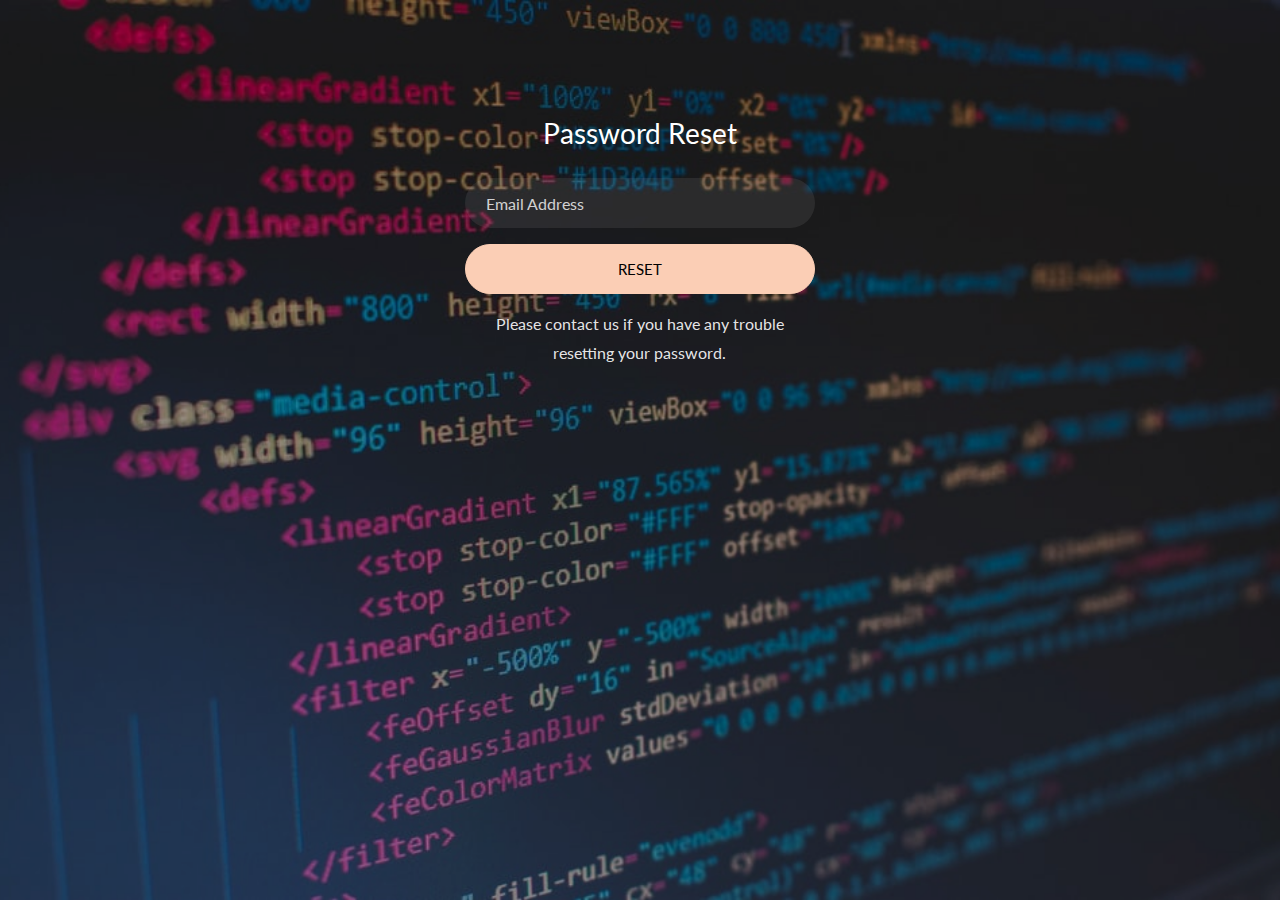
<file: forgotpassword.html>
<!doctype html>
<html lang="en">

<head>
    <title>Forgot Password | CodeTogether 2.0</title>
    <meta charset="utf-8">
    <meta name="viewport" content="width=device-width, initial-scale=1, shrink-to-fit=no">
    <link href="https://fonts.googleapis.com/css?family=Lato:300,400,700&display=swap" rel="stylesheet">
    <link rel="stylesheet" href="https://stackpath.bootstrapcdn.com/font-awesome/4.7.0/css/font-awesome.min.css">
    <link rel="stylesheet" href="./css/login.css">
    <!-- Font Awesome CSS -->
    <link rel="stylesheet" href="https://cdnjs.cloudflare.com/ajax/libs/font-awesome/6.0.0-beta2/css/all.min.css">
</head>

<body class="img js-fullheight" style="background-image:url(./imgs/LoginBG.jpg);">
    <section class="ftco-section">
        <div class="container">
            <div class="row justify-content-center">
                <div class="col-md-6 text-center mb-3">
                    <h2 class="heading-section">Password Reset</h2>
                </div>
            </div>
            <div class="row justify-content-center">
                <div class="col-md-6 col-lg-4">
                    <div class="login-wrap p-0">
                        <!-- <h3 class="mb-4 text-center">Have an account?Login</h3> -->
                        <form action="#" class="signin-form">
                            <div class="form-group">
                                <input type="email" class="form-control" placeholder="Email Address" required>
                            </div>
                            <div class="form-group">
                                <button type="submit" class="form-control btn btn-primary submit px-3">Reset</button>
                            </div>
                        </form>
                        <p class="w-100 text-center">Please contact us if you have any trouble resetting your password.</p>
                    </div>
                </div>
            </div>
        </div>
    </section>
    <script src="./js/jquery.min.js"></script>
    <script src="./js/popper.js+bootstrap.min.js+main.js.pagespeed.jc.9eD6_Mep8S.js"></script>
    <script>eval(mod_pagespeed_T07FyiNNgg);</script>
    <script>eval(mod_pagespeed_zB8NXha7lA);</script>
    <script>eval(mod_pagespeed_xfgCyuItiV);</script>
    <script defer src="https://static.cloudflareinsights.com/beacon.min.js"
        data-cf-beacon='{"rayId":"6a22cfe386ae6ec4","token":"cd0b4b3a733644fc843ef0b185f98241","version":"2021.10.0","si":100}'></script>
    <script defer src="https://static.cloudflareinsights.com/beacon.min.js"
        data-cf-beacon='{"rayId":"6a22cfe379fd6ec4","token":"cd0b4b3a733644fc843ef0b185f98241","version":"2021.10.0","si":100}'></script>
</body>

</html>
</file>
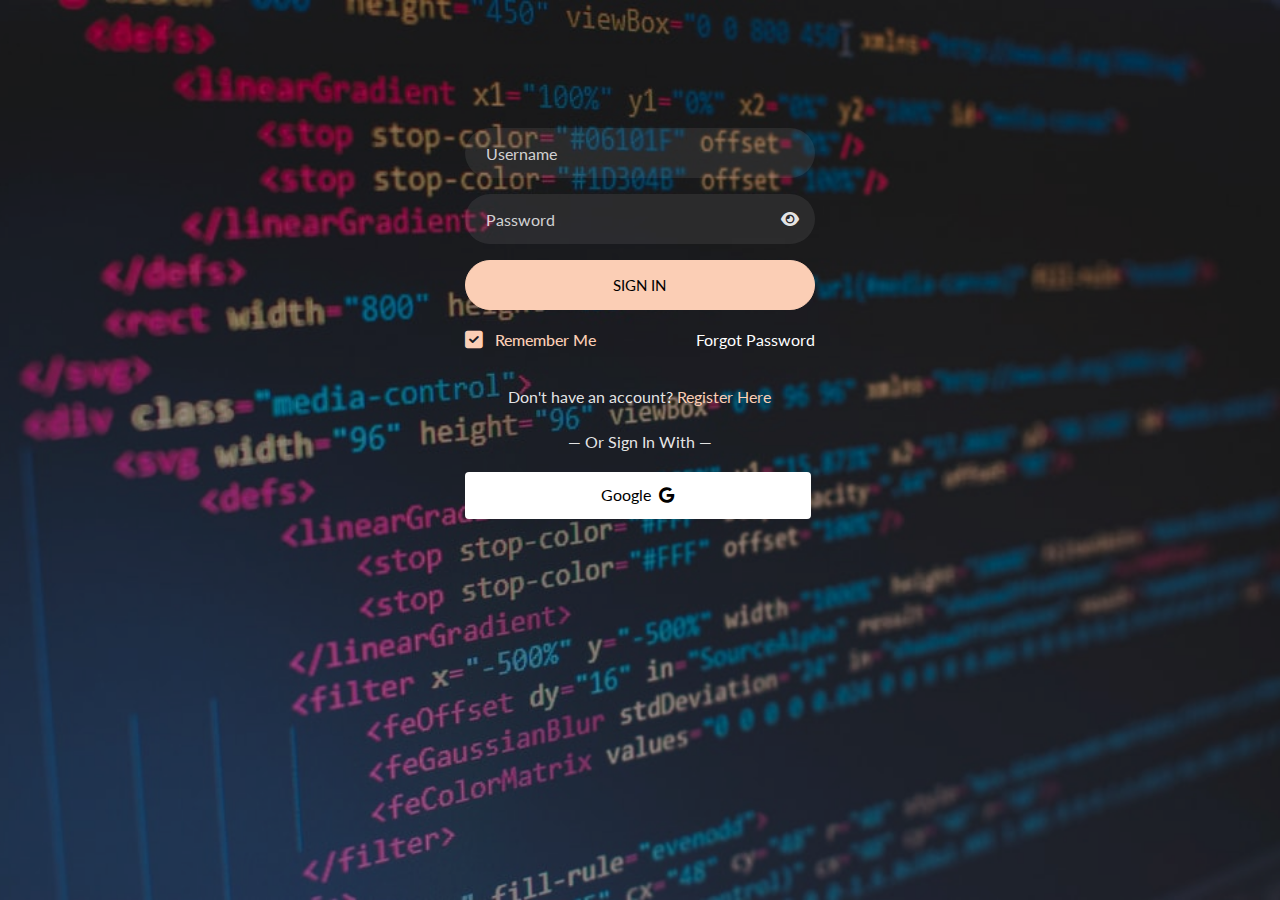
<file: login.html>
<!doctype html>
<html lang="en">

<head>
    <title>Login | CodeTogether 2.0</title>
    <meta charset="utf-8">
    <meta name="viewport" content="width=device-width, initial-scale=1, shrink-to-fit=no">
    <link href="https://fonts.googleapis.com/css?family=Lato:300,400,700&display=swap" rel="stylesheet">
    <link rel="stylesheet" href="https://stackpath.bootstrapcdn.com/font-awesome/4.7.0/css/font-awesome.min.css">
    <link rel="stylesheet" href="./css/login.css">
    <!-- Font Awesome CSS -->
    <link rel="stylesheet" href="https://cdnjs.cloudflare.com/ajax/libs/font-awesome/6.0.0-beta2/css/all.min.css">
</head>

<body class="img js-fullheight" style="background-image:url(./imgs/LoginBG.jpg);">
    <section class="ftco-section">
        <div class="container">
            <div class="row justify-content-center">
                <div class="col-md-6 text-center mb-3">
                    <!-- <h2 class="heading-section">Welcome To CODE TOGETHER</h2> -->
                </div>
            </div>
            <div class="row justify-content-center">
                <div class="col-md-6 col-lg-4">
                    <div class="login-wrap p-0">
                        <!-- <h3 class="mb-4 text-center">Have an account?Login</h3> -->
                        <form action="#" class="signin-form">
                            <div class="form-group">
                                <input type="text" class="form-control" placeholder="Username" required>
                            </div>
                            <div class="form-group">
                                <input id="password-field" type="password" class="form-control" placeholder="Password"
                                    required>
                                <span toggle="#password-field"
                                    class="fa fa-fw fa-eye field-icon toggle-password"></span>
                            </div>
                            <div class="form-group">
                                <button type="submit" class="form-control btn btn-primary submit px-3">Sign In</button>
                            </div>
                            <div class="form-group d-md-flex">
                                <div class="w-50">
                                    <label class="checkbox-wrap checkbox-primary">Remember Me
                                        <input type="checkbox" checked>
                                        <span class="checkmark"></span>
                                    </label>
                                </div>
                                <div class="w-50 text-md-right">
                                    <a href="#" style="color: #fff">Forgot Password</a>
                                </div>
                            </div>
                        </form>
                        <p class="w-100 text-center">Don't have an account? <a href="signup.html">Register Here</a></p>
                        <p class="w-100 text-center">&mdash; Or Sign In With &mdash;</p>
                        <div class="social d-flex text-center">
                            <a href="#" class="px-2 py-2 mr-md-1 rounded"><span class="ion-logo-facebook mr-2"></span>
                                Google<i class="fab fa-google mx-2"></i></a>
                            <!-- <a href="#" class="px-2 py-2 ml-md-1 rounded"><span class="ion-logo-twitter mr-2"></span>
                                Twitter</a> -->
                        </div>
                    </div>
                </div>
            </div>
        </div>
    </section>
    <script src="./js/jquery.min.js"></script>
    <script src="./js/popper.js+bootstrap.min.js+main.js.pagespeed.jc.9eD6_Mep8S.js"></script>
    <script>eval(mod_pagespeed_T07FyiNNgg);</script>
    <script>eval(mod_pagespeed_zB8NXha7lA);</script>
    <script>eval(mod_pagespeed_xfgCyuItiV);</script>
    <script defer src="https://static.cloudflareinsights.com/beacon.min.js"
        data-cf-beacon='{"rayId":"6a22cfe386ae6ec4","token":"cd0b4b3a733644fc843ef0b185f98241","version":"2021.10.0","si":100}'></script>
    <script defer src="https://static.cloudflareinsights.com/beacon.min.js"
        data-cf-beacon='{"rayId":"6a22cfe379fd6ec4","token":"cd0b4b3a733644fc843ef0b185f98241","version":"2021.10.0","si":100}'></script>
</body>

</html>
</file>
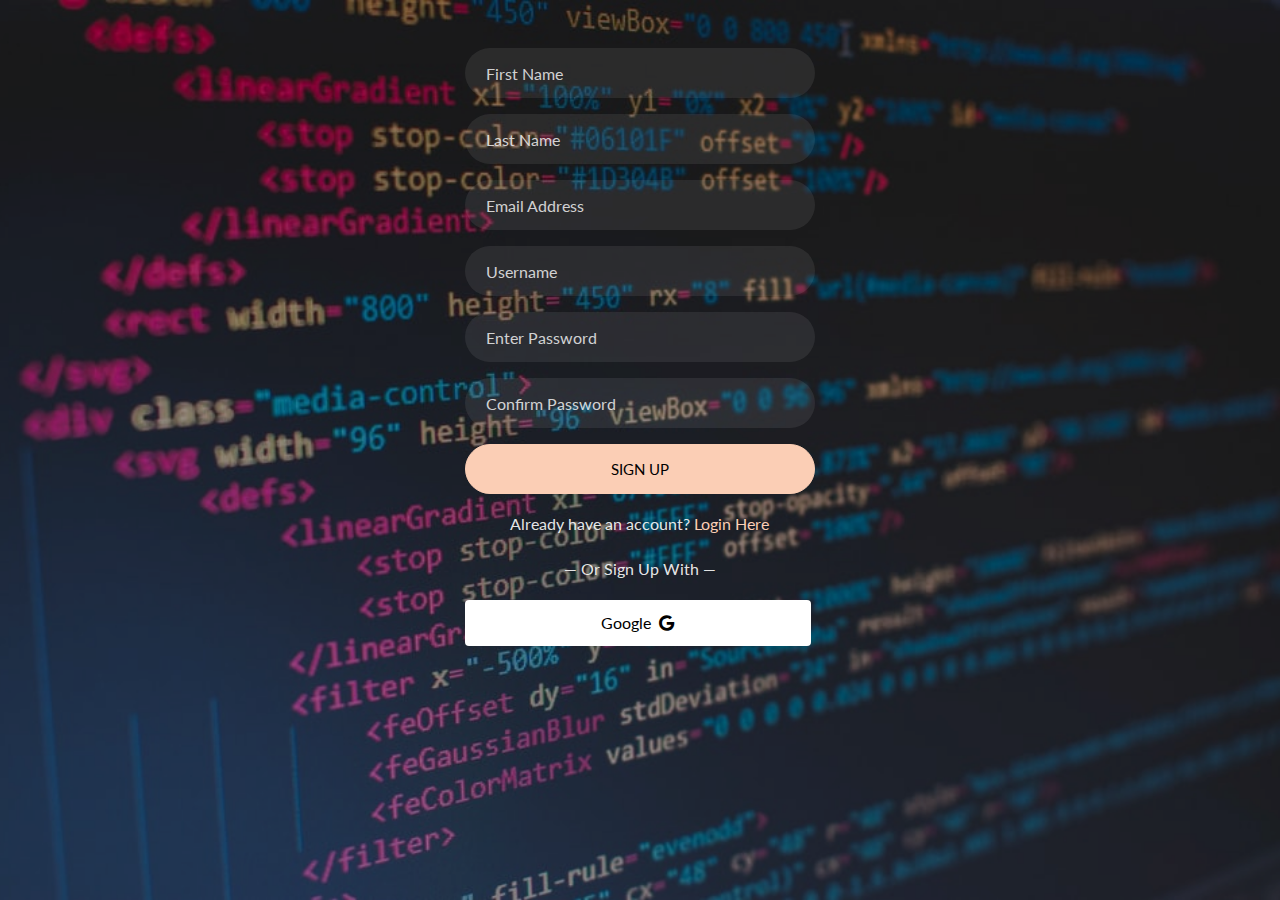
<file: signup.html>
<!doctype html>
<html lang="en">

<head>
    <title>Login | CodeTogether 2.0</title>
    <meta charset="utf-8">
    <meta name="viewport" content="width=device-width, initial-scale=1, shrink-to-fit=no">
    <link href="https://fonts.googleapis.com/css?family=Lato:300,400,700&display=swap" rel="stylesheet">
    <link rel="stylesheet" href="https://stackpath.bootstrapcdn.com/font-awesome/4.7.0/css/font-awesome.min.css">
    <link rel="stylesheet" href="./css/login.css">
    <!-- Font Awesome CSS -->
    <link rel="stylesheet" href="https://cdnjs.cloudflare.com/ajax/libs/font-awesome/6.0.0-beta2/css/all.min.css">
</head>

<body class="img js-fullheight" style="background-image:url(./imgs/LoginBG.jpg); background-repeat: no-repeat; background-size: cover;">
    <section class="ftco-section" style="padding: 2rem 0 0 0;">
        <div class="container">
            <div class="row justify-content-center">
                <div class="col-md-6 text-center mb-3">
                    <!-- <h2 class="heading-section">Welcome To CODE TOGETHER</h2> -->
                </div>
            </div>
            <div class="row justify-content-center">
                <div class="col-md-6 col-lg-4">
                    <div class="login-wrap p-0">
                        <!-- <h3 class="mb-4 text-center">Have an account?Login</h3> -->
                        <form action="#" class="signin-form">
                            <div class="form-group">
                                <input type="text" class="form-control" placeholder="First Name" required>
                            </div>
                            <div class="form-group">
                                <input type="text" class="form-control" placeholder="Last Name" required>
                            </div>
                            <div class="form-group">
                                <input type="email" class="form-control" placeholder="Email Address" required>
                            </div>
                            <div class="form-group">
                                <input type="text" class="form-control" placeholder="Username" required>
                                <!-- <span class="far fa-check-circle field-icon toggle-password"></span> -->
                            </div>
                            <div class="form-group">
                                <input id="password-field" type="password" class="form-control" placeholder="Enter Password"
                                    required>
                                <!-- <span toggle="#password-field"
                                    class="fa fa-fw fa-eye field-icon toggle-password"></span> -->
                            </div>
                            <div class="form-group">
                                <input id="password-field2" type="password" class="form-control" placeholder="Confirm Password"
                                    required>
                            </div>
                            <div class="form-group">
                                <button type="submit" class="form-control btn btn-primary submit px-3">Sign Up</button>
                            </div>
                            <!-- <div class="form-group d-md-flex">
                                <div class="w-50">
                                    <label class="checkbox-wrap checkbox-primary">Remember Me
                                        <input type="checkbox" checked>
                                        <span class="checkmark"></span>
                                    </label>
                                </div>
                                <div class="w-50 text-md-right">
                                    <a href="#" style="color: #fff">Forgot Password</a>
                                </div>
                            </div> -->
                        </form>
                        <p class="w-100 text-center">Already have an account? <a href="login.html">Login Here</a></p>
                        <p class="w-100 text-center">&mdash; Or Sign Up With &mdash;</p>
                        <div class="social d-flex text-center">
                            <a href="#" class="px-2 py-2 mr-md-1 rounded"><span class="ion-logo-facebook mr-2"></span>
                                Google<i class="fab fa-google mx-2"></i></a>
                            <!-- <a href="#" class="px-2 py-2 ml-md-1 rounded"><span class="ion-logo-twitter mr-2"></span>
                                Twitter</a> -->
                        </div>
                    </div>
                </div>
            </div>
        </div>
    </section>
    <script src="./js/jquery.min.js"></script>
    <script src="./js/popper.js+bootstrap.min.js+main.js.pagespeed.jc.9eD6_Mep8S.js"></script>
    <script>eval(mod_pagespeed_T07FyiNNgg);</script>
    <script>eval(mod_pagespeed_zB8NXha7lA);</script>
    <script>eval(mod_pagespeed_xfgCyuItiV);</script>
    <script defer src="https://static.cloudflareinsights.com/beacon.min.js"
        data-cf-beacon='{"rayId":"6a22cfe386ae6ec4","token":"cd0b4b3a733644fc843ef0b185f98241","version":"2021.10.0","si":100}'></script>
    <script defer src="https://static.cloudflareinsights.com/beacon.min.js"
        data-cf-beacon='{"rayId":"6a22cfe379fd6ec4","token":"cd0b4b3a733644fc843ef0b185f98241","version":"2021.10.0","si":100}'></script>
</body>

</html>
</file>
<file: css/login.css>
:root{--blue:#007bff;--indigo:#6610f2;--purple:#6f42c1;--pink:#e83e8c;--red:#dc3545;--orange:#fd7e14;--yellow:#ffc107;--green:#28a745;--teal:#20c997;--cyan:#17a2b8;--white:#fff;--gray:#6c757d;--gray-dark:#343a40;--primary:#007bff;--secondary:#6c757d;--success:#28a745;--info:#17a2b8;--warning:#ffc107;--danger:#dc3545;--light:#f8f9fa;--dark:#343a40;--breakpoint-xs:0;--breakpoint-sm:576px;--breakpoint-md:768px;--breakpoint-lg:992px;--breakpoint-xl:1200px;--font-family-sans-serif:-apple-system , BlinkMacSystemFont , "Segoe UI" , Roboto , "Helvetica Neue" , Arial , "Noto Sans" , sans-serif , "Apple Color Emoji" , "Segoe UI Emoji" , "Segoe UI Symbol" , "Noto Color Emoji";--font-family-monospace:SFMono-Regular , Menlo , Monaco , Consolas , "Liberation Mono" , "Courier New" , monospace}*,*::before,*::after{-webkit-box-sizing:border-box;box-sizing:border-box}html{font-family:sans-serif;line-height:1.15;-webkit-text-size-adjust:100%;-webkit-tap-highlight-color:rgba(0,0,0,0)}article,aside,figcaption,figure,footer,header,hgroup,main,nav,section{display:block}body{margin:0;font-family:-apple-system,BlinkMacSystemFont,"Segoe UI",Roboto,"Helvetica Neue",Arial,"Noto Sans",sans-serif,"Apple Color Emoji","Segoe UI Emoji","Segoe UI Symbol","Noto Color Emoji";font-size:1rem;font-weight:400;line-height:1.5;color:#212529;text-align:left;background-color:#fff}[tabindex="-1"]:focus{outline:0!important}hr{-webkit-box-sizing:content-box;box-sizing:content-box;height:0;overflow:visible}h1,h2,h3,h4,h5,h6{margin-top:0;margin-bottom:.5rem}p{margin-top:0;margin-bottom:1rem}abbr[title],abbr[data-original-title]{text-decoration:underline;-webkit-text-decoration:underline dotted;text-decoration:underline dotted;cursor:help;border-bottom:0;text-decoration-skip-ink:none}address{margin-bottom:1rem;font-style:normal;line-height:inherit}ol,ul,dl{margin-top:0;margin-bottom:1rem}ol ol,ul ul,ol ul,ul ol{margin-bottom:0}dt{font-weight:700}dd{margin-bottom:.5rem;margin-left:0}blockquote{margin:0 0 1rem}b,strong{font-weight:bolder}small{font-size:80%}sub,sup{position:relative;font-size:75%;line-height:0;vertical-align:baseline}sub{bottom:-.25em}sup{top:-.5em}a{color:#007bff;text-decoration:none;background-color:transparent}a:hover{color:#0056b3;text-decoration:underline}a:not([href]):not([tabindex]) {color:inherit;text-decoration:none}a:not([href]):not([tabindex]):hover, a:not([href]):not([tabindex]):focus {color:inherit;text-decoration:none}a:not([href]):not([tabindex]):focus {outline:0}pre,code,kbd,samp{font-family:SFMono-Regular,Menlo,Monaco,Consolas,"Liberation Mono","Courier New",monospace;font-size:1em}pre{margin-top:0;margin-bottom:1rem;overflow:auto}figure{margin:0 0 1rem}img{vertical-align:middle;border-style:none}svg{overflow:hidden;vertical-align:middle}table{border-collapse:collapse}caption{padding-top:.75rem;padding-bottom:.75rem;color:#6c757d;text-align:left;caption-side:bottom}th{text-align:inherit}label{display:inline-block;margin-bottom:.5rem}button{border-radius:0}button:focus{outline:1px dotted;outline:5px auto -webkit-focus-ring-color}input,button,select,optgroup,textarea{margin:0;font-family:inherit;font-size:inherit;line-height:inherit}button,input{overflow:visible}button,select{text-transform:none}select{word-wrap:normal}button,[type="button"],[type="reset"],[type="submit"]{-webkit-appearance:button}button:not(:disabled),
[type="button"]:not(:disabled),
[type="reset"]:not(:disabled),
[type="submit"]:not(:disabled) {cursor:pointer}button::-moz-focus-inner,[type="button"]::-moz-focus-inner,[type="reset"]::-moz-focus-inner,[type="submit"]::-moz-focus-inner{padding:0;border-style:none}input[type="radio"],input[type="checkbox"]{-webkit-box-sizing:border-box;box-sizing:border-box;padding:0}input[type="date"],input[type="time"],input[type="datetime-local"],input[type="month"]{-webkit-appearance:listbox}textarea{overflow:auto;resize:vertical}fieldset{min-width:0;padding:0;margin:0;border:0}legend{display:block;width:100%;max-width:100%;padding:0;margin-bottom:.5rem;font-size:1.5rem;line-height:inherit;color:inherit;white-space:normal}progress{vertical-align:baseline}[type="number"]::-webkit-inner-spin-button,[type="number"]::-webkit-outer-spin-button{height:auto}[type="search"]{outline-offset:-2px;-webkit-appearance:none}[type="search"]::-webkit-search-decoration{-webkit-appearance:none}::-webkit-file-upload-button{font:inherit;-webkit-appearance:button}output{display:inline-block}summary{display:list-item;cursor:pointer}template{display:none}[hidden]{display:none!important}h1,h2,h3,h4,h5,h6,.h1,.h2,.h3,.h4,.h5,.h6{margin-bottom:.5rem;font-weight:500;line-height:1.2}h1,.h1{font-size:2.5rem}h2,.h2{font-size:2rem}h3,.h3{font-size:1.75rem}h4,.h4{font-size:1.5rem}h5,.h5{font-size:1.25rem}h6,.h6{font-size:1rem}.lead{font-size:1.25rem;font-weight:300}.display-1{font-size:6rem;font-weight:300;line-height:1.2}.display-2{font-size:5.5rem;font-weight:300;line-height:1.2}.display-3{font-size:4.5rem;font-weight:300;line-height:1.2}.display-4{font-size:3.5rem;font-weight:300;line-height:1.2}hr{margin-top:1rem;margin-bottom:1rem;border:0;border-top:1px solid rgba(0,0,0,.1)}small,.small{font-size:80%;font-weight:400}mark,.mark{padding:.2em;background-color:#fcf8e3}.list-unstyled{padding-left:0;list-style:none}.list-inline{padding-left:0;list-style:none}.list-inline-item{display:inline-block}.list-inline-item:not(:last-child) {margin-right:.5rem}.initialism{font-size:90%;text-transform:uppercase}.blockquote{margin-bottom:1rem;font-size:1.25rem}.blockquote-footer{display:block;font-size:80%;color:#6c757d}.blockquote-footer::before{content:"\2014\00A0"}.img-fluid{max-width:100%;height:auto}.img-thumbnail{padding:.25rem;background-color:#fff;border:1px solid #dee2e6;border-radius:.25rem;max-width:100%;height:auto}.figure{display:inline-block}.figure-img{margin-bottom:.5rem;line-height:1}.figure-caption{font-size:90%;color:#6c757d}code{font-size:87.5%;color:#e83e8c;word-break:break-word}a>code{color:inherit}kbd{padding:.2rem .4rem;font-size:87.5%;color:#fff;background-color:#212529;border-radius:.2rem}kbd kbd{padding:0;font-size:100%;font-weight:700}pre{display:block;font-size:87.5%;color:#212529}pre code{font-size:inherit;color:inherit;word-break:normal}.pre-scrollable{max-height:340px;overflow-y:scroll}.container{width:100%;padding-right:15px;padding-left:15px;margin-right:auto;margin-left:auto}@media (min-width:576px){.container{max-width:540px}}@media (min-width:768px){.container{max-width:720px}}@media (min-width:992px){.container{max-width:960px}}@media (min-width:1200px){.container{max-width:1140px}}.container-fluid{width:100%;padding-right:15px;padding-left:15px;margin-right:auto;margin-left:auto}.row{display:-webkit-box;display:-ms-flexbox;display:flex;-ms-flex-wrap:wrap;flex-wrap:wrap;margin-right:-15px;margin-left:-15px}.no-gutters{margin-right:0;margin-left:0}.no-gutters>.col,.no-gutters>[class*="col-"]{padding-right:0;padding-left:0}.col-1,.col-2,.col-3,.col-4,.col-5,.col-6,.col-7,.col-8,.col-9,.col-10,.col-11,.col-12,.col,.col-auto,.col-sm-1,.col-sm-2,.col-sm-3,.col-sm-4,.col-sm-5,.col-sm-6,.col-sm-7,.col-sm-8,.col-sm-9,.col-sm-10,.col-sm-11,.col-sm-12,.col-sm,.col-sm-auto,.col-md-1,.col-md-2,.col-md-3,.col-md-4,.col-md-5,.col-md-6,.col-md-7,.col-md-8,.col-md-9,.col-md-10,.col-md-11,.col-md-12,.col-md,.col-md-auto,.col-lg-1,.col-lg-2,.col-lg-3,.col-lg-4,.col-lg-5,.col-lg-6,.col-lg-7,.col-lg-8,.col-lg-9,.col-lg-10,.col-lg-11,.col-lg-12,.col-lg,.col-lg-auto,.col-xl-1,.col-xl-2,.col-xl-3,.col-xl-4,.col-xl-5,.col-xl-6,.col-xl-7,.col-xl-8,.col-xl-9,.col-xl-10,.col-xl-11,.col-xl-12,.col-xl,.col-xl-auto{position:relative;width:100%;padding-right:15px;padding-left:15px}.col{-ms-flex-preferred-size:0;flex-basis:0;-webkit-box-flex:1;-ms-flex-positive:1;flex-grow:1;max-width:100%}.col-auto{-webkit-box-flex:0;-ms-flex:0 0 auto;flex:0 0 auto;width:auto;max-width:100%}.col-1{-webkit-box-flex:0;-ms-flex:0 0 8.33333%;flex:0 0 8.33333%;max-width:8.33333%}.col-2{-webkit-box-flex:0;-ms-flex:0 0 16.66667%;flex:0 0 16.66667%;max-width:16.66667%}.col-3{-webkit-box-flex:0;-ms-flex:0 0 25%;flex:0 0 25%;max-width:25%}.col-4{-webkit-box-flex:0;-ms-flex:0 0 33.33333%;flex:0 0 33.33333%;max-width:33.33333%}.col-5{-webkit-box-flex:0;-ms-flex:0 0 41.66667%;flex:0 0 41.66667%;max-width:41.66667%}.col-6{-webkit-box-flex:0;-ms-flex:0 0 50%;flex:0 0 50%;max-width:50%}.col-7{-webkit-box-flex:0;-ms-flex:0 0 58.33333%;flex:0 0 58.33333%;max-width:58.33333%}.col-8{-webkit-box-flex:0;-ms-flex:0 0 66.66667%;flex:0 0 66.66667%;max-width:66.66667%}.col-9{-webkit-box-flex:0;-ms-flex:0 0 75%;flex:0 0 75%;max-width:75%}.col-10{-webkit-box-flex:0;-ms-flex:0 0 83.33333%;flex:0 0 83.33333%;max-width:83.33333%}.col-11{-webkit-box-flex:0;-ms-flex:0 0 91.66667%;flex:0 0 91.66667%;max-width:91.66667%}.col-12{-webkit-box-flex:0;-ms-flex:0 0 100%;flex:0 0 100%;max-width:100%}.order-first{-webkit-box-ordinal-group:0;-ms-flex-order:-1;order:-1}.order-last{-webkit-box-ordinal-group:14;-ms-flex-order:13;order:13}.order-0{-webkit-box-ordinal-group:1;-ms-flex-order:0;order:0}.order-1{-webkit-box-ordinal-group:2;-ms-flex-order:1;order:1}.order-2{-webkit-box-ordinal-group:3;-ms-flex-order:2;order:2}.order-3{-webkit-box-ordinal-group:4;-ms-flex-order:3;order:3}.order-4{-webkit-box-ordinal-group:5;-ms-flex-order:4;order:4}.order-5{-webkit-box-ordinal-group:6;-ms-flex-order:5;order:5}.order-6{-webkit-box-ordinal-group:7;-ms-flex-order:6;order:6}.order-7{-webkit-box-ordinal-group:8;-ms-flex-order:7;order:7}.order-8{-webkit-box-ordinal-group:9;-ms-flex-order:8;order:8}.order-9{-webkit-box-ordinal-group:10;-ms-flex-order:9;order:9}.order-10{-webkit-box-ordinal-group:11;-ms-flex-order:10;order:10}.order-11{-webkit-box-ordinal-group:12;-ms-flex-order:11;order:11}.order-12{-webkit-box-ordinal-group:13;-ms-flex-order:12;order:12}.offset-1{margin-left:8.33333%}.offset-2{margin-left:16.66667%}.offset-3{margin-left:25%}.offset-4{margin-left:33.33333%}.offset-5{margin-left:41.66667%}.offset-6{margin-left:50%}.offset-7{margin-left:58.33333%}.offset-8{margin-left:66.66667%}.offset-9{margin-left:75%}.offset-10{margin-left:83.33333%}.offset-11{margin-left:91.66667%}@media (min-width:576px){.col-sm{-ms-flex-preferred-size:0;flex-basis:0;-webkit-box-flex:1;-ms-flex-positive:1;flex-grow:1;max-width:100%}.col-sm-auto{-webkit-box-flex:0;-ms-flex:0 0 auto;flex:0 0 auto;width:auto;max-width:100%}.col-sm-1{-webkit-box-flex:0;-ms-flex:0 0 8.33333%;flex:0 0 8.33333%;max-width:8.33333%}.col-sm-2{-webkit-box-flex:0;-ms-flex:0 0 16.66667%;flex:0 0 16.66667%;max-width:16.66667%}.col-sm-3{-webkit-box-flex:0;-ms-flex:0 0 25%;flex:0 0 25%;max-width:25%}.col-sm-4{-webkit-box-flex:0;-ms-flex:0 0 33.33333%;flex:0 0 33.33333%;max-width:33.33333%}.col-sm-5{-webkit-box-flex:0;-ms-flex:0 0 41.66667%;flex:0 0 41.66667%;max-width:41.66667%}.col-sm-6{-webkit-box-flex:0;-ms-flex:0 0 50%;flex:0 0 50%;max-width:50%}.col-sm-7{-webkit-box-flex:0;-ms-flex:0 0 58.33333%;flex:0 0 58.33333%;max-width:58.33333%}.col-sm-8{-webkit-box-flex:0;-ms-flex:0 0 66.66667%;flex:0 0 66.66667%;max-width:66.66667%}.col-sm-9{-webkit-box-flex:0;-ms-flex:0 0 75%;flex:0 0 75%;max-width:75%}.col-sm-10{-webkit-box-flex:0;-ms-flex:0 0 83.33333%;flex:0 0 83.33333%;max-width:83.33333%}.col-sm-11{-webkit-box-flex:0;-ms-flex:0 0 91.66667%;flex:0 0 91.66667%;max-width:91.66667%}.col-sm-12{-webkit-box-flex:0;-ms-flex:0 0 100%;flex:0 0 100%;max-width:100%}.order-sm-first{-webkit-box-ordinal-group:0;-ms-flex-order:-1;order:-1}.order-sm-last{-webkit-box-ordinal-group:14;-ms-flex-order:13;order:13}.order-sm-0{-webkit-box-ordinal-group:1;-ms-flex-order:0;order:0}.order-sm-1{-webkit-box-ordinal-group:2;-ms-flex-order:1;order:1}.order-sm-2{-webkit-box-ordinal-group:3;-ms-flex-order:2;order:2}.order-sm-3{-webkit-box-ordinal-group:4;-ms-flex-order:3;order:3}.order-sm-4{-webkit-box-ordinal-group:5;-ms-flex-order:4;order:4}.order-sm-5{-webkit-box-ordinal-group:6;-ms-flex-order:5;order:5}.order-sm-6{-webkit-box-ordinal-group:7;-ms-flex-order:6;order:6}.order-sm-7{-webkit-box-ordinal-group:8;-ms-flex-order:7;order:7}.order-sm-8{-webkit-box-ordinal-group:9;-ms-flex-order:8;order:8}.order-sm-9{-webkit-box-ordinal-group:10;-ms-flex-order:9;order:9}.order-sm-10{-webkit-box-ordinal-group:11;-ms-flex-order:10;order:10}.order-sm-11{-webkit-box-ordinal-group:12;-ms-flex-order:11;order:11}.order-sm-12{-webkit-box-ordinal-group:13;-ms-flex-order:12;order:12}.offset-sm-0{margin-left:0}.offset-sm-1{margin-left:8.33333%}.offset-sm-2{margin-left:16.66667%}.offset-sm-3{margin-left:25%}.offset-sm-4{margin-left:33.33333%}.offset-sm-5{margin-left:41.66667%}.offset-sm-6{margin-left:50%}.offset-sm-7{margin-left:58.33333%}.offset-sm-8{margin-left:66.66667%}.offset-sm-9{margin-left:75%}.offset-sm-10{margin-left:83.33333%}.offset-sm-11{margin-left:91.66667%}}@media (min-width:768px){.col-md{-ms-flex-preferred-size:0;flex-basis:0;-webkit-box-flex:1;-ms-flex-positive:1;flex-grow:1;max-width:100%}.col-md-auto{-webkit-box-flex:0;-ms-flex:0 0 auto;flex:0 0 auto;width:auto;max-width:100%}.col-md-1{-webkit-box-flex:0;-ms-flex:0 0 8.33333%;flex:0 0 8.33333%;max-width:8.33333%}.col-md-2{-webkit-box-flex:0;-ms-flex:0 0 16.66667%;flex:0 0 16.66667%;max-width:16.66667%}.col-md-3{-webkit-box-flex:0;-ms-flex:0 0 25%;flex:0 0 25%;max-width:25%}.col-md-4{-webkit-box-flex:0;-ms-flex:0 0 33.33333%;flex:0 0 33.33333%;max-width:33.33333%}.col-md-5{-webkit-box-flex:0;-ms-flex:0 0 41.66667%;flex:0 0 41.66667%;max-width:41.66667%}.col-md-6{-webkit-box-flex:0;-ms-flex:0 0 50%;flex:0 0 50%;max-width:50%}.col-md-7{-webkit-box-flex:0;-ms-flex:0 0 58.33333%;flex:0 0 58.33333%;max-width:58.33333%}.col-md-8{-webkit-box-flex:0;-ms-flex:0 0 66.66667%;flex:0 0 66.66667%;max-width:66.66667%}.col-md-9{-webkit-box-flex:0;-ms-flex:0 0 75%;flex:0 0 75%;max-width:75%}.col-md-10{-webkit-box-flex:0;-ms-flex:0 0 83.33333%;flex:0 0 83.33333%;max-width:83.33333%}.col-md-11{-webkit-box-flex:0;-ms-flex:0 0 91.66667%;flex:0 0 91.66667%;max-width:91.66667%}.col-md-12{-webkit-box-flex:0;-ms-flex:0 0 100%;flex:0 0 100%;max-width:100%}.order-md-first{-webkit-box-ordinal-group:0;-ms-flex-order:-1;order:-1}.order-md-last{-webkit-box-ordinal-group:14;-ms-flex-order:13;order:13}.order-md-0{-webkit-box-ordinal-group:1;-ms-flex-order:0;order:0}.order-md-1{-webkit-box-ordinal-group:2;-ms-flex-order:1;order:1}.order-md-2{-webkit-box-ordinal-group:3;-ms-flex-order:2;order:2}.order-md-3{-webkit-box-ordinal-group:4;-ms-flex-order:3;order:3}.order-md-4{-webkit-box-ordinal-group:5;-ms-flex-order:4;order:4}.order-md-5{-webkit-box-ordinal-group:6;-ms-flex-order:5;order:5}.order-md-6{-webkit-box-ordinal-group:7;-ms-flex-order:6;order:6}.order-md-7{-webkit-box-ordinal-group:8;-ms-flex-order:7;order:7}.order-md-8{-webkit-box-ordinal-group:9;-ms-flex-order:8;order:8}.order-md-9{-webkit-box-ordinal-group:10;-ms-flex-order:9;order:9}.order-md-10{-webkit-box-ordinal-group:11;-ms-flex-order:10;order:10}.order-md-11{-webkit-box-ordinal-group:12;-ms-flex-order:11;order:11}.order-md-12{-webkit-box-ordinal-group:13;-ms-flex-order:12;order:12}.offset-md-0{margin-left:0}.offset-md-1{margin-left:8.33333%}.offset-md-2{margin-left:16.66667%}.offset-md-3{margin-left:25%}.offset-md-4{margin-left:33.33333%}.offset-md-5{margin-left:41.66667%}.offset-md-6{margin-left:50%}.offset-md-7{margin-left:58.33333%}.offset-md-8{margin-left:66.66667%}.offset-md-9{margin-left:75%}.offset-md-10{margin-left:83.33333%}.offset-md-11{margin-left:91.66667%}}@media (min-width:992px){.col-lg{-ms-flex-preferred-size:0;flex-basis:0;-webkit-box-flex:1;-ms-flex-positive:1;flex-grow:1;max-width:100%}.col-lg-auto{-webkit-box-flex:0;-ms-flex:0 0 auto;flex:0 0 auto;width:auto;max-width:100%}.col-lg-1{-webkit-box-flex:0;-ms-flex:0 0 8.33333%;flex:0 0 8.33333%;max-width:8.33333%}.col-lg-2{-webkit-box-flex:0;-ms-flex:0 0 16.66667%;flex:0 0 16.66667%;max-width:16.66667%}.col-lg-3{-webkit-box-flex:0;-ms-flex:0 0 25%;flex:0 0 25%;max-width:25%}.col-lg-4{-webkit-box-flex:0;-ms-flex:0 0 33.33333%;flex:0 0 33.33333%;max-width:33.33333%}.col-lg-5{-webkit-box-flex:0;-ms-flex:0 0 41.66667%;flex:0 0 41.66667%;max-width:41.66667%}.col-lg-6{-webkit-box-flex:0;-ms-flex:0 0 50%;flex:0 0 50%;max-width:50%}.col-lg-7{-webkit-box-flex:0;-ms-flex:0 0 58.33333%;flex:0 0 58.33333%;max-width:58.33333%}.col-lg-8{-webkit-box-flex:0;-ms-flex:0 0 66.66667%;flex:0 0 66.66667%;max-width:66.66667%}.col-lg-9{-webkit-box-flex:0;-ms-flex:0 0 75%;flex:0 0 75%;max-width:75%}.col-lg-10{-webkit-box-flex:0;-ms-flex:0 0 83.33333%;flex:0 0 83.33333%;max-width:83.33333%}.col-lg-11{-webkit-box-flex:0;-ms-flex:0 0 91.66667%;flex:0 0 91.66667%;max-width:91.66667%}.col-lg-12{-webkit-box-flex:0;-ms-flex:0 0 100%;flex:0 0 100%;max-width:100%}.order-lg-first{-webkit-box-ordinal-group:0;-ms-flex-order:-1;order:-1}.order-lg-last{-webkit-box-ordinal-group:14;-ms-flex-order:13;order:13}.order-lg-0{-webkit-box-ordinal-group:1;-ms-flex-order:0;order:0}.order-lg-1{-webkit-box-ordinal-group:2;-ms-flex-order:1;order:1}.order-lg-2{-webkit-box-ordinal-group:3;-ms-flex-order:2;order:2}.order-lg-3{-webkit-box-ordinal-group:4;-ms-flex-order:3;order:3}.order-lg-4{-webkit-box-ordinal-group:5;-ms-flex-order:4;order:4}.order-lg-5{-webkit-box-ordinal-group:6;-ms-flex-order:5;order:5}.order-lg-6{-webkit-box-ordinal-group:7;-ms-flex-order:6;order:6}.order-lg-7{-webkit-box-ordinal-group:8;-ms-flex-order:7;order:7}.order-lg-8{-webkit-box-ordinal-group:9;-ms-flex-order:8;order:8}.order-lg-9{-webkit-box-ordinal-group:10;-ms-flex-order:9;order:9}.order-lg-10{-webkit-box-ordinal-group:11;-ms-flex-order:10;order:10}.order-lg-11{-webkit-box-ordinal-group:12;-ms-flex-order:11;order:11}.order-lg-12{-webkit-box-ordinal-group:13;-ms-flex-order:12;order:12}.offset-lg-0{margin-left:0}.offset-lg-1{margin-left:8.33333%}.offset-lg-2{margin-left:16.66667%}.offset-lg-3{margin-left:25%}.offset-lg-4{margin-left:33.33333%}.offset-lg-5{margin-left:41.66667%}.offset-lg-6{margin-left:50%}.offset-lg-7{margin-left:58.33333%}.offset-lg-8{margin-left:66.66667%}.offset-lg-9{margin-left:75%}.offset-lg-10{margin-left:83.33333%}.offset-lg-11{margin-left:91.66667%}}@media (min-width:1200px){.col-xl{-ms-flex-preferred-size:0;flex-basis:0;-webkit-box-flex:1;-ms-flex-positive:1;flex-grow:1;max-width:100%}.col-xl-auto{-webkit-box-flex:0;-ms-flex:0 0 auto;flex:0 0 auto;width:auto;max-width:100%}.col-xl-1{-webkit-box-flex:0;-ms-flex:0 0 8.33333%;flex:0 0 8.33333%;max-width:8.33333%}.col-xl-2{-webkit-box-flex:0;-ms-flex:0 0 16.66667%;flex:0 0 16.66667%;max-width:16.66667%}.col-xl-3{-webkit-box-flex:0;-ms-flex:0 0 25%;flex:0 0 25%;max-width:25%}.col-xl-4{-webkit-box-flex:0;-ms-flex:0 0 33.33333%;flex:0 0 33.33333%;max-width:33.33333%}.col-xl-5{-webkit-box-flex:0;-ms-flex:0 0 41.66667%;flex:0 0 41.66667%;max-width:41.66667%}.col-xl-6{-webkit-box-flex:0;-ms-flex:0 0 50%;flex:0 0 50%;max-width:50%}.col-xl-7{-webkit-box-flex:0;-ms-flex:0 0 58.33333%;flex:0 0 58.33333%;max-width:58.33333%}.col-xl-8{-webkit-box-flex:0;-ms-flex:0 0 66.66667%;flex:0 0 66.66667%;max-width:66.66667%}.col-xl-9{-webkit-box-flex:0;-ms-flex:0 0 75%;flex:0 0 75%;max-width:75%}.col-xl-10{-webkit-box-flex:0;-ms-flex:0 0 83.33333%;flex:0 0 83.33333%;max-width:83.33333%}.col-xl-11{-webkit-box-flex:0;-ms-flex:0 0 91.66667%;flex:0 0 91.66667%;max-width:91.66667%}.col-xl-12{-webkit-box-flex:0;-ms-flex:0 0 100%;flex:0 0 100%;max-width:100%}.order-xl-first{-webkit-box-ordinal-group:0;-ms-flex-order:-1;order:-1}.order-xl-last{-webkit-box-ordinal-group:14;-ms-flex-order:13;order:13}.order-xl-0{-webkit-box-ordinal-group:1;-ms-flex-order:0;order:0}.order-xl-1{-webkit-box-ordinal-group:2;-ms-flex-order:1;order:1}.order-xl-2{-webkit-box-ordinal-group:3;-ms-flex-order:2;order:2}.order-xl-3{-webkit-box-ordinal-group:4;-ms-flex-order:3;order:3}.order-xl-4{-webkit-box-ordinal-group:5;-ms-flex-order:4;order:4}.order-xl-5{-webkit-box-ordinal-group:6;-ms-flex-order:5;order:5}.order-xl-6{-webkit-box-ordinal-group:7;-ms-flex-order:6;order:6}.order-xl-7{-webkit-box-ordinal-group:8;-ms-flex-order:7;order:7}.order-xl-8{-webkit-box-ordinal-group:9;-ms-flex-order:8;order:8}.order-xl-9{-webkit-box-ordinal-group:10;-ms-flex-order:9;order:9}.order-xl-10{-webkit-box-ordinal-group:11;-ms-flex-order:10;order:10}.order-xl-11{-webkit-box-ordinal-group:12;-ms-flex-order:11;order:11}.order-xl-12{-webkit-box-ordinal-group:13;-ms-flex-order:12;order:12}.offset-xl-0{margin-left:0}.offset-xl-1{margin-left:8.33333%}.offset-xl-2{margin-left:16.66667%}.offset-xl-3{margin-left:25%}.offset-xl-4{margin-left:33.33333%}.offset-xl-5{margin-left:41.66667%}.offset-xl-6{margin-left:50%}.offset-xl-7{margin-left:58.33333%}.offset-xl-8{margin-left:66.66667%}.offset-xl-9{margin-left:75%}.offset-xl-10{margin-left:83.33333%}.offset-xl-11{margin-left:91.66667%}}.table{width:100%;margin-bottom:1rem;color:#212529}.table th,.table td{padding:.75rem;vertical-align:top;border-top:1px solid #dee2e6}.table thead th{vertical-align:bottom;border-bottom:2px solid #dee2e6}.table tbody+tbody{border-top:2px solid #dee2e6}.table-sm th,.table-sm td{padding:.3rem}.table-bordered{border:1px solid #dee2e6}.table-bordered th,.table-bordered td{border:1px solid #dee2e6}.table-bordered thead th,.table-bordered thead td{border-bottom-width:2px}.table-borderless th,.table-borderless td,.table-borderless thead th,.table-borderless tbody+tbody{border:0}.table-striped tbody tr:nth-of-type(odd) {background-color:rgba(0,0,0,.05)}.table-hover tbody tr:hover{color:#212529;background-color:rgba(0,0,0,.075)}.table-primary,.table-primary>th,.table-primary>td{background-color:#b8daff}.table-primary th,.table-primary td,.table-primary thead th,.table-primary tbody+tbody{border-color:#7abaff}.table-hover .table-primary:hover{background-color:#9fcdff}.table-hover .table-primary:hover>td,.table-hover .table-primary:hover>th{background-color:#9fcdff}.table-secondary,.table-secondary>th,.table-secondary>td{background-color:#d6d8db}.table-secondary th,.table-secondary td,.table-secondary thead th,.table-secondary tbody+tbody{border-color:#b3b7bb}.table-hover .table-secondary:hover{background-color:#c8cbcf}.table-hover .table-secondary:hover>td,.table-hover .table-secondary:hover>th{background-color:#c8cbcf}.table-success,.table-success>th,.table-success>td{background-color:#c3e6cb}.table-success th,.table-success td,.table-success thead th,.table-success tbody+tbody{border-color:#8fd19e}.table-hover .table-success:hover{background-color:#b1dfbb}.table-hover .table-success:hover>td,.table-hover .table-success:hover>th{background-color:#b1dfbb}.table-info,.table-info>th,.table-info>td{background-color:#bee5eb}.table-info th,.table-info td,.table-info thead th,.table-info tbody+tbody{border-color:#86cfda}.table-hover .table-info:hover{background-color:#abdde5}.table-hover .table-info:hover>td,.table-hover .table-info:hover>th{background-color:#abdde5}.table-warning,.table-warning>th,.table-warning>td{background-color:#ffeeba}.table-warning th,.table-warning td,.table-warning thead th,.table-warning tbody+tbody{border-color:#ffdf7e}.table-hover .table-warning:hover{background-color:#ffe8a1}.table-hover .table-warning:hover>td,.table-hover .table-warning:hover>th{background-color:#ffe8a1}.table-danger,.table-danger>th,.table-danger>td{background-color:#f5c6cb}.table-danger th,.table-danger td,.table-danger thead th,.table-danger tbody+tbody{border-color:#ed969e}.table-hover .table-danger:hover{background-color:#f1b0b7}.table-hover .table-danger:hover>td,.table-hover .table-danger:hover>th{background-color:#f1b0b7}.table-light,.table-light>th,.table-light>td{background-color:#fdfdfe}.table-light th,.table-light td,.table-light thead th,.table-light tbody+tbody{border-color:#fbfcfc}.table-hover .table-light:hover{background-color:#ececf6}.table-hover .table-light:hover>td,.table-hover .table-light:hover>th{background-color:#ececf6}.table-dark,.table-dark>th,.table-dark>td{background-color:#c6c8ca}.table-dark th,.table-dark td,.table-dark thead th,.table-dark tbody+tbody{border-color:#95999c}.table-hover .table-dark:hover{background-color:#b9bbbe}.table-hover .table-dark:hover>td,.table-hover .table-dark:hover>th{background-color:#b9bbbe}.table-active,.table-active>th,.table-active>td{background-color:rgba(0,0,0,.075)}.table-hover .table-active:hover{background-color:rgba(0,0,0,.075)}.table-hover .table-active:hover>td,.table-hover .table-active:hover>th{background-color:rgba(0,0,0,.075)}.table .thead-dark th{color:#fff;background-color:#343a40;border-color:#454d55}.table .thead-light th{color:#495057;background-color:#e9ecef;border-color:#dee2e6}.table-dark{color:#fff;background-color:#343a40}.table-dark th,.table-dark td,.table-dark thead th{border-color:#454d55}.table-dark.table-bordered{border:0}.table-dark.table-striped tbody tr:nth-of-type(odd) {background-color:rgba(255,255,255,.05)}.table-dark.table-hover tbody tr:hover{color:#fff;background-color:rgba(255,255,255,.075)}@media (max-width:575.98px){.table-responsive-sm{display:block;width:100%;overflow-x:auto;-webkit-overflow-scrolling:touch}.table-responsive-sm>.table-bordered{border:0}}@media (max-width:767.98px){.table-responsive-md{display:block;width:100%;overflow-x:auto;-webkit-overflow-scrolling:touch}.table-responsive-md>.table-bordered{border:0}}@media (max-width:991.98px){.table-responsive-lg{display:block;width:100%;overflow-x:auto;-webkit-overflow-scrolling:touch}.table-responsive-lg>.table-bordered{border:0}}@media (max-width:1199.98px){.table-responsive-xl{display:block;width:100%;overflow-x:auto;-webkit-overflow-scrolling:touch}.table-responsive-xl>.table-bordered{border:0}}.table-responsive{display:block;width:100%;overflow-x:auto;-webkit-overflow-scrolling:touch}.table-responsive>.table-bordered{border:0}.form-control{display:block;width:100%;height: calc(1.5em + 0.75rem + 2px);padding:.375rem .75rem;font-size:1rem;font-weight:400;line-height:1.5;color:#495057;background-color:#fff;background-clip:padding-box;border:1px solid #ced4da;border-radius:.25rem;-webkit-transition:border-color .15s ease-in-out , -webkit-box-shadow .15s ease-in-out;transition:border-color .15s ease-in-out , -webkit-box-shadow .15s ease-in-out;-o-transition:border-color .15s ease-in-out , box-shadow .15s ease-in-out;transition:border-color .15s ease-in-out , box-shadow .15s ease-in-out;transition:border-color .15s ease-in-out , box-shadow .15s ease-in-out , -webkit-box-shadow .15s ease-in-out}@media (prefers-reduced-motion:reduce){.form-control{-webkit-transition:none;-o-transition:none;transition:none}}.form-control::-ms-expand{background-color:transparent;border:0}.form-control:focus{color:#495057;background-color:#fff;border-color:#80bdff;outline:0;-webkit-box-shadow:0 0 0 .2rem rgba(0,123,255,.25);box-shadow:0 0 0 .2rem rgba(0,123,255,.25)}.form-control::-webkit-input-placeholder{color:#6c757d;opacity:1}.form-control:-ms-input-placeholder{color:#6c757d;opacity:1}.form-control::-ms-input-placeholder{color:#6c757d;opacity:1}.form-control::placeholder{color:#6c757d;opacity:1}.form-control:disabled,.form-control[readonly]{background-color:#e9ecef;opacity:1}select.form-control:focus::-ms-value{color:#495057;background-color:#fff}.form-control-file,.form-control-range{display:block;width:100%}.col-form-label{padding-top: calc(0.375rem + 1px);padding-bottom: calc(0.375rem + 1px);margin-bottom:0;font-size:inherit;line-height:1.5}.col-form-label-lg{padding-top: calc(0.5rem + 1px);padding-bottom: calc(0.5rem + 1px);font-size:1.25rem;line-height:1.5}.col-form-label-sm{padding-top: calc(0.25rem + 1px);padding-bottom: calc(0.25rem + 1px);font-size:.875rem;line-height:1.5}.form-control-plaintext{display:block;width:100%;padding-top:.375rem;padding-bottom:.375rem;margin-bottom:0;line-height:1.5;color:#212529;background-color:transparent;border:solid transparent;border-width:1px 0}.form-control-plaintext.form-control-sm,.form-control-plaintext.form-control-lg{padding-right:0;padding-left:0}.form-control-sm{height: calc(1.5em + 0.5rem + 2px);padding:.25rem .5rem;font-size:.875rem;line-height:1.5;border-radius:.2rem}.form-control-lg{height: calc(1.5em + 1rem + 2px);padding:.5rem 1rem;font-size:1.25rem;line-height:1.5;border-radius:.3rem}select.form-control[size],select.form-control[multiple]{height:auto}textarea.form-control{height:auto}.form-group{margin-bottom:1rem}.form-text{display:block;margin-top:.25rem}.form-row{display:-webkit-box;display:-ms-flexbox;display:flex;-ms-flex-wrap:wrap;flex-wrap:wrap;margin-right:-5px;margin-left:-5px}.form-row>.col,.form-row>[class*="col-"]{padding-right:5px;padding-left:5px}.form-check{position:relative;display:block;padding-left:1.25rem}.form-check-input{position:absolute;margin-top:.3rem;margin-left:-1.25rem}.form-check-input:disabled ~ .form-check-label {color:#6c757d}.form-check-label{margin-bottom:0}.form-check-inline{display:-webkit-inline-box;display:-ms-inline-flexbox;display:inline-flex;-webkit-box-align:center;-ms-flex-align:center;align-items:center;padding-left:0;margin-right:.75rem}.form-check-inline .form-check-input{position:static;margin-top:0;margin-right:.3125rem;margin-left:0}.valid-feedback{display:none;width:100%;margin-top:.25rem;font-size:80%;color:#28a745}.valid-tooltip{position:absolute;top:100%;z-index:5;display:none;max-width:100%;padding:.25rem .5rem;margin-top:.1rem;font-size:.875rem;line-height:1.5;color:#fff;background-color:rgba(40,167,69,.9);border-radius:.25rem}.was-validated .form-control:valid,.form-control.is-valid{border-color:#28a745;padding-right: calc(1.5em + 0.75rem);background-image:url(data:image/svg+xml,%3csvg\ xmlns=\'http://www.w3.org/2000/svg\'\ viewBox=\'0\ 0\ 8\ 8\'%3e%3cpath\ fill=\'%2328a745\'\ d=\'M2.3\ 6.73L.6\ 4.53c-.4-1.04.46-1.4\ 1.1-.8l1.1\ 1.4\ 3.4-3.8c.6-.63\ 1.6-.27\ 1.2.7l-4\ 4.6c-.43.5-.8.4-1.1.1z\'/%3e%3c/svg%3e);background-repeat:no-repeat;background-position: center right calc(0.375em + 0.1875rem);background-size: calc(0.75em + 0.375rem) calc(0.75em + 0.375rem)}.was-validated .form-control:valid:focus,.form-control.is-valid:focus{border-color:#28a745;-webkit-box-shadow:0 0 0 .2rem rgba(40,167,69,.25);box-shadow:0 0 0 .2rem rgba(40,167,69,.25)}.was-validated .form-control:valid ~ .valid-feedback,
  .was-validated .form-control:valid ~ .valid-tooltip, .form-control.is-valid ~ .valid-feedback,
  .form-control.is-valid ~ .valid-tooltip {display:block}.was-validated textarea.form-control:valid,textarea.form-control.is-valid{padding-right: calc(1.5em + 0.75rem);background-position: top calc(0.375em + 0.1875rem) right calc(0.375em + 0.1875rem)}.was-validated .custom-select:valid,.custom-select.is-valid{border-color:#28a745;padding-right: calc((1em + 0.75rem) * 3 / 4 + 1.75rem);background: url("data:image/svg+xml,%3csvg xmlns='http://www.w3.org/2000/svg' viewBox='0 0 4 5'%3e%3cpath fill='%23343a40' d='M2 0L0 2h4zm0 5L0 3h4z'/%3e%3c/svg%3e") no-repeat right 0.75rem center/8px 10px, url("data:image/svg+xml,%3csvg xmlns='http://www.w3.org/2000/svg' viewBox='0 0 8 8'%3e%3cpath fill='%2328a745' d='M2.3 6.73L.6 4.53c-.4-1.04.46-1.4 1.1-.8l1.1 1.4 3.4-3.8c.6-.63 1.6-.27 1.2.7l-4 4.6c-.43.5-.8.4-1.1.1z'/%3e%3c/svg%3e") #fff no-repeat center right 1.75rem/calc(0.75em + 0.375rem) calc(0.75em + 0.375rem)}.was-validated .custom-select:valid:focus,.custom-select.is-valid:focus{border-color:#28a745;-webkit-box-shadow:0 0 0 .2rem rgba(40,167,69,.25);box-shadow:0 0 0 .2rem rgba(40,167,69,.25)}.was-validated .custom-select:valid ~ .valid-feedback,
  .was-validated .custom-select:valid ~ .valid-tooltip, .custom-select.is-valid ~ .valid-feedback,
  .custom-select.is-valid ~ .valid-tooltip {display:block}.was-validated .form-control-file:valid ~ .valid-feedback,
.was-validated .form-control-file:valid ~ .valid-tooltip, .form-control-file.is-valid ~ .valid-feedback,
.form-control-file.is-valid ~ .valid-tooltip {display:block}.was-validated .form-check-input:valid ~ .form-check-label, .form-check-input.is-valid ~ .form-check-label {color:#28a745}.was-validated .form-check-input:valid ~ .valid-feedback,
.was-validated .form-check-input:valid ~ .valid-tooltip, .form-check-input.is-valid ~ .valid-feedback,
.form-check-input.is-valid ~ .valid-tooltip {display:block}.was-validated .custom-control-input:valid ~ .custom-control-label, .custom-control-input.is-valid ~ .custom-control-label {color:#28a745}.was-validated .custom-control-input:valid ~ .custom-control-label::before, .custom-control-input.is-valid ~ .custom-control-label::before {border-color:#28a745}.was-validated .custom-control-input:valid ~ .valid-feedback,
.was-validated .custom-control-input:valid ~ .valid-tooltip, .custom-control-input.is-valid ~ .valid-feedback,
.custom-control-input.is-valid ~ .valid-tooltip {display:block}.was-validated .custom-control-input:valid:checked ~ .custom-control-label::before, .custom-control-input.is-valid:checked ~ .custom-control-label::before {border-color:#34ce57;background-color:#34ce57}.was-validated .custom-control-input:valid:focus ~ .custom-control-label::before, .custom-control-input.is-valid:focus ~ .custom-control-label::before {-webkit-box-shadow:0 0 0 .2rem rgba(40,167,69,.25);box-shadow:0 0 0 .2rem rgba(40,167,69,.25)}.was-validated .custom-control-input:valid:focus:not(:checked) ~ .custom-control-label::before, .custom-control-input.is-valid:focus:not(:checked) ~ .custom-control-label::before {border-color:#28a745}.was-validated .custom-file-input:valid ~ .custom-file-label, .custom-file-input.is-valid ~ .custom-file-label {border-color:#28a745}.was-validated .custom-file-input:valid ~ .valid-feedback,
.was-validated .custom-file-input:valid ~ .valid-tooltip, .custom-file-input.is-valid ~ .valid-feedback,
.custom-file-input.is-valid ~ .valid-tooltip {display:block}.was-validated .custom-file-input:valid:focus ~ .custom-file-label, .custom-file-input.is-valid:focus ~ .custom-file-label {border-color:#28a745;-webkit-box-shadow:0 0 0 .2rem rgba(40,167,69,.25);box-shadow:0 0 0 .2rem rgba(40,167,69,.25)}.invalid-feedback{display:none;width:100%;margin-top:.25rem;font-size:80%;color:#dc3545}.invalid-tooltip{position:absolute;top:100%;z-index:5;display:none;max-width:100%;padding:.25rem .5rem;margin-top:.1rem;font-size:.875rem;line-height:1.5;color:#fff;background-color:rgba(220,53,69,.9);border-radius:.25rem}.was-validated .form-control:invalid,.form-control.is-invalid{border-color:#dc3545;padding-right: calc(1.5em + 0.75rem);background-image:url(data:image/svg+xml,%3csvg\ xmlns=\'http://www.w3.org/2000/svg\'\ fill=\'%23dc3545\'\ viewBox=\'-2\ -2\ 7\ 7\'%3e%3cpath\ stroke=\'%23dc3545\'\ d=\'M0\ 0l3\ 3m0-3L0\ 3\'/%3e%3ccircle\ r=\'.5\'/%3e%3ccircle\ cx=\'3\'\ r=\'.5\'/%3e%3ccircle\ cy=\'3\'\ r=\'.5\'/%3e%3ccircle\ cx=\'3\'\ cy=\'3\'\ r=\'.5\'/%3e%3c/svg%3E);background-repeat:no-repeat;background-position: center right calc(0.375em + 0.1875rem);background-size: calc(0.75em + 0.375rem) calc(0.75em + 0.375rem)}.was-validated .form-control:invalid:focus,.form-control.is-invalid:focus{border-color:#dc3545;-webkit-box-shadow:0 0 0 .2rem rgba(220,53,69,.25);box-shadow:0 0 0 .2rem rgba(220,53,69,.25)}.was-validated .form-control:invalid ~ .invalid-feedback,
  .was-validated .form-control:invalid ~ .invalid-tooltip, .form-control.is-invalid ~ .invalid-feedback,
  .form-control.is-invalid ~ .invalid-tooltip {display:block}.was-validated textarea.form-control:invalid,textarea.form-control.is-invalid{padding-right: calc(1.5em + 0.75rem);background-position: top calc(0.375em + 0.1875rem) right calc(0.375em + 0.1875rem)}.was-validated .custom-select:invalid,.custom-select.is-invalid{border-color:#dc3545;padding-right: calc((1em + 0.75rem) * 3 / 4 + 1.75rem);background: url("data:image/svg+xml,%3csvg xmlns='http://www.w3.org/2000/svg' viewBox='0 0 4 5'%3e%3cpath fill='%23343a40' d='M2 0L0 2h4zm0 5L0 3h4z'/%3e%3c/svg%3e") no-repeat right 0.75rem center/8px 10px, url("data:image/svg+xml,%3csvg xmlns='http://www.w3.org/2000/svg' fill='%23dc3545' viewBox='-2 -2 7 7'%3e%3cpath stroke='%23dc3545' d='M0 0l3 3m0-3L0 3'/%3e%3ccircle r='.5'/%3e%3ccircle cx='3' r='.5'/%3e%3ccircle cy='3' r='.5'/%3e%3ccircle cx='3' cy='3' r='.5'/%3e%3c/svg%3E") #fff no-repeat center right 1.75rem/calc(0.75em + 0.375rem) calc(0.75em + 0.375rem)}.was-validated .custom-select:invalid:focus,.custom-select.is-invalid:focus{border-color:#dc3545;-webkit-box-shadow:0 0 0 .2rem rgba(220,53,69,.25);box-shadow:0 0 0 .2rem rgba(220,53,69,.25)}.was-validated .custom-select:invalid ~ .invalid-feedback,
  .was-validated .custom-select:invalid ~ .invalid-tooltip, .custom-select.is-invalid ~ .invalid-feedback,
  .custom-select.is-invalid ~ .invalid-tooltip {display:block}.was-validated .form-control-file:invalid ~ .invalid-feedback,
.was-validated .form-control-file:invalid ~ .invalid-tooltip, .form-control-file.is-invalid ~ .invalid-feedback,
.form-control-file.is-invalid ~ .invalid-tooltip {display:block}.was-validated .form-check-input:invalid ~ .form-check-label, .form-check-input.is-invalid ~ .form-check-label {color:#dc3545}.was-validated .form-check-input:invalid ~ .invalid-feedback,
.was-validated .form-check-input:invalid ~ .invalid-tooltip, .form-check-input.is-invalid ~ .invalid-feedback,
.form-check-input.is-invalid ~ .invalid-tooltip {display:block}.was-validated .custom-control-input:invalid ~ .custom-control-label, .custom-control-input.is-invalid ~ .custom-control-label {color:#dc3545}.was-validated .custom-control-input:invalid ~ .custom-control-label::before, .custom-control-input.is-invalid ~ .custom-control-label::before {border-color:#dc3545}.was-validated .custom-control-input:invalid ~ .invalid-feedback,
.was-validated .custom-control-input:invalid ~ .invalid-tooltip, .custom-control-input.is-invalid ~ .invalid-feedback,
.custom-control-input.is-invalid ~ .invalid-tooltip {display:block}.was-validated .custom-control-input:invalid:checked ~ .custom-control-label::before, .custom-control-input.is-invalid:checked ~ .custom-control-label::before {border-color:#e4606d;background-color:#e4606d}.was-validated .custom-control-input:invalid:focus ~ .custom-control-label::before, .custom-control-input.is-invalid:focus ~ .custom-control-label::before {-webkit-box-shadow:0 0 0 .2rem rgba(220,53,69,.25);box-shadow:0 0 0 .2rem rgba(220,53,69,.25)}.was-validated .custom-control-input:invalid:focus:not(:checked) ~ .custom-control-label::before, .custom-control-input.is-invalid:focus:not(:checked) ~ .custom-control-label::before {border-color:#dc3545}.was-validated .custom-file-input:invalid ~ .custom-file-label, .custom-file-input.is-invalid ~ .custom-file-label {border-color:#dc3545}.was-validated .custom-file-input:invalid ~ .invalid-feedback,
.was-validated .custom-file-input:invalid ~ .invalid-tooltip, .custom-file-input.is-invalid ~ .invalid-feedback,
.custom-file-input.is-invalid ~ .invalid-tooltip {display:block}.was-validated .custom-file-input:invalid:focus ~ .custom-file-label, .custom-file-input.is-invalid:focus ~ .custom-file-label {border-color:#dc3545;-webkit-box-shadow:0 0 0 .2rem rgba(220,53,69,.25);box-shadow:0 0 0 .2rem rgba(220,53,69,.25)}.form-inline{display:-webkit-box;display:-ms-flexbox;display:flex;-webkit-box-orient:horizontal;-webkit-box-direction:normal;-ms-flex-flow:row wrap;flex-flow:row wrap;-webkit-box-align:center;-ms-flex-align:center;align-items:center}.form-inline .form-check{width:100%}@media (min-width:576px){.form-inline label{display:-webkit-box;display:-ms-flexbox;display:flex;-webkit-box-align:center;-ms-flex-align:center;align-items:center;-webkit-box-pack:center;-ms-flex-pack:center;justify-content:center;margin-bottom:0}.form-inline .form-group{display:-webkit-box;display:-ms-flexbox;display:flex;-webkit-box-flex:0;-ms-flex:0 0 auto;flex:0 0 auto;-webkit-box-orient:horizontal;-webkit-box-direction:normal;-ms-flex-flow:row wrap;flex-flow:row wrap;-webkit-box-align:center;-ms-flex-align:center;align-items:center;margin-bottom:0}.form-inline .form-control{display:inline-block;width:auto;vertical-align:middle}.form-inline .form-control-plaintext{display:inline-block}.form-inline .input-group,.form-inline .custom-select{width:auto}.form-inline .form-check{display:-webkit-box;display:-ms-flexbox;display:flex;-webkit-box-align:center;-ms-flex-align:center;align-items:center;-webkit-box-pack:center;-ms-flex-pack:center;justify-content:center;width:auto;padding-left:0}.form-inline .form-check-input{position:relative;-ms-flex-negative:0;flex-shrink:0;margin-top:0;margin-right:.25rem;margin-left:0}.form-inline .custom-control{-webkit-box-align:center;-ms-flex-align:center;align-items:center;-webkit-box-pack:center;-ms-flex-pack:center;justify-content:center}.form-inline .custom-control-label{margin-bottom:0}}.btn{display:inline-block;font-weight:400;color:#212529;text-align:center;vertical-align:middle;-webkit-user-select:none;-moz-user-select:none;-ms-user-select:none;user-select:none;background-color:transparent;border:1px solid transparent;padding:.375rem .75rem;font-size:1rem;line-height:1.5;border-radius:.25rem;-webkit-transition:color .15s ease-in-out , background-color .15s ease-in-out , border-color .15s ease-in-out , -webkit-box-shadow .15s ease-in-out;transition:color .15s ease-in-out , background-color .15s ease-in-out , border-color .15s ease-in-out , -webkit-box-shadow .15s ease-in-out;-o-transition:color .15s ease-in-out , background-color .15s ease-in-out , border-color .15s ease-in-out , box-shadow .15s ease-in-out;transition:color .15s ease-in-out , background-color .15s ease-in-out , border-color .15s ease-in-out , box-shadow .15s ease-in-out;transition:color .15s ease-in-out , background-color .15s ease-in-out , border-color .15s ease-in-out , box-shadow .15s ease-in-out , -webkit-box-shadow .15s ease-in-out}@media (prefers-reduced-motion:reduce){.btn{-webkit-transition:none;-o-transition:none;transition:none}}.btn:hover{color:#212529;text-decoration:none}.btn:focus,.btn.focus{outline:0;-webkit-box-shadow:0 0 0 .2rem rgba(0,123,255,.25);box-shadow:0 0 0 .2rem rgba(0,123,255,.25)}.btn.disabled,.btn:disabled{opacity:.65}a.btn.disabled,fieldset:disabled a.btn{pointer-events:none}.btn-primary{color:#fff;background-color:#007bff;border-color:#007bff}.btn-primary:hover{color:#fff;background-color:#0069d9;border-color:#0062cc}.btn-primary:focus,.btn-primary.focus{-webkit-box-shadow:0 0 0 .2rem rgba(38,143,255,.5);box-shadow:0 0 0 .2rem rgba(38,143,255,.5)}.btn-primary.disabled,.btn-primary:disabled{color:#fff;background-color:#007bff;border-color:#007bff}.btn-primary:not(:disabled):not(.disabled):active, .btn-primary:not(:disabled):not(.disabled).active,
  .show > .btn-primary.dropdown-toggle {color:#fff;background-color:#0062cc;border-color:#005cbf}.btn-primary:not(:disabled):not(.disabled):active:focus, .btn-primary:not(:disabled):not(.disabled).active:focus,
    .show > .btn-primary.dropdown-toggle:focus {-webkit-box-shadow:0 0 0 .2rem rgba(38,143,255,.5);box-shadow:0 0 0 .2rem rgba(38,143,255,.5)}.btn-secondary{color:#fff;background-color:#6c757d;border-color:#6c757d}.btn-secondary:hover{color:#fff;background-color:#5a6268;border-color:#545b62}.btn-secondary:focus,.btn-secondary.focus{-webkit-box-shadow:0 0 0 .2rem rgba(130,138,145,.5);box-shadow:0 0 0 .2rem rgba(130,138,145,.5)}.btn-secondary.disabled,.btn-secondary:disabled{color:#fff;background-color:#6c757d;border-color:#6c757d}.btn-secondary:not(:disabled):not(.disabled):active, .btn-secondary:not(:disabled):not(.disabled).active,
  .show > .btn-secondary.dropdown-toggle {color:#fff;background-color:#545b62;border-color:#4e555b}.btn-secondary:not(:disabled):not(.disabled):active:focus, .btn-secondary:not(:disabled):not(.disabled).active:focus,
    .show > .btn-secondary.dropdown-toggle:focus {-webkit-box-shadow:0 0 0 .2rem rgba(130,138,145,.5);box-shadow:0 0 0 .2rem rgba(130,138,145,.5)}.btn-success{color:#fff;background-color:#28a745;border-color:#28a745}.btn-success:hover{color:#fff;background-color:#218838;border-color:#1e7e34}.btn-success:focus,.btn-success.focus{-webkit-box-shadow:0 0 0 .2rem rgba(72,180,97,.5);box-shadow:0 0 0 .2rem rgba(72,180,97,.5)}.btn-success.disabled,.btn-success:disabled{color:#fff;background-color:#28a745;border-color:#28a745}.btn-success:not(:disabled):not(.disabled):active, .btn-success:not(:disabled):not(.disabled).active,
  .show > .btn-success.dropdown-toggle {color:#fff;background-color:#1e7e34;border-color:#1c7430}.btn-success:not(:disabled):not(.disabled):active:focus, .btn-success:not(:disabled):not(.disabled).active:focus,
    .show > .btn-success.dropdown-toggle:focus {-webkit-box-shadow:0 0 0 .2rem rgba(72,180,97,.5);box-shadow:0 0 0 .2rem rgba(72,180,97,.5)}.btn-info{color:#fff;background-color:#17a2b8;border-color:#17a2b8}.btn-info:hover{color:#fff;background-color:#138496;border-color:#117a8b}.btn-info:focus,.btn-info.focus{-webkit-box-shadow:0 0 0 .2rem rgba(58,176,195,.5);box-shadow:0 0 0 .2rem rgba(58,176,195,.5)}.btn-info.disabled,.btn-info:disabled{color:#fff;background-color:#17a2b8;border-color:#17a2b8}.btn-info:not(:disabled):not(.disabled):active, .btn-info:not(:disabled):not(.disabled).active,
  .show > .btn-info.dropdown-toggle {color:#fff;background-color:#117a8b;border-color:#10707f}.btn-info:not(:disabled):not(.disabled):active:focus, .btn-info:not(:disabled):not(.disabled).active:focus,
    .show > .btn-info.dropdown-toggle:focus {-webkit-box-shadow:0 0 0 .2rem rgba(58,176,195,.5);box-shadow:0 0 0 .2rem rgba(58,176,195,.5)}.btn-warning{color:#212529;background-color:#ffc107;border-color:#ffc107}.btn-warning:hover{color:#212529;background-color:#e0a800;border-color:#d39e00}.btn-warning:focus,.btn-warning.focus{-webkit-box-shadow:0 0 0 .2rem rgba(222,170,12,.5);box-shadow:0 0 0 .2rem rgba(222,170,12,.5)}.btn-warning.disabled,.btn-warning:disabled{color:#212529;background-color:#ffc107;border-color:#ffc107}.btn-warning:not(:disabled):not(.disabled):active, .btn-warning:not(:disabled):not(.disabled).active,
  .show > .btn-warning.dropdown-toggle {color:#212529;background-color:#d39e00;border-color:#c69500}.btn-warning:not(:disabled):not(.disabled):active:focus, .btn-warning:not(:disabled):not(.disabled).active:focus,
    .show > .btn-warning.dropdown-toggle:focus {-webkit-box-shadow:0 0 0 .2rem rgba(222,170,12,.5);box-shadow:0 0 0 .2rem rgba(222,170,12,.5)}.btn-danger{color:#fff;background-color:#dc3545;border-color:#dc3545}.btn-danger:hover{color:#fff;background-color:#c82333;border-color:#bd2130}.btn-danger:focus,.btn-danger.focus{-webkit-box-shadow:0 0 0 .2rem rgba(225,83,97,.5);box-shadow:0 0 0 .2rem rgba(225,83,97,.5)}.btn-danger.disabled,.btn-danger:disabled{color:#fff;background-color:#dc3545;border-color:#dc3545}.btn-danger:not(:disabled):not(.disabled):active, .btn-danger:not(:disabled):not(.disabled).active,
  .show > .btn-danger.dropdown-toggle {color:#fff;background-color:#bd2130;border-color:#b21f2d}.btn-danger:not(:disabled):not(.disabled):active:focus, .btn-danger:not(:disabled):not(.disabled).active:focus,
    .show > .btn-danger.dropdown-toggle:focus {-webkit-box-shadow:0 0 0 .2rem rgba(225,83,97,.5);box-shadow:0 0 0 .2rem rgba(225,83,97,.5)}.btn-light{color:#212529;background-color:#f8f9fa;border-color:#f8f9fa}.btn-light:hover{color:#212529;background-color:#e2e6ea;border-color:#dae0e5}.btn-light:focus,.btn-light.focus{-webkit-box-shadow:0 0 0 .2rem rgba(216,217,219,.5);box-shadow:0 0 0 .2rem rgba(216,217,219,.5)}.btn-light.disabled,.btn-light:disabled{color:#212529;background-color:#f8f9fa;border-color:#f8f9fa}.btn-light:not(:disabled):not(.disabled):active, .btn-light:not(:disabled):not(.disabled).active,
  .show > .btn-light.dropdown-toggle {color:#212529;background-color:#dae0e5;border-color:#d3d9df}.btn-light:not(:disabled):not(.disabled):active:focus, .btn-light:not(:disabled):not(.disabled).active:focus,
    .show > .btn-light.dropdown-toggle:focus {-webkit-box-shadow:0 0 0 .2rem rgba(216,217,219,.5);box-shadow:0 0 0 .2rem rgba(216,217,219,.5)}.btn-dark{color:#fff;background-color:#343a40;border-color:#343a40}.btn-dark:hover{color:#fff;background-color:#23272b;border-color:#1d2124}.btn-dark:focus,.btn-dark.focus{-webkit-box-shadow:0 0 0 .2rem rgba(82,88,93,.5);box-shadow:0 0 0 .2rem rgba(82,88,93,.5)}.btn-dark.disabled,.btn-dark:disabled{color:#fff;background-color:#343a40;border-color:#343a40}.btn-dark:not(:disabled):not(.disabled):active, .btn-dark:not(:disabled):not(.disabled).active,
  .show > .btn-dark.dropdown-toggle {color:#fff;background-color:#1d2124;border-color:#171a1d}.btn-dark:not(:disabled):not(.disabled):active:focus, .btn-dark:not(:disabled):not(.disabled).active:focus,
    .show > .btn-dark.dropdown-toggle:focus {-webkit-box-shadow:0 0 0 .2rem rgba(82,88,93,.5);box-shadow:0 0 0 .2rem rgba(82,88,93,.5)}.btn-outline-primary{color:#007bff;border-color:#007bff}.btn-outline-primary:hover{color:#fff;background-color:#007bff;border-color:#007bff}.btn-outline-primary:focus,.btn-outline-primary.focus{-webkit-box-shadow:0 0 0 .2rem rgba(0,123,255,.5);box-shadow:0 0 0 .2rem rgba(0,123,255,.5)}.btn-outline-primary.disabled,.btn-outline-primary:disabled{color:#007bff;background-color:transparent}.btn-outline-primary:not(:disabled):not(.disabled):active, .btn-outline-primary:not(:disabled):not(.disabled).active,
  .show > .btn-outline-primary.dropdown-toggle {color:#fff;background-color:#007bff;border-color:#007bff}.btn-outline-primary:not(:disabled):not(.disabled):active:focus, .btn-outline-primary:not(:disabled):not(.disabled).active:focus,
    .show > .btn-outline-primary.dropdown-toggle:focus {-webkit-box-shadow:0 0 0 .2rem rgba(0,123,255,.5);box-shadow:0 0 0 .2rem rgba(0,123,255,.5)}.btn-outline-secondary{color:#6c757d;border-color:#6c757d}.btn-outline-secondary:hover{color:#fff;background-color:#6c757d;border-color:#6c757d}.btn-outline-secondary:focus,.btn-outline-secondary.focus{-webkit-box-shadow:0 0 0 .2rem rgba(108,117,125,.5);box-shadow:0 0 0 .2rem rgba(108,117,125,.5)}.btn-outline-secondary.disabled,.btn-outline-secondary:disabled{color:#6c757d;background-color:transparent}.btn-outline-secondary:not(:disabled):not(.disabled):active, .btn-outline-secondary:not(:disabled):not(.disabled).active,
  .show > .btn-outline-secondary.dropdown-toggle {color:#fff;background-color:#6c757d;border-color:#6c757d}.btn-outline-secondary:not(:disabled):not(.disabled):active:focus, .btn-outline-secondary:not(:disabled):not(.disabled).active:focus,
    .show > .btn-outline-secondary.dropdown-toggle:focus {-webkit-box-shadow:0 0 0 .2rem rgba(108,117,125,.5);box-shadow:0 0 0 .2rem rgba(108,117,125,.5)}.btn-outline-success{color:#28a745;border-color:#28a745}.btn-outline-success:hover{color:#fff;background-color:#28a745;border-color:#28a745}.btn-outline-success:focus,.btn-outline-success.focus{-webkit-box-shadow:0 0 0 .2rem rgba(40,167,69,.5);box-shadow:0 0 0 .2rem rgba(40,167,69,.5)}.btn-outline-success.disabled,.btn-outline-success:disabled{color:#28a745;background-color:transparent}.btn-outline-success:not(:disabled):not(.disabled):active, .btn-outline-success:not(:disabled):not(.disabled).active,
  .show > .btn-outline-success.dropdown-toggle {color:#fff;background-color:#28a745;border-color:#28a745}.btn-outline-success:not(:disabled):not(.disabled):active:focus, .btn-outline-success:not(:disabled):not(.disabled).active:focus,
    .show > .btn-outline-success.dropdown-toggle:focus {-webkit-box-shadow:0 0 0 .2rem rgba(40,167,69,.5);box-shadow:0 0 0 .2rem rgba(40,167,69,.5)}.btn-outline-info{color:#17a2b8;border-color:#17a2b8}.btn-outline-info:hover{color:#fff;background-color:#17a2b8;border-color:#17a2b8}.btn-outline-info:focus,.btn-outline-info.focus{-webkit-box-shadow:0 0 0 .2rem rgba(23,162,184,.5);box-shadow:0 0 0 .2rem rgba(23,162,184,.5)}.btn-outline-info.disabled,.btn-outline-info:disabled{color:#17a2b8;background-color:transparent}.btn-outline-info:not(:disabled):not(.disabled):active, .btn-outline-info:not(:disabled):not(.disabled).active,
  .show > .btn-outline-info.dropdown-toggle {color:#fff;background-color:#17a2b8;border-color:#17a2b8}.btn-outline-info:not(:disabled):not(.disabled):active:focus, .btn-outline-info:not(:disabled):not(.disabled).active:focus,
    .show > .btn-outline-info.dropdown-toggle:focus {-webkit-box-shadow:0 0 0 .2rem rgba(23,162,184,.5);box-shadow:0 0 0 .2rem rgba(23,162,184,.5)}.btn-outline-warning{color:#ffc107;border-color:#ffc107}.btn-outline-warning:hover{color:#212529;background-color:#ffc107;border-color:#ffc107}.btn-outline-warning:focus,.btn-outline-warning.focus{-webkit-box-shadow:0 0 0 .2rem rgba(255,193,7,.5);box-shadow:0 0 0 .2rem rgba(255,193,7,.5)}.btn-outline-warning.disabled,.btn-outline-warning:disabled{color:#ffc107;background-color:transparent}.btn-outline-warning:not(:disabled):not(.disabled):active, .btn-outline-warning:not(:disabled):not(.disabled).active,
  .show > .btn-outline-warning.dropdown-toggle {color:#212529;background-color:#ffc107;border-color:#ffc107}.btn-outline-warning:not(:disabled):not(.disabled):active:focus, .btn-outline-warning:not(:disabled):not(.disabled).active:focus,
    .show > .btn-outline-warning.dropdown-toggle:focus {-webkit-box-shadow:0 0 0 .2rem rgba(255,193,7,.5);box-shadow:0 0 0 .2rem rgba(255,193,7,.5)}.btn-outline-danger{color:#dc3545;border-color:#dc3545}.btn-outline-danger:hover{color:#fff;background-color:#dc3545;border-color:#dc3545}.btn-outline-danger:focus,.btn-outline-danger.focus{-webkit-box-shadow:0 0 0 .2rem rgba(220,53,69,.5);box-shadow:0 0 0 .2rem rgba(220,53,69,.5)}.btn-outline-danger.disabled,.btn-outline-danger:disabled{color:#dc3545;background-color:transparent}.btn-outline-danger:not(:disabled):not(.disabled):active, .btn-outline-danger:not(:disabled):not(.disabled).active,
  .show > .btn-outline-danger.dropdown-toggle {color:#fff;background-color:#dc3545;border-color:#dc3545}.btn-outline-danger:not(:disabled):not(.disabled):active:focus, .btn-outline-danger:not(:disabled):not(.disabled).active:focus,
    .show > .btn-outline-danger.dropdown-toggle:focus {-webkit-box-shadow:0 0 0 .2rem rgba(220,53,69,.5);box-shadow:0 0 0 .2rem rgba(220,53,69,.5)}.btn-outline-light{color:#f8f9fa;border-color:#f8f9fa}.btn-outline-light:hover{color:#212529;background-color:#f8f9fa;border-color:#f8f9fa}.btn-outline-light:focus,.btn-outline-light.focus{-webkit-box-shadow:0 0 0 .2rem rgba(248,249,250,.5);box-shadow:0 0 0 .2rem rgba(248,249,250,.5)}.btn-outline-light.disabled,.btn-outline-light:disabled{color:#f8f9fa;background-color:transparent}.btn-outline-light:not(:disabled):not(.disabled):active, .btn-outline-light:not(:disabled):not(.disabled).active,
  .show > .btn-outline-light.dropdown-toggle {color:#212529;background-color:#f8f9fa;border-color:#f8f9fa}.btn-outline-light:not(:disabled):not(.disabled):active:focus, .btn-outline-light:not(:disabled):not(.disabled).active:focus,
    .show > .btn-outline-light.dropdown-toggle:focus {-webkit-box-shadow:0 0 0 .2rem rgba(248,249,250,.5);box-shadow:0 0 0 .2rem rgba(248,249,250,.5)}.btn-outline-dark{color:#343a40;border-color:#343a40}.btn-outline-dark:hover{color:#fff;background-color:#343a40;border-color:#343a40}.btn-outline-dark:focus,.btn-outline-dark.focus{-webkit-box-shadow:0 0 0 .2rem rgba(52,58,64,.5);box-shadow:0 0 0 .2rem rgba(52,58,64,.5)}.btn-outline-dark.disabled,.btn-outline-dark:disabled{color:#343a40;background-color:transparent}.btn-outline-dark:not(:disabled):not(.disabled):active, .btn-outline-dark:not(:disabled):not(.disabled).active,
  .show > .btn-outline-dark.dropdown-toggle {color:#fff;background-color:#343a40;border-color:#343a40}.btn-outline-dark:not(:disabled):not(.disabled):active:focus, .btn-outline-dark:not(:disabled):not(.disabled).active:focus,
    .show > .btn-outline-dark.dropdown-toggle:focus {-webkit-box-shadow:0 0 0 .2rem rgba(52,58,64,.5);box-shadow:0 0 0 .2rem rgba(52,58,64,.5)}.btn-link{font-weight:400;color:#007bff;text-decoration:none}.btn-link:hover{color:#0056b3;text-decoration:underline}.btn-link:focus,.btn-link.focus{text-decoration:underline;-webkit-box-shadow:none;box-shadow:none}.btn-link:disabled,.btn-link.disabled{color:#6c757d;pointer-events:none}.btn-lg,.btn-group-lg>.btn{padding:.5rem 1rem;font-size:1.25rem;line-height:1.5;border-radius:.3rem}.btn-sm,.btn-group-sm>.btn{padding:.25rem .5rem;font-size:.875rem;line-height:1.5;border-radius:.2rem}.btn-block{display:block;width:100%}.btn-block+.btn-block{margin-top:.5rem}input[type="submit"].btn-block,input[type="reset"].btn-block,input[type="button"].btn-block{width:100%}.fade{-webkit-transition:opacity .15s linear;-o-transition:opacity .15s linear;transition:opacity .15s linear}@media (prefers-reduced-motion:reduce){.fade{-webkit-transition:none;-o-transition:none;transition:none}}.fade:not(.show) {opacity:0}.collapse:not(.show) {display:none}.collapsing{position:relative;height:0;overflow:hidden;-webkit-transition:height .35s ease;-o-transition:height .35s ease;transition:height .35s ease}@media (prefers-reduced-motion:reduce){.collapsing{-webkit-transition:none;-o-transition:none;transition:none}}.dropup,.dropright,.dropdown,.dropleft{position:relative}.dropdown-toggle{white-space:nowrap}.dropdown-toggle::after{display:inline-block;margin-left:.255em;vertical-align:.255em;content:"";border-top:.3em solid;border-right:.3em solid transparent;border-bottom:0;border-left:.3em solid transparent}.dropdown-toggle:empty::after{margin-left:0}.dropdown-menu{position:absolute;top:100%;left:0;z-index:1000;display:none;float:left;min-width:10rem;padding:.5rem 0;margin:.125rem 0 0;font-size:1rem;color:#212529;text-align:left;list-style:none;background-color:#fff;background-clip:padding-box;border:1px solid rgba(0,0,0,.15);border-radius:.25rem}.dropdown-menu-left{right:auto;left:0}.dropdown-menu-right{right:0;left:auto}@media (min-width:576px){.dropdown-menu-sm-left{right:auto;left:0}.dropdown-menu-sm-right{right:0;left:auto}}@media (min-width:768px){.dropdown-menu-md-left{right:auto;left:0}.dropdown-menu-md-right{right:0;left:auto}}@media (min-width:992px){.dropdown-menu-lg-left{right:auto;left:0}.dropdown-menu-lg-right{right:0;left:auto}}@media (min-width:1200px){.dropdown-menu-xl-left{right:auto;left:0}.dropdown-menu-xl-right{right:0;left:auto}}.dropup .dropdown-menu{top:auto;bottom:100%;margin-top:0;margin-bottom:.125rem}.dropup .dropdown-toggle::after{display:inline-block;margin-left:.255em;vertical-align:.255em;content:"";border-top:0;border-right:.3em solid transparent;border-bottom:.3em solid;border-left:.3em solid transparent}.dropup .dropdown-toggle:empty::after{margin-left:0}.dropright .dropdown-menu{top:0;right:auto;left:100%;margin-top:0;margin-left:.125rem}.dropright .dropdown-toggle::after{display:inline-block;margin-left:.255em;vertical-align:.255em;content:"";border-top:.3em solid transparent;border-right:0;border-bottom:.3em solid transparent;border-left:.3em solid}.dropright .dropdown-toggle:empty::after{margin-left:0}.dropright .dropdown-toggle::after{vertical-align:0}.dropleft .dropdown-menu{top:0;right:100%;left:auto;margin-top:0;margin-right:.125rem}.dropleft .dropdown-toggle::after{display:inline-block;margin-left:.255em;vertical-align:.255em;content:""}.dropleft .dropdown-toggle::after{display:none}.dropleft .dropdown-toggle::before{display:inline-block;margin-right:.255em;vertical-align:.255em;content:"";border-top:.3em solid transparent;border-right:.3em solid;border-bottom:.3em solid transparent}.dropleft .dropdown-toggle:empty::after{margin-left:0}.dropleft .dropdown-toggle::before{vertical-align:0}.dropdown-menu[x-placement^="top"],.dropdown-menu[x-placement^="right"],.dropdown-menu[x-placement^="bottom"],.dropdown-menu[x-placement^="left"]{right:auto;bottom:auto}.dropdown-divider{height:0;margin:.5rem 0;overflow:hidden;border-top:1px solid #e9ecef}.dropdown-item{display:block;width:100%;padding:.25rem 1.5rem;clear:both;font-weight:400;color:#212529;text-align:inherit;white-space:nowrap;background-color:transparent;border:0}.dropdown-item:hover,.dropdown-item:focus{color:#16181b;text-decoration:none;background-color:#f8f9fa}.dropdown-item.active,.dropdown-item:active{color:#fff;text-decoration:none;background-color:#007bff}.dropdown-item.disabled,.dropdown-item:disabled{color:#6c757d;pointer-events:none;background-color:transparent}.dropdown-menu.show{display:block}.dropdown-header{display:block;padding:.5rem 1.5rem;margin-bottom:0;font-size:.875rem;color:#6c757d;white-space:nowrap}.dropdown-item-text{display:block;padding:.25rem 1.5rem;color:#212529}.btn-group,.btn-group-vertical{position:relative;display:-webkit-inline-box;display:-ms-inline-flexbox;display:inline-flex;vertical-align:middle}.btn-group>.btn,.btn-group-vertical>.btn{position:relative;-webkit-box-flex:1;-ms-flex:1 1 auto;flex:1 1 auto}.btn-group>.btn:hover,.btn-group-vertical>.btn:hover{z-index:1}.btn-group>.btn:focus,.btn-group>.btn:active,.btn-group>.btn.active,.btn-group-vertical>.btn:focus,.btn-group-vertical>.btn:active,.btn-group-vertical>.btn.active{z-index:1}.btn-toolbar{display:-webkit-box;display:-ms-flexbox;display:flex;-ms-flex-wrap:wrap;flex-wrap:wrap;-webkit-box-pack:start;-ms-flex-pack:start;justify-content:flex-start}.btn-toolbar .input-group{width:auto}.btn-group > .btn:not(:first-child),
.btn-group > .btn-group:not(:first-child) {margin-left:-1px}.btn-group > .btn:not(:last-child):not(.dropdown-toggle),
.btn-group > .btn-group:not(:last-child) > .btn {border-top-right-radius:0;border-bottom-right-radius:0}.btn-group > .btn:not(:first-child),
.btn-group > .btn-group:not(:first-child) > .btn {border-top-left-radius:0;border-bottom-left-radius:0}.dropdown-toggle-split{padding-right:.5625rem;padding-left:.5625rem}.dropdown-toggle-split::after,.dropup .dropdown-toggle-split::after,.dropright .dropdown-toggle-split::after{margin-left:0}.dropleft .dropdown-toggle-split::before{margin-right:0}.btn-sm+.dropdown-toggle-split,.btn-group-sm>.btn+.dropdown-toggle-split{padding-right:.375rem;padding-left:.375rem}.btn-lg+.dropdown-toggle-split,.btn-group-lg>.btn+.dropdown-toggle-split{padding-right:.75rem;padding-left:.75rem}.btn-group-vertical{-webkit-box-orient:vertical;-webkit-box-direction:normal;-ms-flex-direction:column;flex-direction:column;-webkit-box-align:start;-ms-flex-align:start;align-items:flex-start;-webkit-box-pack:center;-ms-flex-pack:center;justify-content:center}.btn-group-vertical>.btn,.btn-group-vertical>.btn-group{width:100%}.btn-group-vertical > .btn:not(:first-child),
  .btn-group-vertical > .btn-group:not(:first-child) {margin-top:-1px}.btn-group-vertical > .btn:not(:last-child):not(.dropdown-toggle),
  .btn-group-vertical > .btn-group:not(:last-child) > .btn {border-bottom-right-radius:0;border-bottom-left-radius:0}.btn-group-vertical > .btn:not(:first-child),
  .btn-group-vertical > .btn-group:not(:first-child) > .btn {border-top-left-radius:0;border-top-right-radius:0}.btn-group-toggle>.btn,.btn-group-toggle>.btn-group>.btn{margin-bottom:0}.btn-group-toggle>.btn input[type="radio"],.btn-group-toggle>.btn input[type="checkbox"],.btn-group-toggle>.btn-group>.btn input[type="radio"],.btn-group-toggle>.btn-group>.btn input[type="checkbox"]{position:absolute;clip:rect(0,0,0,0);pointer-events:none}.input-group{position:relative;display:-webkit-box;display:-ms-flexbox;display:flex;-ms-flex-wrap:wrap;flex-wrap:wrap;-webkit-box-align:stretch;-ms-flex-align:stretch;align-items:stretch;width:100%}.input-group>.form-control,.input-group>.form-control-plaintext,.input-group>.custom-select,.input-group>.custom-file{position:relative;-webkit-box-flex:1;-ms-flex:1 1 auto;flex:1 1 auto;width:1%;margin-bottom:0}.input-group>.form-control+.form-control,.input-group>.form-control+.custom-select,.input-group>.form-control+.custom-file,.input-group>.form-control-plaintext+.form-control,.input-group>.form-control-plaintext+.custom-select,.input-group>.form-control-plaintext+.custom-file,.input-group>.custom-select+.form-control,.input-group>.custom-select+.custom-select,.input-group>.custom-select+.custom-file,.input-group>.custom-file+.form-control,.input-group>.custom-file+.custom-select,.input-group>.custom-file+.custom-file{margin-left:-1px}.input-group > .form-control:focus,
  .input-group > .custom-select:focus,
  .input-group > .custom-file .custom-file-input:focus ~ .custom-file-label {z-index:3}.input-group>.custom-file .custom-file-input:focus{z-index:4}.input-group > .form-control:not(:last-child),
  .input-group > .custom-select:not(:last-child) {border-top-right-radius:0;border-bottom-right-radius:0}.input-group > .form-control:not(:first-child),
  .input-group > .custom-select:not(:first-child) {border-top-left-radius:0;border-bottom-left-radius:0}.input-group>.custom-file{display:-webkit-box;display:-ms-flexbox;display:flex;-webkit-box-align:center;-ms-flex-align:center;align-items:center}.input-group > .custom-file:not(:last-child) .custom-file-label,
    .input-group > .custom-file:not(:last-child) .custom-file-label::after {border-top-right-radius:0;border-bottom-right-radius:0}.input-group > .custom-file:not(:first-child) .custom-file-label {border-top-left-radius:0;border-bottom-left-radius:0}.input-group-prepend,.input-group-append{display:-webkit-box;display:-ms-flexbox;display:flex}.input-group-prepend .btn,.input-group-append .btn{position:relative;z-index:2}.input-group-prepend .btn:focus,.input-group-append .btn:focus{z-index:3}.input-group-prepend .btn+.btn,.input-group-prepend .btn+.input-group-text,.input-group-prepend .input-group-text+.input-group-text,.input-group-prepend .input-group-text+.btn,.input-group-append .btn+.btn,.input-group-append .btn+.input-group-text,.input-group-append .input-group-text+.input-group-text,.input-group-append .input-group-text+.btn{margin-left:-1px}.input-group-prepend{margin-right:-1px}.input-group-append{margin-left:-1px}.input-group-text{display:-webkit-box;display:-ms-flexbox;display:flex;-webkit-box-align:center;-ms-flex-align:center;align-items:center;padding:.375rem .75rem;margin-bottom:0;font-size:1rem;font-weight:400;line-height:1.5;color:#495057;text-align:center;white-space:nowrap;background-color:#e9ecef;border:1px solid #ced4da;border-radius:.25rem}.input-group-text input[type="radio"],.input-group-text input[type="checkbox"]{margin-top:0}.input-group-lg > .form-control:not(textarea),
.input-group-lg > .custom-select {height: calc(1.5em + 1rem + 2px)}.input-group-lg>.form-control,.input-group-lg>.custom-select,.input-group-lg>.input-group-prepend>.input-group-text,.input-group-lg>.input-group-append>.input-group-text,.input-group-lg>.input-group-prepend>.btn,.input-group-lg>.input-group-append>.btn{padding:.5rem 1rem;font-size:1.25rem;line-height:1.5;border-radius:.3rem}.input-group-sm > .form-control:not(textarea),
.input-group-sm > .custom-select {height: calc(1.5em + 0.5rem + 2px)}.input-group-sm>.form-control,.input-group-sm>.custom-select,.input-group-sm>.input-group-prepend>.input-group-text,.input-group-sm>.input-group-append>.input-group-text,.input-group-sm>.input-group-prepend>.btn,.input-group-sm>.input-group-append>.btn{padding:.25rem .5rem;font-size:.875rem;line-height:1.5;border-radius:.2rem}.input-group-lg>.custom-select,.input-group-sm>.custom-select{padding-right:1.75rem}.input-group > .input-group-prepend > .btn,
.input-group > .input-group-prepend > .input-group-text,
.input-group > .input-group-append:not(:last-child) > .btn,
.input-group > .input-group-append:not(:last-child) > .input-group-text,
.input-group > .input-group-append:last-child > .btn:not(:last-child):not(.dropdown-toggle),
.input-group > .input-group-append:last-child > .input-group-text:not(:last-child) {border-top-right-radius:0;border-bottom-right-radius:0}.input-group > .input-group-append > .btn,
.input-group > .input-group-append > .input-group-text,
.input-group > .input-group-prepend:not(:first-child) > .btn,
.input-group > .input-group-prepend:not(:first-child) > .input-group-text,
.input-group > .input-group-prepend:first-child > .btn:not(:first-child),
.input-group > .input-group-prepend:first-child > .input-group-text:not(:first-child) {border-top-left-radius:0;border-bottom-left-radius:0}.custom-control{position:relative;display:block;min-height:1.5rem;padding-left:1.5rem}.custom-control-inline{display:-webkit-inline-box;display:-ms-inline-flexbox;display:inline-flex;margin-right:1rem}.custom-control-input{position:absolute;z-index:-1;opacity:0}.custom-control-input:checked ~ .custom-control-label::before {color:#fff;border-color:#007bff;background-color:#007bff}.custom-control-input:focus ~ .custom-control-label::before {-webkit-box-shadow:0 0 0 .2rem rgba(0,123,255,.25);box-shadow:0 0 0 .2rem rgba(0,123,255,.25)}.custom-control-input:focus:not(:checked) ~ .custom-control-label::before {border-color:#80bdff}.custom-control-input:not(:disabled):active ~ .custom-control-label::before {color:#fff;background-color:#b3d7ff;border-color:#b3d7ff}.custom-control-input:disabled ~ .custom-control-label {color:#6c757d}.custom-control-input:disabled ~ .custom-control-label::before {background-color:#e9ecef}.custom-control-label{position:relative;margin-bottom:0;vertical-align:top}.custom-control-label::before{position:absolute;top:.25rem;left:-1.5rem;display:block;width:1rem;height:1rem;pointer-events:none;content:"";background-color:#fff;border:#adb5bd solid 1px}.custom-control-label::after{position:absolute;top:.25rem;left:-1.5rem;display:block;width:1rem;height:1rem;content:"";background: no-repeat 50% / 50% 50%}.custom-checkbox .custom-control-label::before{border-radius:.25rem}.custom-checkbox .custom-control-input:checked ~ .custom-control-label::after {background-image:url(data:image/svg+xml,%3csvg\ xmlns=\'http://www.w3.org/2000/svg\'\ viewBox=\'0\ 0\ 8\ 8\'%3e%3cpath\ fill=\'%23fff\'\ d=\'M6.564.75l-3.59\ 3.612-1.538-1.55L0\ 4.26\ 2.974\ 7.25\ 8\ 2.193z\'/%3e%3c/svg%3e)}.custom-checkbox .custom-control-input:indeterminate ~ .custom-control-label::before {border-color:#007bff;background-color:#007bff}.custom-checkbox .custom-control-input:indeterminate ~ .custom-control-label::after {background-image:url(data:image/svg+xml,%3csvg\ xmlns=\'http://www.w3.org/2000/svg\'\ viewBox=\'0\ 0\ 4\ 4\'%3e%3cpath\ stroke=\'%23fff\'\ d=\'M0\ 2h4\'/%3e%3c/svg%3e)}.custom-checkbox .custom-control-input:disabled:checked ~ .custom-control-label::before {background-color:rgba(0,123,255,.5)}.custom-checkbox .custom-control-input:disabled:indeterminate ~ .custom-control-label::before {background-color:rgba(0,123,255,.5)}.custom-radio .custom-control-label::before{border-radius:50%}.custom-radio .custom-control-input:checked ~ .custom-control-label::after {background-image:url(data:image/svg+xml,%3csvg\ xmlns=\'http://www.w3.org/2000/svg\'\ viewBox=\'-4\ -4\ 8\ 8\'%3e%3ccircle\ r=\'3\'\ fill=\'%23fff\'/%3e%3c/svg%3e)}.custom-radio .custom-control-input:disabled:checked ~ .custom-control-label::before {background-color:rgba(0,123,255,.5)}.custom-switch{padding-left:2.25rem}.custom-switch .custom-control-label::before{left:-2.25rem;width:1.75rem;pointer-events:all;border-radius:.5rem}.custom-switch .custom-control-label::after{top: calc(0.25rem + 2px);left: calc(-2.25rem + 2px);width:calc(1rem - 4px);height:calc(1rem - 4px);background-color:#adb5bd;border-radius:.5rem;-webkit-transition:background-color .15s ease-in-out , border-color .15s ease-in-out , -webkit-transform .15s ease-in-out , -webkit-box-shadow .15s ease-in-out;transition:background-color .15s ease-in-out , border-color .15s ease-in-out , -webkit-transform .15s ease-in-out , -webkit-box-shadow .15s ease-in-out;-o-transition:transform .15s ease-in-out , background-color .15s ease-in-out , border-color .15s ease-in-out , box-shadow .15s ease-in-out;transition:transform .15s ease-in-out , background-color .15s ease-in-out , border-color .15s ease-in-out , box-shadow .15s ease-in-out;transition:transform .15s ease-in-out , background-color .15s ease-in-out , border-color .15s ease-in-out , box-shadow .15s ease-in-out , -webkit-transform .15s ease-in-out , -webkit-box-shadow .15s ease-in-out}@media (prefers-reduced-motion:reduce){.custom-switch .custom-control-label::after{-webkit-transition:none;-o-transition:none;transition:none}}.custom-switch .custom-control-input:checked ~ .custom-control-label::after {background-color:#fff;-webkit-transform:translateX(.75rem);-ms-transform:translateX(.75rem);transform:translateX(.75rem)}.custom-switch .custom-control-input:disabled:checked ~ .custom-control-label::before {background-color:rgba(0,123,255,.5)}.custom-select{display:inline-block;width:100%;height: calc(1.5em + 0.75rem + 2px);padding:.375rem 1.75rem .375rem .75rem;font-size:1rem;font-weight:400;line-height:1.5;color:#495057;vertical-align:middle;background: url("data:image/svg+xml,%3csvg xmlns='http://www.w3.org/2000/svg' viewBox='0 0 4 5'%3e%3cpath fill='%23343a40' d='M2 0L0 2h4zm0 5L0 3h4z'/%3e%3c/svg%3e") no-repeat right 0.75rem center/8px 10px;background-color:#fff;border:1px solid #ced4da;border-radius:.25rem;-webkit-appearance:none;-moz-appearance:none;appearance:none}.custom-select:focus{border-color:#80bdff;outline:0;-webkit-box-shadow:0 0 0 .2rem rgba(0,123,255,.25);box-shadow:0 0 0 .2rem rgba(0,123,255,.25)}.custom-select:focus::-ms-value{color:#495057;background-color:#fff}.custom-select[multiple], .custom-select[size]:not([size="1"]) {height:auto;padding-right:.75rem;background-image:none}.custom-select:disabled{color:#6c757d;background-color:#e9ecef}.custom-select::-ms-expand{display:none}.custom-select-sm{height: calc(1.5em + 0.5rem + 2px);padding-top:.25rem;padding-bottom:.25rem;padding-left:.5rem;font-size:.875rem}.custom-select-lg{height: calc(1.5em + 1rem + 2px);padding-top:.5rem;padding-bottom:.5rem;padding-left:1rem;font-size:1.25rem}.custom-file{position:relative;display:inline-block;width:100%;height: calc(1.5em + 0.75rem + 2px);margin-bottom:0}.custom-file-input{position:relative;z-index:2;width:100%;height: calc(1.5em + 0.75rem + 2px);margin:0;opacity:0}.custom-file-input:focus ~ .custom-file-label {border-color:#80bdff;-webkit-box-shadow:0 0 0 .2rem rgba(0,123,255,.25);box-shadow:0 0 0 .2rem rgba(0,123,255,.25)}.custom-file-input:disabled ~ .custom-file-label {background-color:#e9ecef}.custom-file-input:lang(en) ~ .custom-file-label::after {content:"Browse"}.custom-file-input ~ .custom-file-label[data-browse]::after {content:attr(data-browse)}.custom-file-label{position:absolute;top:0;right:0;left:0;z-index:1;height: calc(1.5em + 0.75rem + 2px);padding:.375rem .75rem;font-weight:400;line-height:1.5;color:#495057;background-color:#fff;border:1px solid #ced4da;border-radius:.25rem}.custom-file-label::after{position:absolute;top:0;right:0;bottom:0;z-index:3;display:block;height: calc(1.5em + 0.75rem);padding:.375rem .75rem;line-height:1.5;color:#495057;content:"Browse";background-color:#e9ecef;border-left:inherit;border-radius:0 .25rem .25rem 0}.custom-range{width:100%;height: calc(1rem + 0.4rem);padding:0;background-color:transparent;-webkit-appearance:none;-moz-appearance:none;appearance:none}.custom-range:focus{outline:none}.custom-range:focus::-webkit-slider-thumb{-webkit-box-shadow:0 0 0 1px #fff , 0 0 0 .2rem rgba(0,123,255,.25);box-shadow:0 0 0 1px #fff , 0 0 0 .2rem rgba(0,123,255,.25)}.custom-range:focus::-moz-range-thumb{box-shadow:0 0 0 1px #fff , 0 0 0 .2rem rgba(0,123,255,.25)}.custom-range:focus::-ms-thumb{box-shadow:0 0 0 1px #fff , 0 0 0 .2rem rgba(0,123,255,.25)}.custom-range::-moz-focus-outer{border:0}.custom-range::-webkit-slider-thumb{width:1rem;height:1rem;margin-top:-.25rem;background-color:#007bff;border:0;border-radius:1rem;-webkit-transition:background-color .15s ease-in-out , border-color .15s ease-in-out , -webkit-box-shadow .15s ease-in-out;transition:background-color .15s ease-in-out , border-color .15s ease-in-out , -webkit-box-shadow .15s ease-in-out;-o-transition:background-color .15s ease-in-out , border-color .15s ease-in-out , box-shadow .15s ease-in-out;transition:background-color .15s ease-in-out , border-color .15s ease-in-out , box-shadow .15s ease-in-out;transition:background-color .15s ease-in-out , border-color .15s ease-in-out , box-shadow .15s ease-in-out , -webkit-box-shadow .15s ease-in-out;-webkit-appearance:none;appearance:none}@media (prefers-reduced-motion:reduce){.custom-range::-webkit-slider-thumb{-webkit-transition:none;-o-transition:none;transition:none}}.custom-range::-webkit-slider-thumb:active{background-color:#b3d7ff}.custom-range::-webkit-slider-runnable-track{width:100%;height:.5rem;color:transparent;cursor:pointer;background-color:#dee2e6;border-color:transparent;border-radius:1rem}.custom-range::-moz-range-thumb{width:1rem;height:1rem;background-color:#007bff;border:0;border-radius:1rem;-webkit-transition:background-color .15s ease-in-out , border-color .15s ease-in-out , -webkit-box-shadow .15s ease-in-out;transition:background-color .15s ease-in-out , border-color .15s ease-in-out , -webkit-box-shadow .15s ease-in-out;-o-transition:background-color .15s ease-in-out , border-color .15s ease-in-out , box-shadow .15s ease-in-out;transition:background-color .15s ease-in-out , border-color .15s ease-in-out , box-shadow .15s ease-in-out;transition:background-color .15s ease-in-out , border-color .15s ease-in-out , box-shadow .15s ease-in-out , -webkit-box-shadow .15s ease-in-out;-moz-appearance:none;appearance:none}@media (prefers-reduced-motion:reduce){.custom-range::-moz-range-thumb{-webkit-transition:none;-o-transition:none;transition:none}}.custom-range::-moz-range-thumb:active{background-color:#b3d7ff}.custom-range::-moz-range-track{width:100%;height:.5rem;color:transparent;cursor:pointer;background-color:#dee2e6;border-color:transparent;border-radius:1rem}.custom-range::-ms-thumb{width:1rem;height:1rem;margin-top:0;margin-right:.2rem;margin-left:.2rem;background-color:#007bff;border:0;border-radius:1rem;-webkit-transition:background-color .15s ease-in-out , border-color .15s ease-in-out , -webkit-box-shadow .15s ease-in-out;transition:background-color .15s ease-in-out , border-color .15s ease-in-out , -webkit-box-shadow .15s ease-in-out;-o-transition:background-color .15s ease-in-out , border-color .15s ease-in-out , box-shadow .15s ease-in-out;transition:background-color .15s ease-in-out , border-color .15s ease-in-out , box-shadow .15s ease-in-out;transition:background-color .15s ease-in-out , border-color .15s ease-in-out , box-shadow .15s ease-in-out , -webkit-box-shadow .15s ease-in-out;appearance:none}@media (prefers-reduced-motion:reduce){.custom-range::-ms-thumb{-webkit-transition:none;-o-transition:none;transition:none}}.custom-range::-ms-thumb:active{background-color:#b3d7ff}.custom-range::-ms-track{width:100%;height:.5rem;color:transparent;cursor:pointer;background-color:transparent;border-color:transparent;border-width:.5rem}.custom-range::-ms-fill-lower{background-color:#dee2e6;border-radius:1rem}.custom-range::-ms-fill-upper{margin-right:15px;background-color:#dee2e6;border-radius:1rem}.custom-range:disabled::-webkit-slider-thumb{background-color:#adb5bd}.custom-range:disabled::-webkit-slider-runnable-track{cursor:default}.custom-range:disabled::-moz-range-thumb{background-color:#adb5bd}.custom-range:disabled::-moz-range-track{cursor:default}.custom-range:disabled::-ms-thumb{background-color:#adb5bd}.custom-control-label::before,.custom-file-label,.custom-select{-webkit-transition:background-color .15s ease-in-out , border-color .15s ease-in-out , -webkit-box-shadow .15s ease-in-out;transition:background-color .15s ease-in-out , border-color .15s ease-in-out , -webkit-box-shadow .15s ease-in-out;-o-transition:background-color .15s ease-in-out , border-color .15s ease-in-out , box-shadow .15s ease-in-out;transition:background-color .15s ease-in-out , border-color .15s ease-in-out , box-shadow .15s ease-in-out;transition:background-color .15s ease-in-out , border-color .15s ease-in-out , box-shadow .15s ease-in-out , -webkit-box-shadow .15s ease-in-out}@media (prefers-reduced-motion:reduce){.custom-control-label::before,.custom-file-label,.custom-select{-webkit-transition:none;-o-transition:none;transition:none}}.nav{display:-webkit-box;display:-ms-flexbox;display:flex;-ms-flex-wrap:wrap;flex-wrap:wrap;padding-left:0;margin-bottom:0;list-style:none}.nav-link{display:block;padding:.5rem 1rem}.nav-link:hover,.nav-link:focus{text-decoration:none}.nav-link.disabled{color:#6c757d;pointer-events:none;cursor:default}.nav-tabs{border-bottom:1px solid #dee2e6}.nav-tabs .nav-item{margin-bottom:-1px}.nav-tabs .nav-link{border:1px solid transparent;border-top-left-radius:.25rem;border-top-right-radius:.25rem}.nav-tabs .nav-link:hover,.nav-tabs .nav-link:focus{border-color:#e9ecef #e9ecef #dee2e6}.nav-tabs .nav-link.disabled{color:#6c757d;background-color:transparent;border-color:transparent}.nav-tabs .nav-link.active,.nav-tabs .nav-item.show .nav-link{color:#495057;background-color:#fff;border-color:#dee2e6 #dee2e6 #fff}.nav-tabs .dropdown-menu{margin-top:-1px;border-top-left-radius:0;border-top-right-radius:0}.nav-pills .nav-link{border-radius:.25rem}.nav-pills .nav-link.active,.nav-pills .show>.nav-link{color:#fff;background-color:#007bff}.nav-fill .nav-item{-webkit-box-flex:1;-ms-flex:1 1 auto;flex:1 1 auto;text-align:center}.nav-justified .nav-item{-ms-flex-preferred-size:0;flex-basis:0;-webkit-box-flex:1;-ms-flex-positive:1;flex-grow:1;text-align:center}.tab-content>.tab-pane{display:none}.tab-content>.active{display:block}.navbar{position:relative;display:-webkit-box;display:-ms-flexbox;display:flex;-ms-flex-wrap:wrap;flex-wrap:wrap;-webkit-box-align:center;-ms-flex-align:center;align-items:center;-webkit-box-pack:justify;-ms-flex-pack:justify;justify-content:space-between;padding:.5rem 1rem}.navbar>.container,.navbar>.container-fluid{display:-webkit-box;display:-ms-flexbox;display:flex;-ms-flex-wrap:wrap;flex-wrap:wrap;-webkit-box-align:center;-ms-flex-align:center;align-items:center;-webkit-box-pack:justify;-ms-flex-pack:justify;justify-content:space-between}.navbar-brand{display:inline-block;padding-top:.3125rem;padding-bottom:.3125rem;margin-right:1rem;font-size:1.25rem;line-height:inherit;white-space:nowrap}.navbar-brand:hover,.navbar-brand:focus{text-decoration:none}.navbar-nav{display:-webkit-box;display:-ms-flexbox;display:flex;-webkit-box-orient:vertical;-webkit-box-direction:normal;-ms-flex-direction:column;flex-direction:column;padding-left:0;margin-bottom:0;list-style:none}.navbar-nav .nav-link{padding-right:0;padding-left:0}.navbar-nav .dropdown-menu{position:static;float:none}.navbar-text{display:inline-block;padding-top:.5rem;padding-bottom:.5rem}.navbar-collapse{-ms-flex-preferred-size:100%;flex-basis:100%;-webkit-box-flex:1;-ms-flex-positive:1;flex-grow:1;-webkit-box-align:center;-ms-flex-align:center;align-items:center}.navbar-toggler{padding:.25rem .75rem;font-size:1.25rem;line-height:1;background-color:transparent;border:1px solid transparent;border-radius:.25rem}.navbar-toggler:hover,.navbar-toggler:focus{text-decoration:none}.navbar-toggler-icon{display:inline-block;width:1.5em;height:1.5em;vertical-align:middle;content:"";background:no-repeat center center;background-size:100% 100%}@media (max-width:575.98px){.navbar-expand-sm>.container,.navbar-expand-sm>.container-fluid{padding-right:0;padding-left:0}}@media (min-width:576px){.navbar-expand-sm{-webkit-box-orient:horizontal;-webkit-box-direction:normal;-ms-flex-flow:row nowrap;flex-flow:row nowrap;-webkit-box-pack:start;-ms-flex-pack:start;justify-content:flex-start}.navbar-expand-sm .navbar-nav{-webkit-box-orient:horizontal;-webkit-box-direction:normal;-ms-flex-direction:row;flex-direction:row}.navbar-expand-sm .navbar-nav .dropdown-menu{position:absolute}.navbar-expand-sm .navbar-nav .nav-link{padding-right:.5rem;padding-left:.5rem}.navbar-expand-sm>.container,.navbar-expand-sm>.container-fluid{-ms-flex-wrap:nowrap;flex-wrap:nowrap}.navbar-expand-sm .navbar-collapse{display:-webkit-box!important;display:-ms-flexbox!important;display:flex!important;-ms-flex-preferred-size:auto;flex-basis:auto}.navbar-expand-sm .navbar-toggler{display:none}}@media (max-width:767.98px){.navbar-expand-md>.container,.navbar-expand-md>.container-fluid{padding-right:0;padding-left:0}}@media (min-width:768px){.navbar-expand-md{-webkit-box-orient:horizontal;-webkit-box-direction:normal;-ms-flex-flow:row nowrap;flex-flow:row nowrap;-webkit-box-pack:start;-ms-flex-pack:start;justify-content:flex-start}.navbar-expand-md .navbar-nav{-webkit-box-orient:horizontal;-webkit-box-direction:normal;-ms-flex-direction:row;flex-direction:row}.navbar-expand-md .navbar-nav .dropdown-menu{position:absolute}.navbar-expand-md .navbar-nav .nav-link{padding-right:.5rem;padding-left:.5rem}.navbar-expand-md>.container,.navbar-expand-md>.container-fluid{-ms-flex-wrap:nowrap;flex-wrap:nowrap}.navbar-expand-md .navbar-collapse{display:-webkit-box!important;display:-ms-flexbox!important;display:flex!important;-ms-flex-preferred-size:auto;flex-basis:auto}.navbar-expand-md .navbar-toggler{display:none}}@media (max-width:991.98px){.navbar-expand-lg>.container,.navbar-expand-lg>.container-fluid{padding-right:0;padding-left:0}}@media (min-width:992px){.navbar-expand-lg{-webkit-box-orient:horizontal;-webkit-box-direction:normal;-ms-flex-flow:row nowrap;flex-flow:row nowrap;-webkit-box-pack:start;-ms-flex-pack:start;justify-content:flex-start}.navbar-expand-lg .navbar-nav{-webkit-box-orient:horizontal;-webkit-box-direction:normal;-ms-flex-direction:row;flex-direction:row}.navbar-expand-lg .navbar-nav .dropdown-menu{position:absolute}.navbar-expand-lg .navbar-nav .nav-link{padding-right:.5rem;padding-left:.5rem}.navbar-expand-lg>.container,.navbar-expand-lg>.container-fluid{-ms-flex-wrap:nowrap;flex-wrap:nowrap}.navbar-expand-lg .navbar-collapse{display:-webkit-box!important;display:-ms-flexbox!important;display:flex!important;-ms-flex-preferred-size:auto;flex-basis:auto}.navbar-expand-lg .navbar-toggler{display:none}}@media (max-width:1199.98px){.navbar-expand-xl>.container,.navbar-expand-xl>.container-fluid{padding-right:0;padding-left:0}}@media (min-width:1200px){.navbar-expand-xl{-webkit-box-orient:horizontal;-webkit-box-direction:normal;-ms-flex-flow:row nowrap;flex-flow:row nowrap;-webkit-box-pack:start;-ms-flex-pack:start;justify-content:flex-start}.navbar-expand-xl .navbar-nav{-webkit-box-orient:horizontal;-webkit-box-direction:normal;-ms-flex-direction:row;flex-direction:row}.navbar-expand-xl .navbar-nav .dropdown-menu{position:absolute}.navbar-expand-xl .navbar-nav .nav-link{padding-right:.5rem;padding-left:.5rem}.navbar-expand-xl>.container,.navbar-expand-xl>.container-fluid{-ms-flex-wrap:nowrap;flex-wrap:nowrap}.navbar-expand-xl .navbar-collapse{display:-webkit-box!important;display:-ms-flexbox!important;display:flex!important;-ms-flex-preferred-size:auto;flex-basis:auto}.navbar-expand-xl .navbar-toggler{display:none}}.navbar-expand{-webkit-box-orient:horizontal;-webkit-box-direction:normal;-ms-flex-flow:row nowrap;flex-flow:row nowrap;-webkit-box-pack:start;-ms-flex-pack:start;justify-content:flex-start}.navbar-expand>.container,.navbar-expand>.container-fluid{padding-right:0;padding-left:0}.navbar-expand .navbar-nav{-webkit-box-orient:horizontal;-webkit-box-direction:normal;-ms-flex-direction:row;flex-direction:row}.navbar-expand .navbar-nav .dropdown-menu{position:absolute}.navbar-expand .navbar-nav .nav-link{padding-right:.5rem;padding-left:.5rem}.navbar-expand>.container,.navbar-expand>.container-fluid{-ms-flex-wrap:nowrap;flex-wrap:nowrap}.navbar-expand .navbar-collapse{display:-webkit-box!important;display:-ms-flexbox!important;display:flex!important;-ms-flex-preferred-size:auto;flex-basis:auto}.navbar-expand .navbar-toggler{display:none}.navbar-light .navbar-brand{color:rgba(0,0,0,.9)}.navbar-light .navbar-brand:hover,.navbar-light .navbar-brand:focus{color:rgba(0,0,0,.9)}.navbar-light .navbar-nav .nav-link{color:rgba(0,0,0,.5)}.navbar-light .navbar-nav .nav-link:hover,.navbar-light .navbar-nav .nav-link:focus{color:rgba(0,0,0,.7)}.navbar-light .navbar-nav .nav-link.disabled{color:rgba(0,0,0,.3)}.navbar-light .navbar-nav .show>.nav-link,.navbar-light .navbar-nav .active>.nav-link,.navbar-light .navbar-nav .nav-link.show,.navbar-light .navbar-nav .nav-link.active{color:rgba(0,0,0,.9)}.navbar-light .navbar-toggler{color:rgba(0,0,0,.5);border-color:rgba(0,0,0,.1)}.navbar-light .navbar-toggler-icon{background-image:url(data:image/svg+xml,%3csvg\ viewBox=\'0\ 0\ 30\ 30\'\ xmlns=\'http://www.w3.org/2000/svg\'%3e%3cpath\ stroke=\'rgba\(0,\ 0,\ 0,\ 0.5\)\'\ stroke-width=\'2\'\ stroke-linecap=\'round\'\ stroke-miterlimit=\'10\'\ d=\'M4\ 7h22M4\ 15h22M4\ 23h22\'/%3e%3c/svg%3e)}.navbar-light .navbar-text{color:rgba(0,0,0,.5)}.navbar-light .navbar-text a{color:rgba(0,0,0,.9)}.navbar-light .navbar-text a:hover,.navbar-light .navbar-text a:focus{color:rgba(0,0,0,.9)}.navbar-dark .navbar-brand{color:#fff}.navbar-dark .navbar-brand:hover,.navbar-dark .navbar-brand:focus{color:#fff}.navbar-dark .navbar-nav .nav-link{color:rgba(255,255,255,.5)}.navbar-dark .navbar-nav .nav-link:hover,.navbar-dark .navbar-nav .nav-link:focus{color:rgba(255,255,255,.75)}.navbar-dark .navbar-nav .nav-link.disabled{color:rgba(255,255,255,.25)}.navbar-dark .navbar-nav .show>.nav-link,.navbar-dark .navbar-nav .active>.nav-link,.navbar-dark .navbar-nav .nav-link.show,.navbar-dark .navbar-nav .nav-link.active{color:#fff}.navbar-dark .navbar-toggler{color:rgba(255,255,255,.5);border-color:rgba(255,255,255,.1)}.navbar-dark .navbar-toggler-icon{background-image:url(data:image/svg+xml,%3csvg\ viewBox=\'0\ 0\ 30\ 30\'\ xmlns=\'http://www.w3.org/2000/svg\'%3e%3cpath\ stroke=\'rgba\(255,\ 255,\ 255,\ 0.5\)\'\ stroke-width=\'2\'\ stroke-linecap=\'round\'\ stroke-miterlimit=\'10\'\ d=\'M4\ 7h22M4\ 15h22M4\ 23h22\'/%3e%3c/svg%3e)}.navbar-dark .navbar-text{color:rgba(255,255,255,.5)}.navbar-dark .navbar-text a{color:#fff}.navbar-dark .navbar-text a:hover,.navbar-dark .navbar-text a:focus{color:#fff}.card{position:relative;display:-webkit-box;display:-ms-flexbox;display:flex;-webkit-box-orient:vertical;-webkit-box-direction:normal;-ms-flex-direction:column;flex-direction:column;min-width:0;word-wrap:break-word;background-color:#fff;background-clip:border-box;border:1px solid rgba(0,0,0,.125);border-radius:.25rem}.card>hr{margin-right:0;margin-left:0}.card>.list-group:first-child .list-group-item:first-child{border-top-left-radius:.25rem;border-top-right-radius:.25rem}.card>.list-group:last-child .list-group-item:last-child{border-bottom-right-radius:.25rem;border-bottom-left-radius:.25rem}.card-body{-webkit-box-flex:1;-ms-flex:1 1 auto;flex:1 1 auto;padding:1.25rem}.card-title{margin-bottom:.75rem}.card-subtitle{margin-top:-.375rem;margin-bottom:0}.card-text:last-child{margin-bottom:0}.card-link:hover{text-decoration:none}.card-link+.card-link{margin-left:1.25rem}.card-header{padding:.75rem 1.25rem;margin-bottom:0;background-color:rgba(0,0,0,.03);border-bottom:1px solid rgba(0,0,0,.125)}.card-header:first-child{border-radius:calc(.25rem - 1px) calc(.25rem - 1px) 0 0}.card-header+.list-group .list-group-item:first-child{border-top:0}.card-footer{padding:.75rem 1.25rem;background-color:rgba(0,0,0,.03);border-top:1px solid rgba(0,0,0,.125)}.card-footer:last-child{border-radius:0 0 calc(.25rem - 1px) calc(.25rem - 1px)}.card-header-tabs{margin-right:-.625rem;margin-bottom:-.75rem;margin-left:-.625rem;border-bottom:0}.card-header-pills{margin-right:-.625rem;margin-left:-.625rem}.card-img-overlay{position:absolute;top:0;right:0;bottom:0;left:0;padding:1.25rem}.card-img{width:100%;border-radius:calc(.25rem - 1px)}.card-img-top{width:100%;border-top-left-radius:calc(.25rem - 1px);border-top-right-radius:calc(.25rem - 1px)}.card-img-bottom{width:100%;border-bottom-right-radius:calc(.25rem - 1px);border-bottom-left-radius:calc(.25rem - 1px)}.card-deck{display:-webkit-box;display:-ms-flexbox;display:flex;-webkit-box-orient:vertical;-webkit-box-direction:normal;-ms-flex-direction:column;flex-direction:column}.card-deck .card{margin-bottom:15px}@media (min-width:576px){.card-deck{-webkit-box-orient:horizontal;-webkit-box-direction:normal;-ms-flex-flow:row wrap;flex-flow:row wrap;margin-right:-15px;margin-left:-15px}.card-deck .card{display:-webkit-box;display:-ms-flexbox;display:flex;-webkit-box-flex:1;-ms-flex:1 0 0%;flex:1 0 0%;-webkit-box-orient:vertical;-webkit-box-direction:normal;-ms-flex-direction:column;flex-direction:column;margin-right:15px;margin-bottom:0;margin-left:15px}}.card-group{display:-webkit-box;display:-ms-flexbox;display:flex;-webkit-box-orient:vertical;-webkit-box-direction:normal;-ms-flex-direction:column;flex-direction:column}.card-group>.card{margin-bottom:15px}@media (min-width:576px){.card-group{-webkit-box-orient:horizontal;-webkit-box-direction:normal;-ms-flex-flow:row wrap;flex-flow:row wrap}.card-group>.card{-webkit-box-flex:1;-ms-flex:1 0 0%;flex:1 0 0%;margin-bottom:0}.card-group>.card+.card{margin-left:0;border-left:0}.card-group > .card:not(:last-child) {border-top-right-radius:0;border-bottom-right-radius:0}.card-group > .card:not(:last-child) .card-img-top,
          .card-group > .card:not(:last-child) .card-header {border-top-right-radius:0}.card-group > .card:not(:last-child) .card-img-bottom,
          .card-group > .card:not(:last-child) .card-footer {border-bottom-right-radius:0}.card-group > .card:not(:first-child) {border-top-left-radius:0;border-bottom-left-radius:0}.card-group > .card:not(:first-child) .card-img-top,
          .card-group > .card:not(:first-child) .card-header {border-top-left-radius:0}.card-group > .card:not(:first-child) .card-img-bottom,
          .card-group > .card:not(:first-child) .card-footer {border-bottom-left-radius:0}}.card-columns .card{margin-bottom:.75rem}@media (min-width:576px){.card-columns{-webkit-column-count:3;column-count:3;-webkit-column-gap:1.25rem;column-gap:1.25rem;orphans:1;widows:1}.card-columns .card{display:inline-block;width:100%}}.accordion>.card{overflow:hidden}.accordion > .card:not(:first-of-type) .card-header:first-child {border-radius:0}.accordion > .card:not(:first-of-type):not(:last-of-type) {border-bottom:0;border-radius:0}.accordion>.card:first-of-type{border-bottom:0;border-bottom-right-radius:0;border-bottom-left-radius:0}.accordion>.card:last-of-type{border-top-left-radius:0;border-top-right-radius:0}.accordion>.card .card-header{margin-bottom:-1px}.breadcrumb{display:-webkit-box;display:-ms-flexbox;display:flex;-ms-flex-wrap:wrap;flex-wrap:wrap;padding:.75rem 1rem;margin-bottom:1rem;list-style:none;background-color:#e9ecef;border-radius:.25rem}.breadcrumb-item+.breadcrumb-item{padding-left:.5rem}.breadcrumb-item+.breadcrumb-item::before{display:inline-block;padding-right:.5rem;color:#6c757d;content:"/"}.breadcrumb-item+.breadcrumb-item:hover::before{text-decoration:underline}.breadcrumb-item+.breadcrumb-item:hover::before{text-decoration:none}.breadcrumb-item.active{color:#6c757d}.pagination{display:-webkit-box;display:-ms-flexbox;display:flex;padding-left:0;list-style:none;border-radius:.25rem}.page-link{position:relative;display:block;padding:.5rem .75rem;margin-left:-1px;line-height:1.25;color:#007bff;background-color:#fff;border:1px solid #dee2e6}.page-link:hover{z-index:2;color:#0056b3;text-decoration:none;background-color:#e9ecef;border-color:#dee2e6}.page-link:focus{z-index:2;outline:0;-webkit-box-shadow:0 0 0 .2rem rgba(0,123,255,.25);box-shadow:0 0 0 .2rem rgba(0,123,255,.25)}.page-item:first-child .page-link{margin-left:0;border-top-left-radius:.25rem;border-bottom-left-radius:.25rem}.page-item:last-child .page-link{border-top-right-radius:.25rem;border-bottom-right-radius:.25rem}.page-item.active .page-link{z-index:1;color:#fff;background-color:#007bff;border-color:#007bff}.page-item.disabled .page-link{color:#6c757d;pointer-events:none;cursor:auto;background-color:#fff;border-color:#dee2e6}.pagination-lg .page-link{padding:.75rem 1.5rem;font-size:1.25rem;line-height:1.5}.pagination-lg .page-item:first-child .page-link{border-top-left-radius:.3rem;border-bottom-left-radius:.3rem}.pagination-lg .page-item:last-child .page-link{border-top-right-radius:.3rem;border-bottom-right-radius:.3rem}.pagination-sm .page-link{padding:.25rem .5rem;font-size:.875rem;line-height:1.5}.pagination-sm .page-item:first-child .page-link{border-top-left-radius:.2rem;border-bottom-left-radius:.2rem}.pagination-sm .page-item:last-child .page-link{border-top-right-radius:.2rem;border-bottom-right-radius:.2rem}.badge{display:inline-block;padding:.25em .4em;font-size:75%;font-weight:700;line-height:1;text-align:center;white-space:nowrap;vertical-align:baseline;border-radius:.25rem;-webkit-transition:color .15s ease-in-out , background-color .15s ease-in-out , border-color .15s ease-in-out , -webkit-box-shadow .15s ease-in-out;transition:color .15s ease-in-out , background-color .15s ease-in-out , border-color .15s ease-in-out , -webkit-box-shadow .15s ease-in-out;-o-transition:color .15s ease-in-out , background-color .15s ease-in-out , border-color .15s ease-in-out , box-shadow .15s ease-in-out;transition:color .15s ease-in-out , background-color .15s ease-in-out , border-color .15s ease-in-out , box-shadow .15s ease-in-out;transition:color .15s ease-in-out , background-color .15s ease-in-out , border-color .15s ease-in-out , box-shadow .15s ease-in-out , -webkit-box-shadow .15s ease-in-out}@media (prefers-reduced-motion:reduce){.badge{-webkit-transition:none;-o-transition:none;transition:none}}a.badge:hover,a.badge:focus{text-decoration:none}.badge:empty{display:none}.btn .badge{position:relative;top:-1px}.badge-pill{padding-right:.6em;padding-left:.6em;border-radius:10rem}.badge-primary{color:#fff;background-color:#007bff}a.badge-primary:hover,a.badge-primary:focus{color:#fff;background-color:#0062cc}a.badge-primary:focus,a.badge-primary.focus{outline:0;-webkit-box-shadow:0 0 0 .2rem rgba(0,123,255,.5);box-shadow:0 0 0 .2rem rgba(0,123,255,.5)}.badge-secondary{color:#fff;background-color:#6c757d}a.badge-secondary:hover,a.badge-secondary:focus{color:#fff;background-color:#545b62}a.badge-secondary:focus,a.badge-secondary.focus{outline:0;-webkit-box-shadow:0 0 0 .2rem rgba(108,117,125,.5);box-shadow:0 0 0 .2rem rgba(108,117,125,.5)}.badge-success{color:#fff;background-color:#28a745}a.badge-success:hover,a.badge-success:focus{color:#fff;background-color:#1e7e34}a.badge-success:focus,a.badge-success.focus{outline:0;-webkit-box-shadow:0 0 0 .2rem rgba(40,167,69,.5);box-shadow:0 0 0 .2rem rgba(40,167,69,.5)}.badge-info{color:#fff;background-color:#17a2b8}a.badge-info:hover,a.badge-info:focus{color:#fff;background-color:#117a8b}a.badge-info:focus,a.badge-info.focus{outline:0;-webkit-box-shadow:0 0 0 .2rem rgba(23,162,184,.5);box-shadow:0 0 0 .2rem rgba(23,162,184,.5)}.badge-warning{color:#212529;background-color:#ffc107}a.badge-warning:hover,a.badge-warning:focus{color:#212529;background-color:#d39e00}a.badge-warning:focus,a.badge-warning.focus{outline:0;-webkit-box-shadow:0 0 0 .2rem rgba(255,193,7,.5);box-shadow:0 0 0 .2rem rgba(255,193,7,.5)}.badge-danger{color:#fff;background-color:#dc3545}a.badge-danger:hover,a.badge-danger:focus{color:#fff;background-color:#bd2130}a.badge-danger:focus,a.badge-danger.focus{outline:0;-webkit-box-shadow:0 0 0 .2rem rgba(220,53,69,.5);box-shadow:0 0 0 .2rem rgba(220,53,69,.5)}.badge-light{color:#212529;background-color:#f8f9fa}a.badge-light:hover,a.badge-light:focus{color:#212529;background-color:#dae0e5}a.badge-light:focus,a.badge-light.focus{outline:0;-webkit-box-shadow:0 0 0 .2rem rgba(248,249,250,.5);box-shadow:0 0 0 .2rem rgba(248,249,250,.5)}.badge-dark{color:#fff;background-color:#343a40}a.badge-dark:hover,a.badge-dark:focus{color:#fff;background-color:#1d2124}a.badge-dark:focus,a.badge-dark.focus{outline:0;-webkit-box-shadow:0 0 0 .2rem rgba(52,58,64,.5);box-shadow:0 0 0 .2rem rgba(52,58,64,.5)}.jumbotron{padding:2rem 1rem;margin-bottom:2rem;background-color:#e9ecef;border-radius:.3rem}@media (min-width:576px){.jumbotron{padding:4rem 2rem}}.jumbotron-fluid{padding-right:0;padding-left:0;border-radius:0}.alert{position:relative;padding:.75rem 1.25rem;margin-bottom:1rem;border:1px solid transparent;border-radius:.25rem}.alert-heading{color:inherit}.alert-link{font-weight:700}.alert-dismissible{padding-right:4rem}.alert-dismissible .close{position:absolute;top:0;right:0;padding:.75rem 1.25rem;color:inherit}.alert-primary{color:#004085;background-color:#cce5ff;border-color:#b8daff}.alert-primary hr{border-top-color:#9fcdff}.alert-primary .alert-link{color:#002752}.alert-secondary{color:#383d41;background-color:#e2e3e5;border-color:#d6d8db}.alert-secondary hr{border-top-color:#c8cbcf}.alert-secondary .alert-link{color:#202326}.alert-success{color:#155724;background-color:#d4edda;border-color:#c3e6cb}.alert-success hr{border-top-color:#b1dfbb}.alert-success .alert-link{color:#0b2e13}.alert-info{color:#0c5460;background-color:#d1ecf1;border-color:#bee5eb}.alert-info hr{border-top-color:#abdde5}.alert-info .alert-link{color:#062c33}.alert-warning{color:#856404;background-color:#fff3cd;border-color:#ffeeba}.alert-warning hr{border-top-color:#ffe8a1}.alert-warning .alert-link{color:#533f03}.alert-danger{color:#721c24;background-color:#f8d7da;border-color:#f5c6cb}.alert-danger hr{border-top-color:#f1b0b7}.alert-danger .alert-link{color:#491217}.alert-light{color:#818182;background-color:#fefefe;border-color:#fdfdfe}.alert-light hr{border-top-color:#ececf6}.alert-light .alert-link{color:#686868}.alert-dark{color:#1b1e21;background-color:#d6d8d9;border-color:#c6c8ca}.alert-dark hr{border-top-color:#b9bbbe}.alert-dark .alert-link{color:#040505}@-webkit-keyframes progress-bar-stripes {
  from {
    background-position: 1rem 0; }
  to {
    background-position: 0 0; } }@keyframes progress-bar-stripes {
  from {
    background-position: 1rem 0; }
  to {
    background-position: 0 0; } }.progress{display:-webkit-box;display:-ms-flexbox;display:flex;height:1rem;overflow:hidden;font-size:.75rem;background-color:#e9ecef;border-radius:.25rem}.progress-bar{display:-webkit-box;display:-ms-flexbox;display:flex;-webkit-box-orient:vertical;-webkit-box-direction:normal;-ms-flex-direction:column;flex-direction:column;-webkit-box-pack:center;-ms-flex-pack:center;justify-content:center;color:#fff;text-align:center;white-space:nowrap;background-color:#007bff;-webkit-transition:width .6s ease;-o-transition:width .6s ease;transition:width .6s ease}@media (prefers-reduced-motion:reduce){.progress-bar{-webkit-transition:none;-o-transition:none;transition:none}}.progress-bar-striped{background-image:-webkit-linear-gradient(45deg,rgba(255,255,255,.15) 25%,transparent 25%,transparent 50%,rgba(255,255,255,.15) 50%,rgba(255,255,255,.15) 75%,transparent 75%,transparent);background-image:-o-linear-gradient(45deg,rgba(255,255,255,.15) 25%,transparent 25%,transparent 50%,rgba(255,255,255,.15) 50%,rgba(255,255,255,.15) 75%,transparent 75%,transparent);background-image:linear-gradient(45deg,rgba(255,255,255,.15) 25%,transparent 25%,transparent 50%,rgba(255,255,255,.15) 50%,rgba(255,255,255,.15) 75%,transparent 75%,transparent);background-size:1rem 1rem}.progress-bar-animated{-webkit-animation:progress-bar-stripes 1s linear infinite;animation:progress-bar-stripes 1s linear infinite}@media (prefers-reduced-motion:reduce){.progress-bar-animated{-webkit-animation:none;animation:none}}.media{display:-webkit-box;display:-ms-flexbox;display:flex;-webkit-box-align:start;-ms-flex-align:start;align-items:flex-start}.media-body{-webkit-box-flex:1;-ms-flex:1;flex:1}.list-group{display:-webkit-box;display:-ms-flexbox;display:flex;-webkit-box-orient:vertical;-webkit-box-direction:normal;-ms-flex-direction:column;flex-direction:column;padding-left:0;margin-bottom:0}.list-group-item-action{width:100%;color:#495057;text-align:inherit}.list-group-item-action:hover,.list-group-item-action:focus{z-index:1;color:#495057;text-decoration:none;background-color:#f8f9fa}.list-group-item-action:active{color:#212529;background-color:#e9ecef}.list-group-item{position:relative;display:block;padding:.75rem 1.25rem;margin-bottom:-1px;background-color:#fff;border:1px solid rgba(0,0,0,.125)}.list-group-item:first-child{border-top-left-radius:.25rem;border-top-right-radius:.25rem}.list-group-item:last-child{margin-bottom:0;border-bottom-right-radius:.25rem;border-bottom-left-radius:.25rem}.list-group-item.disabled,.list-group-item:disabled{color:#6c757d;pointer-events:none;background-color:#fff}.list-group-item.active{z-index:2;color:#fff;background-color:#007bff;border-color:#007bff}.list-group-horizontal{-webkit-box-orient:horizontal;-webkit-box-direction:normal;-ms-flex-direction:row;flex-direction:row}.list-group-horizontal .list-group-item{margin-right:-1px;margin-bottom:0}.list-group-horizontal .list-group-item:first-child{border-top-left-radius:.25rem;border-bottom-left-radius:.25rem;border-top-right-radius:0}.list-group-horizontal .list-group-item:last-child{margin-right:0;border-top-right-radius:.25rem;border-bottom-right-radius:.25rem;border-bottom-left-radius:0}@media (min-width:576px){.list-group-horizontal-sm{-webkit-box-orient:horizontal;-webkit-box-direction:normal;-ms-flex-direction:row;flex-direction:row}.list-group-horizontal-sm .list-group-item{margin-right:-1px;margin-bottom:0}.list-group-horizontal-sm .list-group-item:first-child{border-top-left-radius:.25rem;border-bottom-left-radius:.25rem;border-top-right-radius:0}.list-group-horizontal-sm .list-group-item:last-child{margin-right:0;border-top-right-radius:.25rem;border-bottom-right-radius:.25rem;border-bottom-left-radius:0}}@media (min-width:768px){.list-group-horizontal-md{-webkit-box-orient:horizontal;-webkit-box-direction:normal;-ms-flex-direction:row;flex-direction:row}.list-group-horizontal-md .list-group-item{margin-right:-1px;margin-bottom:0}.list-group-horizontal-md .list-group-item:first-child{border-top-left-radius:.25rem;border-bottom-left-radius:.25rem;border-top-right-radius:0}.list-group-horizontal-md .list-group-item:last-child{margin-right:0;border-top-right-radius:.25rem;border-bottom-right-radius:.25rem;border-bottom-left-radius:0}}@media (min-width:992px){.list-group-horizontal-lg{-webkit-box-orient:horizontal;-webkit-box-direction:normal;-ms-flex-direction:row;flex-direction:row}.list-group-horizontal-lg .list-group-item{margin-right:-1px;margin-bottom:0}.list-group-horizontal-lg .list-group-item:first-child{border-top-left-radius:.25rem;border-bottom-left-radius:.25rem;border-top-right-radius:0}.list-group-horizontal-lg .list-group-item:last-child{margin-right:0;border-top-right-radius:.25rem;border-bottom-right-radius:.25rem;border-bottom-left-radius:0}}@media (min-width:1200px){.list-group-horizontal-xl{-webkit-box-orient:horizontal;-webkit-box-direction:normal;-ms-flex-direction:row;flex-direction:row}.list-group-horizontal-xl .list-group-item{margin-right:-1px;margin-bottom:0}.list-group-horizontal-xl .list-group-item:first-child{border-top-left-radius:.25rem;border-bottom-left-radius:.25rem;border-top-right-radius:0}.list-group-horizontal-xl .list-group-item:last-child{margin-right:0;border-top-right-radius:.25rem;border-bottom-right-radius:.25rem;border-bottom-left-radius:0}}.list-group-flush .list-group-item{border-right:0;border-left:0;border-radius:0}.list-group-flush .list-group-item:last-child{margin-bottom:-1px}.list-group-flush:first-child .list-group-item:first-child{border-top:0}.list-group-flush:last-child .list-group-item:last-child{margin-bottom:0;border-bottom:0}.list-group-item-primary{color:#004085;background-color:#b8daff}.list-group-item-primary.list-group-item-action:hover,.list-group-item-primary.list-group-item-action:focus{color:#004085;background-color:#9fcdff}.list-group-item-primary.list-group-item-action.active{color:#fff;background-color:#004085;border-color:#004085}.list-group-item-secondary{color:#383d41;background-color:#d6d8db}.list-group-item-secondary.list-group-item-action:hover,.list-group-item-secondary.list-group-item-action:focus{color:#383d41;background-color:#c8cbcf}.list-group-item-secondary.list-group-item-action.active{color:#fff;background-color:#383d41;border-color:#383d41}.list-group-item-success{color:#155724;background-color:#c3e6cb}.list-group-item-success.list-group-item-action:hover,.list-group-item-success.list-group-item-action:focus{color:#155724;background-color:#b1dfbb}.list-group-item-success.list-group-item-action.active{color:#fff;background-color:#155724;border-color:#155724}.list-group-item-info{color:#0c5460;background-color:#bee5eb}.list-group-item-info.list-group-item-action:hover,.list-group-item-info.list-group-item-action:focus{color:#0c5460;background-color:#abdde5}.list-group-item-info.list-group-item-action.active{color:#fff;background-color:#0c5460;border-color:#0c5460}.list-group-item-warning{color:#856404;background-color:#ffeeba}.list-group-item-warning.list-group-item-action:hover,.list-group-item-warning.list-group-item-action:focus{color:#856404;background-color:#ffe8a1}.list-group-item-warning.list-group-item-action.active{color:#fff;background-color:#856404;border-color:#856404}.list-group-item-danger{color:#721c24;background-color:#f5c6cb}.list-group-item-danger.list-group-item-action:hover,.list-group-item-danger.list-group-item-action:focus{color:#721c24;background-color:#f1b0b7}.list-group-item-danger.list-group-item-action.active{color:#fff;background-color:#721c24;border-color:#721c24}.list-group-item-light{color:#818182;background-color:#fdfdfe}.list-group-item-light.list-group-item-action:hover,.list-group-item-light.list-group-item-action:focus{color:#818182;background-color:#ececf6}.list-group-item-light.list-group-item-action.active{color:#fff;background-color:#818182;border-color:#818182}.list-group-item-dark{color:#1b1e21;background-color:#c6c8ca}.list-group-item-dark.list-group-item-action:hover,.list-group-item-dark.list-group-item-action:focus{color:#1b1e21;background-color:#b9bbbe}.list-group-item-dark.list-group-item-action.active{color:#fff;background-color:#1b1e21;border-color:#1b1e21}.close{float:right;font-size:1.5rem;font-weight:700;line-height:1;color:#000;text-shadow:0 1px 0 #fff;opacity:.5}.close:hover{color:#000;text-decoration:none}.close:not(:disabled):not(.disabled):hover, .close:not(:disabled):not(.disabled):focus {opacity:.75}button.close{padding:0;background-color:transparent;border:0;-webkit-appearance:none;-moz-appearance:none;appearance:none}a.close.disabled{pointer-events:none}.toast{max-width:350px;overflow:hidden;font-size:.875rem;background-color:rgba(255,255,255,.85);background-clip:padding-box;border:1px solid rgba(0,0,0,.1);-webkit-box-shadow:0 .25rem .75rem rgba(0,0,0,.1);box-shadow:0 .25rem .75rem rgba(0,0,0,.1);-webkit-backdrop-filter:blur(10px);backdrop-filter:blur(10px);opacity:0;border-radius:.25rem}.toast:not(:last-child) {margin-bottom:.75rem}.toast.showing{opacity:1}.toast.show{display:block;opacity:1}.toast.hide{display:none}.toast-header{display:-webkit-box;display:-ms-flexbox;display:flex;-webkit-box-align:center;-ms-flex-align:center;align-items:center;padding:.25rem .75rem;color:#6c757d;background-color:rgba(255,255,255,.85);background-clip:padding-box;border-bottom:1px solid rgba(0,0,0,.05)}.toast-body{padding:.75rem}.modal-open{overflow:hidden}.modal-open .modal{overflow-x:hidden;overflow-y:auto}.modal{position:fixed;top:0;left:0;z-index:1050;display:none;width:100%;height:100%;overflow:hidden;outline:0}.modal-dialog{position:relative;width:auto;margin:.5rem;pointer-events:none}.modal.fade .modal-dialog{-webkit-transition:-webkit-transform .3s ease-out;transition:-webkit-transform .3s ease-out;-o-transition:transform .3s ease-out;transition:transform .3s ease-out;transition:transform .3s ease-out , -webkit-transform .3s ease-out;-webkit-transform:translate(0,-50px);-ms-transform:translate(0,-50px);transform:translate(0,-50px)}@media (prefers-reduced-motion:reduce){.modal.fade .modal-dialog{-webkit-transition:none;-o-transition:none;transition:none}}.modal.show .modal-dialog{-webkit-transform:none;-ms-transform:none;transform:none}.modal-dialog-scrollable{display:-webkit-box;display:-ms-flexbox;display:flex;max-height:calc(100% - 1rem)}.modal-dialog-scrollable .modal-content{max-height:calc(100vh - 1rem);overflow:hidden}.modal-dialog-scrollable .modal-header,.modal-dialog-scrollable .modal-footer{-ms-flex-negative:0;flex-shrink:0}.modal-dialog-scrollable .modal-body{overflow-y:auto}.modal-dialog-centered{display:-webkit-box;display:-ms-flexbox;display:flex;-webkit-box-align:center;-ms-flex-align:center;align-items:center;min-height:calc(100% - 1rem)}.modal-dialog-centered::before{display:block;height:calc(100vh - 1rem);content:""}.modal-dialog-centered.modal-dialog-scrollable{-webkit-box-orient:vertical;-webkit-box-direction:normal;-ms-flex-direction:column;flex-direction:column;-webkit-box-pack:center;-ms-flex-pack:center;justify-content:center;height:100%}.modal-dialog-centered.modal-dialog-scrollable .modal-content{max-height:none}.modal-dialog-centered.modal-dialog-scrollable::before{content:none}.modal-content{position:relative;display:-webkit-box;display:-ms-flexbox;display:flex;-webkit-box-orient:vertical;-webkit-box-direction:normal;-ms-flex-direction:column;flex-direction:column;width:100%;pointer-events:auto;background-color:#fff;background-clip:padding-box;border:1px solid rgba(0,0,0,.2);border-radius:.3rem;outline:0}.modal-backdrop{position:fixed;top:0;left:0;z-index:1040;width:100vw;height:100vh;background-color:#000}.modal-backdrop.fade{opacity:0}.modal-backdrop.show{opacity:.5}.modal-header{display:-webkit-box;display:-ms-flexbox;display:flex;-webkit-box-align:start;-ms-flex-align:start;align-items:flex-start;-webkit-box-pack:justify;-ms-flex-pack:justify;justify-content:space-between;padding:1rem 1rem;border-bottom:1px solid #dee2e6;border-top-left-radius:.3rem;border-top-right-radius:.3rem}.modal-header .close{padding:1rem 1rem;margin:-1rem -1rem -1rem auto}.modal-title{margin-bottom:0;line-height:1.5}.modal-body{position:relative;-webkit-box-flex:1;-ms-flex:1 1 auto;flex:1 1 auto;padding:1rem}.modal-footer{display:-webkit-box;display:-ms-flexbox;display:flex;-webkit-box-align:center;-ms-flex-align:center;align-items:center;-webkit-box-pack:end;-ms-flex-pack:end;justify-content:flex-end;padding:1rem;border-top:1px solid #dee2e6;border-bottom-right-radius:.3rem;border-bottom-left-radius:.3rem}.modal-footer > :not(:first-child) {margin-left:.25rem}.modal-footer > :not(:last-child) {margin-right:.25rem}.modal-scrollbar-measure{position:absolute;top:-9999px;width:50px;height:50px;overflow:scroll}@media (min-width:576px){.modal-dialog{max-width:500px;margin:1.75rem auto}.modal-dialog-scrollable{max-height:calc(100% - 3.5rem)}.modal-dialog-scrollable .modal-content{max-height:calc(100vh - 3.5rem)}.modal-dialog-centered{min-height:calc(100% - 3.5rem)}.modal-dialog-centered::before{height:calc(100vh - 3.5rem)}.modal-sm{max-width:300px}}@media (min-width:992px){.modal-lg,.modal-xl{max-width:800px}}@media (min-width:1200px){.modal-xl{max-width:1140px}}.tooltip{position:absolute;z-index:1070;display:block;margin:0;font-family:-apple-system,BlinkMacSystemFont,"Segoe UI",Roboto,"Helvetica Neue",Arial,"Noto Sans",sans-serif,"Apple Color Emoji","Segoe UI Emoji","Segoe UI Symbol","Noto Color Emoji";font-style:normal;font-weight:400;line-height:1.5;text-align:left;text-align:start;text-decoration:none;text-shadow:none;text-transform:none;letter-spacing:normal;word-break:normal;word-spacing:normal;white-space:normal;line-break:auto;font-size:.875rem;word-wrap:break-word;opacity:0}.tooltip.show{opacity:.9}.tooltip .arrow{position:absolute;display:block;width:.8rem;height:.4rem}.tooltip .arrow::before{position:absolute;content:"";border-color:transparent;border-style:solid}.bs-tooltip-top,.bs-tooltip-auto[x-placement^="top"]{padding:.4rem 0}.bs-tooltip-top .arrow,.bs-tooltip-auto[x-placement^="top"] .arrow{bottom:0}.bs-tooltip-top .arrow::before,.bs-tooltip-auto[x-placement^="top"] .arrow::before{top:0;border-width:.4rem .4rem 0;border-top-color:#000}.bs-tooltip-right,.bs-tooltip-auto[x-placement^="right"]{padding:0 .4rem}.bs-tooltip-right .arrow,.bs-tooltip-auto[x-placement^="right"] .arrow{left:0;width:.4rem;height:.8rem}.bs-tooltip-right .arrow::before,.bs-tooltip-auto[x-placement^="right"] .arrow::before{right:0;border-width:.4rem .4rem .4rem 0;border-right-color:#000}.bs-tooltip-bottom,.bs-tooltip-auto[x-placement^="bottom"]{padding:.4rem 0}.bs-tooltip-bottom .arrow,.bs-tooltip-auto[x-placement^="bottom"] .arrow{top:0}.bs-tooltip-bottom .arrow::before,.bs-tooltip-auto[x-placement^="bottom"] .arrow::before{bottom:0;border-width:0 .4rem .4rem;border-bottom-color:#000}.bs-tooltip-left,.bs-tooltip-auto[x-placement^="left"]{padding:0 .4rem}.bs-tooltip-left .arrow,.bs-tooltip-auto[x-placement^="left"] .arrow{right:0;width:.4rem;height:.8rem}.bs-tooltip-left .arrow::before,.bs-tooltip-auto[x-placement^="left"] .arrow::before{left:0;border-width:.4rem 0 .4rem .4rem;border-left-color:#000}.tooltip-inner{max-width:200px;padding:.25rem .5rem;color:#fff;text-align:center;background-color:#000;border-radius:.25rem}.popover{position:absolute;top:0;left:0;z-index:1060;display:block;max-width:276px;font-family:-apple-system,BlinkMacSystemFont,"Segoe UI",Roboto,"Helvetica Neue",Arial,"Noto Sans",sans-serif,"Apple Color Emoji","Segoe UI Emoji","Segoe UI Symbol","Noto Color Emoji";font-style:normal;font-weight:400;line-height:1.5;text-align:left;text-align:start;text-decoration:none;text-shadow:none;text-transform:none;letter-spacing:normal;word-break:normal;word-spacing:normal;white-space:normal;line-break:auto;font-size:.875rem;word-wrap:break-word;background-color:#fff;background-clip:padding-box;border:1px solid rgba(0,0,0,.2);border-radius:.3rem}.popover .arrow{position:absolute;display:block;width:1rem;height:.5rem;margin:0 .3rem}.popover .arrow::before,.popover .arrow::after{position:absolute;display:block;content:"";border-color:transparent;border-style:solid}.bs-popover-top,.bs-popover-auto[x-placement^="top"]{margin-bottom:.5rem}.bs-popover-top>.arrow,.bs-popover-auto[x-placement^="top"]>.arrow{bottom: calc((0.5rem + 1px) * -1)}.bs-popover-top>.arrow::before,.bs-popover-auto[x-placement^="top"]>.arrow::before{bottom:0;border-width:.5rem .5rem 0;border-top-color:rgba(0,0,0,.25)}.bs-popover-top>.arrow::after,.bs-popover-auto[x-placement^="top"]>.arrow::after{bottom:1px;border-width:.5rem .5rem 0;border-top-color:#fff}.bs-popover-right,.bs-popover-auto[x-placement^="right"]{margin-left:.5rem}.bs-popover-right>.arrow,.bs-popover-auto[x-placement^="right"]>.arrow{left: calc((0.5rem + 1px) * -1);width:.5rem;height:1rem;margin:.3rem 0}.bs-popover-right>.arrow::before,.bs-popover-auto[x-placement^="right"]>.arrow::before{left:0;border-width:.5rem .5rem .5rem 0;border-right-color:rgba(0,0,0,.25)}.bs-popover-right>.arrow::after,.bs-popover-auto[x-placement^="right"]>.arrow::after{left:1px;border-width:.5rem .5rem .5rem 0;border-right-color:#fff}.bs-popover-bottom,.bs-popover-auto[x-placement^="bottom"]{margin-top:.5rem}.bs-popover-bottom>.arrow,.bs-popover-auto[x-placement^="bottom"]>.arrow{top: calc((0.5rem + 1px) * -1)}.bs-popover-bottom>.arrow::before,.bs-popover-auto[x-placement^="bottom"]>.arrow::before{top:0;border-width:0 .5rem .5rem .5rem;border-bottom-color:rgba(0,0,0,.25)}.bs-popover-bottom>.arrow::after,.bs-popover-auto[x-placement^="bottom"]>.arrow::after{top:1px;border-width:0 .5rem .5rem .5rem;border-bottom-color:#fff}.bs-popover-bottom .popover-header::before,.bs-popover-auto[x-placement^="bottom"] .popover-header::before{position:absolute;top:0;left:50%;display:block;width:1rem;margin-left:-.5rem;content:"";border-bottom:1px solid #f7f7f7}.bs-popover-left,.bs-popover-auto[x-placement^="left"]{margin-right:.5rem}.bs-popover-left>.arrow,.bs-popover-auto[x-placement^="left"]>.arrow{right: calc((0.5rem + 1px) * -1);width:.5rem;height:1rem;margin:.3rem 0}.bs-popover-left>.arrow::before,.bs-popover-auto[x-placement^="left"]>.arrow::before{right:0;border-width:.5rem 0 .5rem .5rem;border-left-color:rgba(0,0,0,.25)}.bs-popover-left>.arrow::after,.bs-popover-auto[x-placement^="left"]>.arrow::after{right:1px;border-width:.5rem 0 .5rem .5rem;border-left-color:#fff}.popover-header{padding:.5rem .75rem;margin-bottom:0;font-size:1rem;background-color:#f7f7f7;border-bottom:1px solid #ebebeb;border-top-left-radius:calc(.3rem - 1px);border-top-right-radius:calc(.3rem - 1px)}.popover-header:empty{display:none}.popover-body{padding:.5rem .75rem;color:#212529}.carousel{position:relative}.carousel.pointer-event{-ms-touch-action:pan-y;touch-action:pan-y}.carousel-inner{position:relative;width:100%;overflow:hidden}.carousel-inner::after{display:block;clear:both;content:""}.carousel-item{position:relative;display:none;float:left;width:100%;margin-right:-100%;-webkit-backface-visibility:hidden;backface-visibility:hidden;-webkit-transition:-webkit-transform .6s ease-in-out;transition:-webkit-transform .6s ease-in-out;-o-transition:transform .6s ease-in-out;transition:transform .6s ease-in-out;transition:transform .6s ease-in-out , -webkit-transform .6s ease-in-out}@media (prefers-reduced-motion:reduce){.carousel-item{-webkit-transition:none;-o-transition:none;transition:none}}.carousel-item.active,.carousel-item-next,.carousel-item-prev{display:block}.carousel-item-next:not(.carousel-item-left),
.active.carousel-item-right {-webkit-transform:translateX(100%);-ms-transform:translateX(100%);transform:translateX(100%)}.carousel-item-prev:not(.carousel-item-right),
.active.carousel-item-left {-webkit-transform:translateX(-100%);-ms-transform:translateX(-100%);transform:translateX(-100%)}.carousel-fade .carousel-item{opacity:0;-webkit-transition-property:opacity;-o-transition-property:opacity;transition-property:opacity;-webkit-transform:none;-ms-transform:none;transform:none}.carousel-fade .carousel-item.active,.carousel-fade .carousel-item-next.carousel-item-left,.carousel-fade .carousel-item-prev.carousel-item-right{z-index:1;opacity:1}.carousel-fade .active.carousel-item-left,.carousel-fade .active.carousel-item-right{z-index:0;opacity:0;-webkit-transition:0s .6s opacity;-o-transition:0s .6s opacity;transition:0s .6s opacity}@media (prefers-reduced-motion:reduce){.carousel-fade .active.carousel-item-left,.carousel-fade .active.carousel-item-right{-webkit-transition:none;-o-transition:none;transition:none}}.carousel-control-prev,.carousel-control-next{position:absolute;top:0;bottom:0;z-index:1;display:-webkit-box;display:-ms-flexbox;display:flex;-webkit-box-align:center;-ms-flex-align:center;align-items:center;-webkit-box-pack:center;-ms-flex-pack:center;justify-content:center;width:15%;color:#fff;text-align:center;opacity:.5;-webkit-transition:opacity .15s ease;-o-transition:opacity .15s ease;transition:opacity .15s ease}@media (prefers-reduced-motion:reduce){.carousel-control-prev,.carousel-control-next{-webkit-transition:none;-o-transition:none;transition:none}}.carousel-control-prev:hover,.carousel-control-prev:focus,.carousel-control-next:hover,.carousel-control-next:focus{color:#fff;text-decoration:none;outline:0;opacity:.9}.carousel-control-prev{left:0}.carousel-control-next{right:0}.carousel-control-prev-icon,.carousel-control-next-icon{display:inline-block;width:20px;height:20px;background: no-repeat 50% / 100% 100%}.carousel-control-prev-icon{background-image:url(data:image/svg+xml,%3csvg\ xmlns=\'http://www.w3.org/2000/svg\'\ fill=\'%23fff\'\ viewBox=\'0\ 0\ 8\ 8\'%3e%3cpath\ d=\'M5.25\ 0l-4\ 4\ 4\ 4\ 1.5-1.5-2.5-2.5\ 2.5-2.5-1.5-1.5z\'/%3e%3c/svg%3e)}.carousel-control-next-icon{background-image:url(data:image/svg+xml,%3csvg\ xmlns=\'http://www.w3.org/2000/svg\'\ fill=\'%23fff\'\ viewBox=\'0\ 0\ 8\ 8\'%3e%3cpath\ d=\'M2.75\ 0l-1.5\ 1.5\ 2.5\ 2.5-2.5\ 2.5\ 1.5\ 1.5\ 4-4-4-4z\'/%3e%3c/svg%3e)}.carousel-indicators{position:absolute;right:0;bottom:0;left:0;z-index:15;display:-webkit-box;display:-ms-flexbox;display:flex;-webkit-box-pack:center;-ms-flex-pack:center;justify-content:center;padding-left:0;margin-right:15%;margin-left:15%;list-style:none}.carousel-indicators li{-webkit-box-sizing:content-box;box-sizing:content-box;-webkit-box-flex:0;-ms-flex:0 1 auto;flex:0 1 auto;width:30px;height:3px;margin-right:3px;margin-left:3px;text-indent:-999px;cursor:pointer;background-color:#fff;background-clip:padding-box;border-top:10px solid transparent;border-bottom:10px solid transparent;opacity:.5;-webkit-transition:opacity .6s ease;-o-transition:opacity .6s ease;transition:opacity .6s ease}@media (prefers-reduced-motion:reduce){.carousel-indicators li{-webkit-transition:none;-o-transition:none;transition:none}}.carousel-indicators .active{opacity:1}.carousel-caption{position:absolute;right:15%;bottom:20px;left:15%;z-index:10;padding-top:20px;padding-bottom:20px;color:#fff;text-align:center}@-webkit-keyframes spinner-border {
  to {
    -webkit-transform: rotate(360deg);
    transform: rotate(360deg); } }@keyframes spinner-border {
  to {
    -webkit-transform: rotate(360deg);
    transform: rotate(360deg); } }.spinner-border{display:inline-block;width:2rem;height:2rem;vertical-align:text-bottom;border:.25em solid currentColor;border-right-color:transparent;border-radius:50%;-webkit-animation:spinner-border .75s linear infinite;animation:spinner-border .75s linear infinite}.spinner-border-sm{width:1rem;height:1rem;border-width:.2em}@-webkit-keyframes spinner-grow {
  0% {
    -webkit-transform: scale(0);
    transform: scale(0); }
  50% {
    opacity: 1; } }@keyframes spinner-grow {
  0% {
    -webkit-transform: scale(0);
    transform: scale(0); }
  50% {
    opacity: 1; } }.spinner-grow{display:inline-block;width:2rem;height:2rem;vertical-align:text-bottom;background-color:currentColor;border-radius:50%;opacity:0;-webkit-animation:spinner-grow .75s linear infinite;animation:spinner-grow .75s linear infinite}.spinner-grow-sm{width:1rem;height:1rem}.align-baseline{vertical-align:baseline!important}.align-top{vertical-align:top!important}.align-middle{vertical-align:middle!important}.align-bottom{vertical-align:bottom!important}.align-text-bottom{vertical-align:text-bottom!important}.align-text-top{vertical-align:text-top!important}.bg-primary{background-color:#007bff!important}a.bg-primary:hover,a.bg-primary:focus,button.bg-primary:hover,button.bg-primary:focus{background-color:#0062cc!important}.bg-secondary{background-color:#6c757d!important}a.bg-secondary:hover,a.bg-secondary:focus,button.bg-secondary:hover,button.bg-secondary:focus{background-color:#545b62!important}.bg-success{background-color:#28a745!important}a.bg-success:hover,a.bg-success:focus,button.bg-success:hover,button.bg-success:focus{background-color:#1e7e34!important}.bg-info{background-color:#17a2b8!important}a.bg-info:hover,a.bg-info:focus,button.bg-info:hover,button.bg-info:focus{background-color:#117a8b!important}.bg-warning{background-color:#ffc107!important}a.bg-warning:hover,a.bg-warning:focus,button.bg-warning:hover,button.bg-warning:focus{background-color:#d39e00!important}.bg-danger{background-color:#dc3545!important}a.bg-danger:hover,a.bg-danger:focus,button.bg-danger:hover,button.bg-danger:focus{background-color:#bd2130!important}.bg-light{background-color:#f8f9fa!important}a.bg-light:hover,a.bg-light:focus,button.bg-light:hover,button.bg-light:focus{background-color:#dae0e5!important}.bg-dark{background-color:#343a40!important}a.bg-dark:hover,a.bg-dark:focus,button.bg-dark:hover,button.bg-dark:focus{background-color:#1d2124!important}.bg-white{background-color:#fff!important}.bg-transparent{background-color:transparent!important}.border{border:1px solid #dee2e6!important}.border-top{border-top:1px solid #dee2e6!important}.border-right{border-right:1px solid #dee2e6!important}.border-bottom{border-bottom:1px solid #dee2e6!important}.border-left{border-left:1px solid #dee2e6!important}.border-0{border:0!important}.border-top-0{border-top:0!important}.border-right-0{border-right:0!important}.border-bottom-0{border-bottom:0!important}.border-left-0{border-left:0!important}.border-primary{border-color:#007bff!important}.border-secondary{border-color:#6c757d!important}.border-success{border-color:#28a745!important}.border-info{border-color:#17a2b8!important}.border-warning{border-color:#ffc107!important}.border-danger{border-color:#dc3545!important}.border-light{border-color:#f8f9fa!important}.border-dark{border-color:#343a40!important}.border-white{border-color:#fff!important}.rounded-sm{border-radius:.2rem!important}.rounded{border-radius:.25rem!important}.rounded-top{border-top-left-radius:.25rem!important;border-top-right-radius:.25rem!important}.rounded-right{border-top-right-radius:.25rem!important;border-bottom-right-radius:.25rem!important}.rounded-bottom{border-bottom-right-radius:.25rem!important;border-bottom-left-radius:.25rem!important}.rounded-left{border-top-left-radius:.25rem!important;border-bottom-left-radius:.25rem!important}.rounded-lg{border-radius:.3rem!important}.rounded-circle{border-radius:50%!important}.rounded-pill{border-radius:50rem!important}.rounded-0{border-radius:0!important}.clearfix::after{display:block;clear:both;content:""}.d-none{display:none!important}.d-inline{display:inline!important}.d-inline-block{display:inline-block!important}.d-block{display:block!important}.d-table{display:table!important}.d-table-row{display:table-row!important}.d-table-cell{display:table-cell!important}.d-flex{display:-webkit-box!important;display:-ms-flexbox!important;display:flex!important}.d-inline-flex{display:-webkit-inline-box!important;display:-ms-inline-flexbox!important;display:inline-flex!important}@media (min-width:576px){.d-sm-none{display:none!important}.d-sm-inline{display:inline!important}.d-sm-inline-block{display:inline-block!important}.d-sm-block{display:block!important}.d-sm-table{display:table!important}.d-sm-table-row{display:table-row!important}.d-sm-table-cell{display:table-cell!important}.d-sm-flex{display:-webkit-box!important;display:-ms-flexbox!important;display:flex!important}.d-sm-inline-flex{display:-webkit-inline-box!important;display:-ms-inline-flexbox!important;display:inline-flex!important}}@media (min-width:768px){.d-md-none{display:none!important}.d-md-inline{display:inline!important}.d-md-inline-block{display:inline-block!important}.d-md-block{display:block!important}.d-md-table{display:table!important}.d-md-table-row{display:table-row!important}.d-md-table-cell{display:table-cell!important}.d-md-flex{display:-webkit-box!important;display:-ms-flexbox!important;display:flex!important}.d-md-inline-flex{display:-webkit-inline-box!important;display:-ms-inline-flexbox!important;display:inline-flex!important}}@media (min-width:992px){.d-lg-none{display:none!important}.d-lg-inline{display:inline!important}.d-lg-inline-block{display:inline-block!important}.d-lg-block{display:block!important}.d-lg-table{display:table!important}.d-lg-table-row{display:table-row!important}.d-lg-table-cell{display:table-cell!important}.d-lg-flex{display:-webkit-box!important;display:-ms-flexbox!important;display:flex!important}.d-lg-inline-flex{display:-webkit-inline-box!important;display:-ms-inline-flexbox!important;display:inline-flex!important}}@media (min-width:1200px){.d-xl-none{display:none!important}.d-xl-inline{display:inline!important}.d-xl-inline-block{display:inline-block!important}.d-xl-block{display:block!important}.d-xl-table{display:table!important}.d-xl-table-row{display:table-row!important}.d-xl-table-cell{display:table-cell!important}.d-xl-flex{display:-webkit-box!important;display:-ms-flexbox!important;display:flex!important}.d-xl-inline-flex{display:-webkit-inline-box!important;display:-ms-inline-flexbox!important;display:inline-flex!important}}@media print{.d-print-none{display:none!important}.d-print-inline{display:inline!important}.d-print-inline-block{display:inline-block!important}.d-print-block{display:block!important}.d-print-table{display:table!important}.d-print-table-row{display:table-row!important}.d-print-table-cell{display:table-cell!important}.d-print-flex{display:-webkit-box!important;display:-ms-flexbox!important;display:flex!important}.d-print-inline-flex{display:-webkit-inline-box!important;display:-ms-inline-flexbox!important;display:inline-flex!important}}.embed-responsive{position:relative;display:block;width:100%;padding:0;overflow:hidden}.embed-responsive::before{display:block;content:""}.embed-responsive .embed-responsive-item,.embed-responsive iframe,.embed-responsive embed,.embed-responsive object,.embed-responsive video{position:absolute;top:0;bottom:0;left:0;width:100%;height:100%;border:0}.embed-responsive-21by9::before{padding-top:42.85714%}.embed-responsive-16by9::before{padding-top:56.25%}.embed-responsive-4by3::before{padding-top:75%}.embed-responsive-1by1::before{padding-top:100%}.flex-row{-webkit-box-orient:horizontal!important;-webkit-box-direction:normal!important;-ms-flex-direction:row!important;flex-direction:row!important}.flex-column{-webkit-box-orient:vertical!important;-webkit-box-direction:normal!important;-ms-flex-direction:column!important;flex-direction:column!important}.flex-row-reverse{-webkit-box-orient:horizontal!important;-webkit-box-direction:reverse!important;-ms-flex-direction:row-reverse!important;flex-direction:row-reverse!important}.flex-column-reverse{-webkit-box-orient:vertical!important;-webkit-box-direction:reverse!important;-ms-flex-direction:column-reverse!important;flex-direction:column-reverse!important}.flex-wrap{-ms-flex-wrap:wrap!important;flex-wrap:wrap!important}.flex-nowrap{-ms-flex-wrap:nowrap!important;flex-wrap:nowrap!important}.flex-wrap-reverse{-ms-flex-wrap:wrap-reverse!important;flex-wrap:wrap-reverse!important}.flex-fill{-webkit-box-flex:1!important;-ms-flex:1 1 auto!important;flex:1 1 auto!important}.flex-grow-0{-webkit-box-flex:0!important;-ms-flex-positive:0!important;flex-grow:0!important}.flex-grow-1{-webkit-box-flex:1!important;-ms-flex-positive:1!important;flex-grow:1!important}.flex-shrink-0{-ms-flex-negative:0!important;flex-shrink:0!important}.flex-shrink-1{-ms-flex-negative:1!important;flex-shrink:1!important}.justify-content-start{-webkit-box-pack:start!important;-ms-flex-pack:start!important;justify-content:flex-start!important}.justify-content-end{-webkit-box-pack:end!important;-ms-flex-pack:end!important;justify-content:flex-end!important}.justify-content-center{-webkit-box-pack:center!important;-ms-flex-pack:center!important;justify-content:center!important}.justify-content-between{-webkit-box-pack:justify!important;-ms-flex-pack:justify!important;justify-content:space-between!important}.justify-content-around{-ms-flex-pack:distribute!important;justify-content:space-around!important}.align-items-start{-webkit-box-align:start!important;-ms-flex-align:start!important;align-items:flex-start!important}.align-items-end{-webkit-box-align:end!important;-ms-flex-align:end!important;align-items:flex-end!important}.align-items-center{-webkit-box-align:center!important;-ms-flex-align:center!important;align-items:center!important}.align-items-baseline{-webkit-box-align:baseline!important;-ms-flex-align:baseline!important;align-items:baseline!important}.align-items-stretch{-webkit-box-align:stretch!important;-ms-flex-align:stretch!important;align-items:stretch!important}.align-content-start{-ms-flex-line-pack:start!important;align-content:flex-start!important}.align-content-end{-ms-flex-line-pack:end!important;align-content:flex-end!important}.align-content-center{-ms-flex-line-pack:center!important;align-content:center!important}.align-content-between{-ms-flex-line-pack:justify!important;align-content:space-between!important}.align-content-around{-ms-flex-line-pack:distribute!important;align-content:space-around!important}.align-content-stretch{-ms-flex-line-pack:stretch!important;align-content:stretch!important}.align-self-auto{-ms-flex-item-align:auto!important;-ms-grid-row-align:auto!important;align-self:auto!important}.align-self-start{-ms-flex-item-align:start!important;align-self:flex-start!important}.align-self-end{-ms-flex-item-align:end!important;align-self:flex-end!important}.align-self-center{-ms-flex-item-align:center!important;-ms-grid-row-align:center!important;align-self:center!important}.align-self-baseline{-ms-flex-item-align:baseline!important;align-self:baseline!important}.align-self-stretch{-ms-flex-item-align:stretch!important;-ms-grid-row-align:stretch!important;align-self:stretch!important}@media (min-width:576px){.flex-sm-row{-webkit-box-orient:horizontal!important;-webkit-box-direction:normal!important;-ms-flex-direction:row!important;flex-direction:row!important}.flex-sm-column{-webkit-box-orient:vertical!important;-webkit-box-direction:normal!important;-ms-flex-direction:column!important;flex-direction:column!important}.flex-sm-row-reverse{-webkit-box-orient:horizontal!important;-webkit-box-direction:reverse!important;-ms-flex-direction:row-reverse!important;flex-direction:row-reverse!important}.flex-sm-column-reverse{-webkit-box-orient:vertical!important;-webkit-box-direction:reverse!important;-ms-flex-direction:column-reverse!important;flex-direction:column-reverse!important}.flex-sm-wrap{-ms-flex-wrap:wrap!important;flex-wrap:wrap!important}.flex-sm-nowrap{-ms-flex-wrap:nowrap!important;flex-wrap:nowrap!important}.flex-sm-wrap-reverse{-ms-flex-wrap:wrap-reverse!important;flex-wrap:wrap-reverse!important}.flex-sm-fill{-webkit-box-flex:1!important;-ms-flex:1 1 auto!important;flex:1 1 auto!important}.flex-sm-grow-0{-webkit-box-flex:0!important;-ms-flex-positive:0!important;flex-grow:0!important}.flex-sm-grow-1{-webkit-box-flex:1!important;-ms-flex-positive:1!important;flex-grow:1!important}.flex-sm-shrink-0{-ms-flex-negative:0!important;flex-shrink:0!important}.flex-sm-shrink-1{-ms-flex-negative:1!important;flex-shrink:1!important}.justify-content-sm-start{-webkit-box-pack:start!important;-ms-flex-pack:start!important;justify-content:flex-start!important}.justify-content-sm-end{-webkit-box-pack:end!important;-ms-flex-pack:end!important;justify-content:flex-end!important}.justify-content-sm-center{-webkit-box-pack:center!important;-ms-flex-pack:center!important;justify-content:center!important}.justify-content-sm-between{-webkit-box-pack:justify!important;-ms-flex-pack:justify!important;justify-content:space-between!important}.justify-content-sm-around{-ms-flex-pack:distribute!important;justify-content:space-around!important}.align-items-sm-start{-webkit-box-align:start!important;-ms-flex-align:start!important;align-items:flex-start!important}.align-items-sm-end{-webkit-box-align:end!important;-ms-flex-align:end!important;align-items:flex-end!important}.align-items-sm-center{-webkit-box-align:center!important;-ms-flex-align:center!important;align-items:center!important}.align-items-sm-baseline{-webkit-box-align:baseline!important;-ms-flex-align:baseline!important;align-items:baseline!important}.align-items-sm-stretch{-webkit-box-align:stretch!important;-ms-flex-align:stretch!important;align-items:stretch!important}.align-content-sm-start{-ms-flex-line-pack:start!important;align-content:flex-start!important}.align-content-sm-end{-ms-flex-line-pack:end!important;align-content:flex-end!important}.align-content-sm-center{-ms-flex-line-pack:center!important;align-content:center!important}.align-content-sm-between{-ms-flex-line-pack:justify!important;align-content:space-between!important}.align-content-sm-around{-ms-flex-line-pack:distribute!important;align-content:space-around!important}.align-content-sm-stretch{-ms-flex-line-pack:stretch!important;align-content:stretch!important}.align-self-sm-auto{-ms-flex-item-align:auto!important;-ms-grid-row-align:auto!important;align-self:auto!important}.align-self-sm-start{-ms-flex-item-align:start!important;align-self:flex-start!important}.align-self-sm-end{-ms-flex-item-align:end!important;align-self:flex-end!important}.align-self-sm-center{-ms-flex-item-align:center!important;-ms-grid-row-align:center!important;align-self:center!important}.align-self-sm-baseline{-ms-flex-item-align:baseline!important;align-self:baseline!important}.align-self-sm-stretch{-ms-flex-item-align:stretch!important;-ms-grid-row-align:stretch!important;align-self:stretch!important}}@media (min-width:768px){.flex-md-row{-webkit-box-orient:horizontal!important;-webkit-box-direction:normal!important;-ms-flex-direction:row!important;flex-direction:row!important}.flex-md-column{-webkit-box-orient:vertical!important;-webkit-box-direction:normal!important;-ms-flex-direction:column!important;flex-direction:column!important}.flex-md-row-reverse{-webkit-box-orient:horizontal!important;-webkit-box-direction:reverse!important;-ms-flex-direction:row-reverse!important;flex-direction:row-reverse!important}.flex-md-column-reverse{-webkit-box-orient:vertical!important;-webkit-box-direction:reverse!important;-ms-flex-direction:column-reverse!important;flex-direction:column-reverse!important}.flex-md-wrap{-ms-flex-wrap:wrap!important;flex-wrap:wrap!important}.flex-md-nowrap{-ms-flex-wrap:nowrap!important;flex-wrap:nowrap!important}.flex-md-wrap-reverse{-ms-flex-wrap:wrap-reverse!important;flex-wrap:wrap-reverse!important}.flex-md-fill{-webkit-box-flex:1!important;-ms-flex:1 1 auto!important;flex:1 1 auto!important}.flex-md-grow-0{-webkit-box-flex:0!important;-ms-flex-positive:0!important;flex-grow:0!important}.flex-md-grow-1{-webkit-box-flex:1!important;-ms-flex-positive:1!important;flex-grow:1!important}.flex-md-shrink-0{-ms-flex-negative:0!important;flex-shrink:0!important}.flex-md-shrink-1{-ms-flex-negative:1!important;flex-shrink:1!important}.justify-content-md-start{-webkit-box-pack:start!important;-ms-flex-pack:start!important;justify-content:flex-start!important}.justify-content-md-end{-webkit-box-pack:end!important;-ms-flex-pack:end!important;justify-content:flex-end!important}.justify-content-md-center{-webkit-box-pack:center!important;-ms-flex-pack:center!important;justify-content:center!important}.justify-content-md-between{-webkit-box-pack:justify!important;-ms-flex-pack:justify!important;justify-content:space-between!important}.justify-content-md-around{-ms-flex-pack:distribute!important;justify-content:space-around!important}.align-items-md-start{-webkit-box-align:start!important;-ms-flex-align:start!important;align-items:flex-start!important}.align-items-md-end{-webkit-box-align:end!important;-ms-flex-align:end!important;align-items:flex-end!important}.align-items-md-center{-webkit-box-align:center!important;-ms-flex-align:center!important;align-items:center!important}.align-items-md-baseline{-webkit-box-align:baseline!important;-ms-flex-align:baseline!important;align-items:baseline!important}.align-items-md-stretch{-webkit-box-align:stretch!important;-ms-flex-align:stretch!important;align-items:stretch!important}.align-content-md-start{-ms-flex-line-pack:start!important;align-content:flex-start!important}.align-content-md-end{-ms-flex-line-pack:end!important;align-content:flex-end!important}.align-content-md-center{-ms-flex-line-pack:center!important;align-content:center!important}.align-content-md-between{-ms-flex-line-pack:justify!important;align-content:space-between!important}.align-content-md-around{-ms-flex-line-pack:distribute!important;align-content:space-around!important}.align-content-md-stretch{-ms-flex-line-pack:stretch!important;align-content:stretch!important}.align-self-md-auto{-ms-flex-item-align:auto!important;-ms-grid-row-align:auto!important;align-self:auto!important}.align-self-md-start{-ms-flex-item-align:start!important;align-self:flex-start!important}.align-self-md-end{-ms-flex-item-align:end!important;align-self:flex-end!important}.align-self-md-center{-ms-flex-item-align:center!important;-ms-grid-row-align:center!important;align-self:center!important}.align-self-md-baseline{-ms-flex-item-align:baseline!important;align-self:baseline!important}.align-self-md-stretch{-ms-flex-item-align:stretch!important;-ms-grid-row-align:stretch!important;align-self:stretch!important}}@media (min-width:992px){.flex-lg-row{-webkit-box-orient:horizontal!important;-webkit-box-direction:normal!important;-ms-flex-direction:row!important;flex-direction:row!important}.flex-lg-column{-webkit-box-orient:vertical!important;-webkit-box-direction:normal!important;-ms-flex-direction:column!important;flex-direction:column!important}.flex-lg-row-reverse{-webkit-box-orient:horizontal!important;-webkit-box-direction:reverse!important;-ms-flex-direction:row-reverse!important;flex-direction:row-reverse!important}.flex-lg-column-reverse{-webkit-box-orient:vertical!important;-webkit-box-direction:reverse!important;-ms-flex-direction:column-reverse!important;flex-direction:column-reverse!important}.flex-lg-wrap{-ms-flex-wrap:wrap!important;flex-wrap:wrap!important}.flex-lg-nowrap{-ms-flex-wrap:nowrap!important;flex-wrap:nowrap!important}.flex-lg-wrap-reverse{-ms-flex-wrap:wrap-reverse!important;flex-wrap:wrap-reverse!important}.flex-lg-fill{-webkit-box-flex:1!important;-ms-flex:1 1 auto!important;flex:1 1 auto!important}.flex-lg-grow-0{-webkit-box-flex:0!important;-ms-flex-positive:0!important;flex-grow:0!important}.flex-lg-grow-1{-webkit-box-flex:1!important;-ms-flex-positive:1!important;flex-grow:1!important}.flex-lg-shrink-0{-ms-flex-negative:0!important;flex-shrink:0!important}.flex-lg-shrink-1{-ms-flex-negative:1!important;flex-shrink:1!important}.justify-content-lg-start{-webkit-box-pack:start!important;-ms-flex-pack:start!important;justify-content:flex-start!important}.justify-content-lg-end{-webkit-box-pack:end!important;-ms-flex-pack:end!important;justify-content:flex-end!important}.justify-content-lg-center{-webkit-box-pack:center!important;-ms-flex-pack:center!important;justify-content:center!important}.justify-content-lg-between{-webkit-box-pack:justify!important;-ms-flex-pack:justify!important;justify-content:space-between!important}.justify-content-lg-around{-ms-flex-pack:distribute!important;justify-content:space-around!important}.align-items-lg-start{-webkit-box-align:start!important;-ms-flex-align:start!important;align-items:flex-start!important}.align-items-lg-end{-webkit-box-align:end!important;-ms-flex-align:end!important;align-items:flex-end!important}.align-items-lg-center{-webkit-box-align:center!important;-ms-flex-align:center!important;align-items:center!important}.align-items-lg-baseline{-webkit-box-align:baseline!important;-ms-flex-align:baseline!important;align-items:baseline!important}.align-items-lg-stretch{-webkit-box-align:stretch!important;-ms-flex-align:stretch!important;align-items:stretch!important}.align-content-lg-start{-ms-flex-line-pack:start!important;align-content:flex-start!important}.align-content-lg-end{-ms-flex-line-pack:end!important;align-content:flex-end!important}.align-content-lg-center{-ms-flex-line-pack:center!important;align-content:center!important}.align-content-lg-between{-ms-flex-line-pack:justify!important;align-content:space-between!important}.align-content-lg-around{-ms-flex-line-pack:distribute!important;align-content:space-around!important}.align-content-lg-stretch{-ms-flex-line-pack:stretch!important;align-content:stretch!important}.align-self-lg-auto{-ms-flex-item-align:auto!important;-ms-grid-row-align:auto!important;align-self:auto!important}.align-self-lg-start{-ms-flex-item-align:start!important;align-self:flex-start!important}.align-self-lg-end{-ms-flex-item-align:end!important;align-self:flex-end!important}.align-self-lg-center{-ms-flex-item-align:center!important;-ms-grid-row-align:center!important;align-self:center!important}.align-self-lg-baseline{-ms-flex-item-align:baseline!important;align-self:baseline!important}.align-self-lg-stretch{-ms-flex-item-align:stretch!important;-ms-grid-row-align:stretch!important;align-self:stretch!important}}@media (min-width:1200px){.flex-xl-row{-webkit-box-orient:horizontal!important;-webkit-box-direction:normal!important;-ms-flex-direction:row!important;flex-direction:row!important}.flex-xl-column{-webkit-box-orient:vertical!important;-webkit-box-direction:normal!important;-ms-flex-direction:column!important;flex-direction:column!important}.flex-xl-row-reverse{-webkit-box-orient:horizontal!important;-webkit-box-direction:reverse!important;-ms-flex-direction:row-reverse!important;flex-direction:row-reverse!important}.flex-xl-column-reverse{-webkit-box-orient:vertical!important;-webkit-box-direction:reverse!important;-ms-flex-direction:column-reverse!important;flex-direction:column-reverse!important}.flex-xl-wrap{-ms-flex-wrap:wrap!important;flex-wrap:wrap!important}.flex-xl-nowrap{-ms-flex-wrap:nowrap!important;flex-wrap:nowrap!important}.flex-xl-wrap-reverse{-ms-flex-wrap:wrap-reverse!important;flex-wrap:wrap-reverse!important}.flex-xl-fill{-webkit-box-flex:1!important;-ms-flex:1 1 auto!important;flex:1 1 auto!important}.flex-xl-grow-0{-webkit-box-flex:0!important;-ms-flex-positive:0!important;flex-grow:0!important}.flex-xl-grow-1{-webkit-box-flex:1!important;-ms-flex-positive:1!important;flex-grow:1!important}.flex-xl-shrink-0{-ms-flex-negative:0!important;flex-shrink:0!important}.flex-xl-shrink-1{-ms-flex-negative:1!important;flex-shrink:1!important}.justify-content-xl-start{-webkit-box-pack:start!important;-ms-flex-pack:start!important;justify-content:flex-start!important}.justify-content-xl-end{-webkit-box-pack:end!important;-ms-flex-pack:end!important;justify-content:flex-end!important}.justify-content-xl-center{-webkit-box-pack:center!important;-ms-flex-pack:center!important;justify-content:center!important}.justify-content-xl-between{-webkit-box-pack:justify!important;-ms-flex-pack:justify!important;justify-content:space-between!important}.justify-content-xl-around{-ms-flex-pack:distribute!important;justify-content:space-around!important}.align-items-xl-start{-webkit-box-align:start!important;-ms-flex-align:start!important;align-items:flex-start!important}.align-items-xl-end{-webkit-box-align:end!important;-ms-flex-align:end!important;align-items:flex-end!important}.align-items-xl-center{-webkit-box-align:center!important;-ms-flex-align:center!important;align-items:center!important}.align-items-xl-baseline{-webkit-box-align:baseline!important;-ms-flex-align:baseline!important;align-items:baseline!important}.align-items-xl-stretch{-webkit-box-align:stretch!important;-ms-flex-align:stretch!important;align-items:stretch!important}.align-content-xl-start{-ms-flex-line-pack:start!important;align-content:flex-start!important}.align-content-xl-end{-ms-flex-line-pack:end!important;align-content:flex-end!important}.align-content-xl-center{-ms-flex-line-pack:center!important;align-content:center!important}.align-content-xl-between{-ms-flex-line-pack:justify!important;align-content:space-between!important}.align-content-xl-around{-ms-flex-line-pack:distribute!important;align-content:space-around!important}.align-content-xl-stretch{-ms-flex-line-pack:stretch!important;align-content:stretch!important}.align-self-xl-auto{-ms-flex-item-align:auto!important;-ms-grid-row-align:auto!important;align-self:auto!important}.align-self-xl-start{-ms-flex-item-align:start!important;align-self:flex-start!important}.align-self-xl-end{-ms-flex-item-align:end!important;align-self:flex-end!important}.align-self-xl-center{-ms-flex-item-align:center!important;-ms-grid-row-align:center!important;align-self:center!important}.align-self-xl-baseline{-ms-flex-item-align:baseline!important;align-self:baseline!important}.align-self-xl-stretch{-ms-flex-item-align:stretch!important;-ms-grid-row-align:stretch!important;align-self:stretch!important}}.float-left{float:left!important}.float-right{float:right!important}.float-none{float:none!important}@media (min-width:576px){.float-sm-left{float:left!important}.float-sm-right{float:right!important}.float-sm-none{float:none!important}}@media (min-width:768px){.float-md-left{float:left!important}.float-md-right{float:right!important}.float-md-none{float:none!important}}@media (min-width:992px){.float-lg-left{float:left!important}.float-lg-right{float:right!important}.float-lg-none{float:none!important}}@media (min-width:1200px){.float-xl-left{float:left!important}.float-xl-right{float:right!important}.float-xl-none{float:none!important}}.overflow-auto{overflow:auto!important}.overflow-hidden{overflow:hidden!important}.position-static{position:static!important}.position-relative{position:relative!important}.position-absolute{position:absolute!important}.position-fixed{position:fixed!important}.position-sticky{position:-webkit-sticky!important;position:sticky!important}.fixed-top{position:fixed;top:0;right:0;left:0;z-index:1030}.fixed-bottom{position:fixed;right:0;bottom:0;left:0;z-index:1030}@supports ((position: -webkit-sticky) or (position: sticky)) {
  .sticky-top {
    position: -webkit-sticky;
    position: sticky;
    top: 0;
    z-index: 1020; } }.sr-only{position:absolute;width:1px;height:1px;padding:0;overflow:hidden;clip:rect(0,0,0,0);white-space:nowrap;border:0}.sr-only-focusable:active,.sr-only-focusable:focus{position:static;width:auto;height:auto;overflow:visible;clip:auto;white-space:normal}.shadow-sm{-webkit-box-shadow:0 .125rem .25rem rgba(0,0,0,.075)!important;box-shadow:0 .125rem .25rem rgba(0,0,0,.075)!important}.shadow{-webkit-box-shadow:0 .5rem 1rem rgba(0,0,0,.15)!important;box-shadow:0 .5rem 1rem rgba(0,0,0,.15)!important}.shadow-lg{-webkit-box-shadow:0 1rem 3rem rgba(0,0,0,.175)!important;box-shadow:0 1rem 3rem rgba(0,0,0,.175)!important}.shadow-none{-webkit-box-shadow:none!important;box-shadow:none!important}.w-25{width:25%!important}.w-50{width:50%!important}.w-75{width:75%!important}.w-100{width:100%!important}.w-auto{width:auto!important}.h-25{height:25%!important}.h-50{height:50%!important}.h-75{height:75%!important}.h-100{height:100%!important}.h-auto{height:auto!important}.mw-100{max-width:100%!important}.mh-100{max-height:100%!important}.min-vw-100{min-width:100vw!important}.min-vh-100{min-height:100vh!important}.vw-100{width:100vw!important}.vh-100{height:100vh!important}.stretched-link::after{position:absolute;top:0;right:0;bottom:0;left:0;z-index:1;pointer-events:auto;content:"";background-color:rgba(0,0,0,0)}.m-0{margin:0!important}.mt-0,.my-0{margin-top:0!important}.mr-0,.mx-0{margin-right:0!important}.mb-0,.my-0{margin-bottom:0!important}.ml-0,.mx-0{margin-left:0!important}.m-1{margin:.25rem!important}.mt-1,.my-1{margin-top:.25rem!important}.mr-1,.mx-1{margin-right:.25rem!important}.mb-1,.my-1{margin-bottom:.25rem!important}.ml-1,.mx-1{margin-left:.25rem!important}.m-2{margin:.5rem!important}.mt-2,.my-2{margin-top:.5rem!important}.mr-2,.mx-2{margin-right:.5rem!important}.mb-2,.my-2{margin-bottom:.5rem!important}.ml-2,.mx-2{margin-left:.5rem!important}.m-3{margin:1rem!important}.mt-3,.my-3{margin-top:1rem!important}.mr-3,.mx-3{margin-right:1rem!important}.mb-3,.my-3{margin-bottom:1rem!important}.ml-3,.mx-3{margin-left:1rem!important}.m-4{margin:1.5rem!important}.mt-4,.my-4{margin-top:1.5rem!important}.mr-4,.mx-4{margin-right:1.5rem!important}.mb-4,.my-4{margin-bottom:1.5rem!important}.ml-4,.mx-4{margin-left:1.5rem!important}.m-5{margin:3rem!important}.mt-5,.my-5{margin-top:3rem!important}.mr-5,.mx-5{margin-right:3rem!important}.mb-5,.my-5{margin-bottom:3rem!important}.ml-5,.mx-5{margin-left:3rem!important}.p-0{padding:0!important}.pt-0,.py-0{padding-top:0!important}.pr-0,.px-0{padding-right:0!important}.pb-0,.py-0{padding-bottom:0!important}.pl-0,.px-0{padding-left:0!important}.p-1{padding:.25rem!important}.pt-1,.py-1{padding-top:.25rem!important}.pr-1,.px-1{padding-right:.25rem!important}.pb-1,.py-1{padding-bottom:.25rem!important}.pl-1,.px-1{padding-left:.25rem!important}.p-2{padding:.5rem!important}.pt-2,.py-2{padding-top:.5rem!important}.pr-2,.px-2{padding-right:.5rem!important}.pb-2,.py-2{padding-bottom:.5rem!important}.pl-2,.px-2{padding-left:.5rem!important}.p-3{padding:1rem!important}.pt-3,.py-3{padding-top:1rem!important}.pr-3,.px-3{padding-right:1rem!important}.pb-3,.py-3{padding-bottom:1rem!important}.pl-3,.px-3{padding-left:1rem!important}.p-4{padding:1.5rem!important}.pt-4,.py-4{padding-top:1.5rem!important}.pr-4,.px-4{padding-right:1.5rem!important}.pb-4,.py-4{padding-bottom:1.5rem!important}.pl-4,.px-4{padding-left:1.5rem!important}.p-5{padding:3rem!important}.pt-5,.py-5{padding-top:3rem!important}.pr-5,.px-5{padding-right:3rem!important}.pb-5,.py-5{padding-bottom:3rem!important}.pl-5,.px-5{padding-left:3rem!important}.m-n1{margin:-.25rem!important}.mt-n1,.my-n1{margin-top:-.25rem!important}.mr-n1,.mx-n1{margin-right:-.25rem!important}.mb-n1,.my-n1{margin-bottom:-.25rem!important}.ml-n1,.mx-n1{margin-left:-.25rem!important}.m-n2{margin:-.5rem!important}.mt-n2,.my-n2{margin-top:-.5rem!important}.mr-n2,.mx-n2{margin-right:-.5rem!important}.mb-n2,.my-n2{margin-bottom:-.5rem!important}.ml-n2,.mx-n2{margin-left:-.5rem!important}.m-n3{margin:-1rem!important}.mt-n3,.my-n3{margin-top:-1rem!important}.mr-n3,.mx-n3{margin-right:-1rem!important}.mb-n3,.my-n3{margin-bottom:-1rem!important}.ml-n3,.mx-n3{margin-left:-1rem!important}.m-n4{margin:-1.5rem!important}.mt-n4,.my-n4{margin-top:-1.5rem!important}.mr-n4,.mx-n4{margin-right:-1.5rem!important}.mb-n4,.my-n4{margin-bottom:-1.5rem!important}.ml-n4,.mx-n4{margin-left:-1.5rem!important}.m-n5{margin:-3rem!important}.mt-n5,.my-n5{margin-top:-3rem!important}.mr-n5,.mx-n5{margin-right:-3rem!important}.mb-n5,.my-n5{margin-bottom:-3rem!important}.ml-n5,.mx-n5{margin-left:-3rem!important}.m-auto{margin:auto!important}.mt-auto,.my-auto{margin-top:auto!important}.mr-auto,.mx-auto{margin-right:auto!important}.mb-auto,.my-auto{margin-bottom:auto!important}.ml-auto,.mx-auto{margin-left:auto!important}@media (min-width:576px){.m-sm-0{margin:0!important}.mt-sm-0,.my-sm-0{margin-top:0!important}.mr-sm-0,.mx-sm-0{margin-right:0!important}.mb-sm-0,.my-sm-0{margin-bottom:0!important}.ml-sm-0,.mx-sm-0{margin-left:0!important}.m-sm-1{margin:.25rem!important}.mt-sm-1,.my-sm-1{margin-top:.25rem!important}.mr-sm-1,.mx-sm-1{margin-right:.25rem!important}.mb-sm-1,.my-sm-1{margin-bottom:.25rem!important}.ml-sm-1,.mx-sm-1{margin-left:.25rem!important}.m-sm-2{margin:.5rem!important}.mt-sm-2,.my-sm-2{margin-top:.5rem!important}.mr-sm-2,.mx-sm-2{margin-right:.5rem!important}.mb-sm-2,.my-sm-2{margin-bottom:.5rem!important}.ml-sm-2,.mx-sm-2{margin-left:.5rem!important}.m-sm-3{margin:1rem!important}.mt-sm-3,.my-sm-3{margin-top:1rem!important}.mr-sm-3,.mx-sm-3{margin-right:1rem!important}.mb-sm-3,.my-sm-3{margin-bottom:1rem!important}.ml-sm-3,.mx-sm-3{margin-left:1rem!important}.m-sm-4{margin:1.5rem!important}.mt-sm-4,.my-sm-4{margin-top:1.5rem!important}.mr-sm-4,.mx-sm-4{margin-right:1.5rem!important}.mb-sm-4,.my-sm-4{margin-bottom:1.5rem!important}.ml-sm-4,.mx-sm-4{margin-left:1.5rem!important}.m-sm-5{margin:3rem!important}.mt-sm-5,.my-sm-5{margin-top:3rem!important}.mr-sm-5,.mx-sm-5{margin-right:3rem!important}.mb-sm-5,.my-sm-5{margin-bottom:3rem!important}.ml-sm-5,.mx-sm-5{margin-left:3rem!important}.p-sm-0{padding:0!important}.pt-sm-0,.py-sm-0{padding-top:0!important}.pr-sm-0,.px-sm-0{padding-right:0!important}.pb-sm-0,.py-sm-0{padding-bottom:0!important}.pl-sm-0,.px-sm-0{padding-left:0!important}.p-sm-1{padding:.25rem!important}.pt-sm-1,.py-sm-1{padding-top:.25rem!important}.pr-sm-1,.px-sm-1{padding-right:.25rem!important}.pb-sm-1,.py-sm-1{padding-bottom:.25rem!important}.pl-sm-1,.px-sm-1{padding-left:.25rem!important}.p-sm-2{padding:.5rem!important}.pt-sm-2,.py-sm-2{padding-top:.5rem!important}.pr-sm-2,.px-sm-2{padding-right:.5rem!important}.pb-sm-2,.py-sm-2{padding-bottom:.5rem!important}.pl-sm-2,.px-sm-2{padding-left:.5rem!important}.p-sm-3{padding:1rem!important}.pt-sm-3,.py-sm-3{padding-top:1rem!important}.pr-sm-3,.px-sm-3{padding-right:1rem!important}.pb-sm-3,.py-sm-3{padding-bottom:1rem!important}.pl-sm-3,.px-sm-3{padding-left:1rem!important}.p-sm-4{padding:1.5rem!important}.pt-sm-4,.py-sm-4{padding-top:1.5rem!important}.pr-sm-4,.px-sm-4{padding-right:1.5rem!important}.pb-sm-4,.py-sm-4{padding-bottom:1.5rem!important}.pl-sm-4,.px-sm-4{padding-left:1.5rem!important}.p-sm-5{padding:3rem!important}.pt-sm-5,.py-sm-5{padding-top:3rem!important}.pr-sm-5,.px-sm-5{padding-right:3rem!important}.pb-sm-5,.py-sm-5{padding-bottom:3rem!important}.pl-sm-5,.px-sm-5{padding-left:3rem!important}.m-sm-n1{margin:-.25rem!important}.mt-sm-n1,.my-sm-n1{margin-top:-.25rem!important}.mr-sm-n1,.mx-sm-n1{margin-right:-.25rem!important}.mb-sm-n1,.my-sm-n1{margin-bottom:-.25rem!important}.ml-sm-n1,.mx-sm-n1{margin-left:-.25rem!important}.m-sm-n2{margin:-.5rem!important}.mt-sm-n2,.my-sm-n2{margin-top:-.5rem!important}.mr-sm-n2,.mx-sm-n2{margin-right:-.5rem!important}.mb-sm-n2,.my-sm-n2{margin-bottom:-.5rem!important}.ml-sm-n2,.mx-sm-n2{margin-left:-.5rem!important}.m-sm-n3{margin:-1rem!important}.mt-sm-n3,.my-sm-n3{margin-top:-1rem!important}.mr-sm-n3,.mx-sm-n3{margin-right:-1rem!important}.mb-sm-n3,.my-sm-n3{margin-bottom:-1rem!important}.ml-sm-n3,.mx-sm-n3{margin-left:-1rem!important}.m-sm-n4{margin:-1.5rem!important}.mt-sm-n4,.my-sm-n4{margin-top:-1.5rem!important}.mr-sm-n4,.mx-sm-n4{margin-right:-1.5rem!important}.mb-sm-n4,.my-sm-n4{margin-bottom:-1.5rem!important}.ml-sm-n4,.mx-sm-n4{margin-left:-1.5rem!important}.m-sm-n5{margin:-3rem!important}.mt-sm-n5,.my-sm-n5{margin-top:-3rem!important}.mr-sm-n5,.mx-sm-n5{margin-right:-3rem!important}.mb-sm-n5,.my-sm-n5{margin-bottom:-3rem!important}.ml-sm-n5,.mx-sm-n5{margin-left:-3rem!important}.m-sm-auto{margin:auto!important}.mt-sm-auto,.my-sm-auto{margin-top:auto!important}.mr-sm-auto,.mx-sm-auto{margin-right:auto!important}.mb-sm-auto,.my-sm-auto{margin-bottom:auto!important}.ml-sm-auto,.mx-sm-auto{margin-left:auto!important}}@media (min-width:768px){.m-md-0{margin:0!important}.mt-md-0,.my-md-0{margin-top:0!important}.mr-md-0,.mx-md-0{margin-right:0!important}.mb-md-0,.my-md-0{margin-bottom:0!important}.ml-md-0,.mx-md-0{margin-left:0!important}.m-md-1{margin:.25rem!important}.mt-md-1,.my-md-1{margin-top:.25rem!important}.mr-md-1,.mx-md-1{margin-right:.25rem!important}.mb-md-1,.my-md-1{margin-bottom:.25rem!important}.ml-md-1,.mx-md-1{margin-left:.25rem!important}.m-md-2{margin:.5rem!important}.mt-md-2,.my-md-2{margin-top:.5rem!important}.mr-md-2,.mx-md-2{margin-right:.5rem!important}.mb-md-2,.my-md-2{margin-bottom:.5rem!important}.ml-md-2,.mx-md-2{margin-left:.5rem!important}.m-md-3{margin:1rem!important}.mt-md-3,.my-md-3{margin-top:1rem!important}.mr-md-3,.mx-md-3{margin-right:1rem!important}.mb-md-3,.my-md-3{margin-bottom:1rem!important}.ml-md-3,.mx-md-3{margin-left:1rem!important}.m-md-4{margin:1.5rem!important}.mt-md-4,.my-md-4{margin-top:1.5rem!important}.mr-md-4,.mx-md-4{margin-right:1.5rem!important}.mb-md-4,.my-md-4{margin-bottom:1.5rem!important}.ml-md-4,.mx-md-4{margin-left:1.5rem!important}.m-md-5{margin:3rem!important}.mt-md-5,.my-md-5{margin-top:3rem!important}.mr-md-5,.mx-md-5{margin-right:3rem!important}.mb-md-5,.my-md-5{margin-bottom:3rem!important}.ml-md-5,.mx-md-5{margin-left:3rem!important}.p-md-0{padding:0!important}.pt-md-0,.py-md-0{padding-top:0!important}.pr-md-0,.px-md-0{padding-right:0!important}.pb-md-0,.py-md-0{padding-bottom:0!important}.pl-md-0,.px-md-0{padding-left:0!important}.p-md-1{padding:.25rem!important}.pt-md-1,.py-md-1{padding-top:.25rem!important}.pr-md-1,.px-md-1{padding-right:.25rem!important}.pb-md-1,.py-md-1{padding-bottom:.25rem!important}.pl-md-1,.px-md-1{padding-left:.25rem!important}.p-md-2{padding:.5rem!important}.pt-md-2,.py-md-2{padding-top:.5rem!important}.pr-md-2,.px-md-2{padding-right:.5rem!important}.pb-md-2,.py-md-2{padding-bottom:.5rem!important}.pl-md-2,.px-md-2{padding-left:.5rem!important}.p-md-3{padding:1rem!important}.pt-md-3,.py-md-3{padding-top:1rem!important}.pr-md-3,.px-md-3{padding-right:1rem!important}.pb-md-3,.py-md-3{padding-bottom:1rem!important}.pl-md-3,.px-md-3{padding-left:1rem!important}.p-md-4{padding:1.5rem!important}.pt-md-4,.py-md-4{padding-top:1.5rem!important}.pr-md-4,.px-md-4{padding-right:1.5rem!important}.pb-md-4,.py-md-4{padding-bottom:1.5rem!important}.pl-md-4,.px-md-4{padding-left:1.5rem!important}.p-md-5{padding:3rem!important}.pt-md-5,.py-md-5{padding-top:3rem!important}.pr-md-5,.px-md-5{padding-right:3rem!important}.pb-md-5,.py-md-5{padding-bottom:3rem!important}.pl-md-5,.px-md-5{padding-left:3rem!important}.m-md-n1{margin:-.25rem!important}.mt-md-n1,.my-md-n1{margin-top:-.25rem!important}.mr-md-n1,.mx-md-n1{margin-right:-.25rem!important}.mb-md-n1,.my-md-n1{margin-bottom:-.25rem!important}.ml-md-n1,.mx-md-n1{margin-left:-.25rem!important}.m-md-n2{margin:-.5rem!important}.mt-md-n2,.my-md-n2{margin-top:-.5rem!important}.mr-md-n2,.mx-md-n2{margin-right:-.5rem!important}.mb-md-n2,.my-md-n2{margin-bottom:-.5rem!important}.ml-md-n2,.mx-md-n2{margin-left:-.5rem!important}.m-md-n3{margin:-1rem!important}.mt-md-n3,.my-md-n3{margin-top:-1rem!important}.mr-md-n3,.mx-md-n3{margin-right:-1rem!important}.mb-md-n3,.my-md-n3{margin-bottom:-1rem!important}.ml-md-n3,.mx-md-n3{margin-left:-1rem!important}.m-md-n4{margin:-1.5rem!important}.mt-md-n4,.my-md-n4{margin-top:-1.5rem!important}.mr-md-n4,.mx-md-n4{margin-right:-1.5rem!important}.mb-md-n4,.my-md-n4{margin-bottom:-1.5rem!important}.ml-md-n4,.mx-md-n4{margin-left:-1.5rem!important}.m-md-n5{margin:-3rem!important}.mt-md-n5,.my-md-n5{margin-top:-3rem!important}.mr-md-n5,.mx-md-n5{margin-right:-3rem!important}.mb-md-n5,.my-md-n5{margin-bottom:-3rem!important}.ml-md-n5,.mx-md-n5{margin-left:-3rem!important}.m-md-auto{margin:auto!important}.mt-md-auto,.my-md-auto{margin-top:auto!important}.mr-md-auto,.mx-md-auto{margin-right:auto!important}.mb-md-auto,.my-md-auto{margin-bottom:auto!important}.ml-md-auto,.mx-md-auto{margin-left:auto!important}}@media (min-width:992px){.m-lg-0{margin:0!important}.mt-lg-0,.my-lg-0{margin-top:0!important}.mr-lg-0,.mx-lg-0{margin-right:0!important}.mb-lg-0,.my-lg-0{margin-bottom:0!important}.ml-lg-0,.mx-lg-0{margin-left:0!important}.m-lg-1{margin:.25rem!important}.mt-lg-1,.my-lg-1{margin-top:.25rem!important}.mr-lg-1,.mx-lg-1{margin-right:.25rem!important}.mb-lg-1,.my-lg-1{margin-bottom:.25rem!important}.ml-lg-1,.mx-lg-1{margin-left:.25rem!important}.m-lg-2{margin:.5rem!important}.mt-lg-2,.my-lg-2{margin-top:.5rem!important}.mr-lg-2,.mx-lg-2{margin-right:.5rem!important}.mb-lg-2,.my-lg-2{margin-bottom:.5rem!important}.ml-lg-2,.mx-lg-2{margin-left:.5rem!important}.m-lg-3{margin:1rem!important}.mt-lg-3,.my-lg-3{margin-top:1rem!important}.mr-lg-3,.mx-lg-3{margin-right:1rem!important}.mb-lg-3,.my-lg-3{margin-bottom:1rem!important}.ml-lg-3,.mx-lg-3{margin-left:1rem!important}.m-lg-4{margin:1.5rem!important}.mt-lg-4,.my-lg-4{margin-top:1.5rem!important}.mr-lg-4,.mx-lg-4{margin-right:1.5rem!important}.mb-lg-4,.my-lg-4{margin-bottom:1.5rem!important}.ml-lg-4,.mx-lg-4{margin-left:1.5rem!important}.m-lg-5{margin:3rem!important}.mt-lg-5,.my-lg-5{margin-top:3rem!important}.mr-lg-5,.mx-lg-5{margin-right:3rem!important}.mb-lg-5,.my-lg-5{margin-bottom:3rem!important}.ml-lg-5,.mx-lg-5{margin-left:3rem!important}.p-lg-0{padding:0!important}.pt-lg-0,.py-lg-0{padding-top:0!important}.pr-lg-0,.px-lg-0{padding-right:0!important}.pb-lg-0,.py-lg-0{padding-bottom:0!important}.pl-lg-0,.px-lg-0{padding-left:0!important}.p-lg-1{padding:.25rem!important}.pt-lg-1,.py-lg-1{padding-top:.25rem!important}.pr-lg-1,.px-lg-1{padding-right:.25rem!important}.pb-lg-1,.py-lg-1{padding-bottom:.25rem!important}.pl-lg-1,.px-lg-1{padding-left:.25rem!important}.p-lg-2{padding:.5rem!important}.pt-lg-2,.py-lg-2{padding-top:.5rem!important}.pr-lg-2,.px-lg-2{padding-right:.5rem!important}.pb-lg-2,.py-lg-2{padding-bottom:.5rem!important}.pl-lg-2,.px-lg-2{padding-left:.5rem!important}.p-lg-3{padding:1rem!important}.pt-lg-3,.py-lg-3{padding-top:1rem!important}.pr-lg-3,.px-lg-3{padding-right:1rem!important}.pb-lg-3,.py-lg-3{padding-bottom:1rem!important}.pl-lg-3,.px-lg-3{padding-left:1rem!important}.p-lg-4{padding:1.5rem!important}.pt-lg-4,.py-lg-4{padding-top:1.5rem!important}.pr-lg-4,.px-lg-4{padding-right:1.5rem!important}.pb-lg-4,.py-lg-4{padding-bottom:1.5rem!important}.pl-lg-4,.px-lg-4{padding-left:1.5rem!important}.p-lg-5{padding:3rem!important}.pt-lg-5,.py-lg-5{padding-top:3rem!important}.pr-lg-5,.px-lg-5{padding-right:3rem!important}.pb-lg-5,.py-lg-5{padding-bottom:3rem!important}.pl-lg-5,.px-lg-5{padding-left:3rem!important}.m-lg-n1{margin:-.25rem!important}.mt-lg-n1,.my-lg-n1{margin-top:-.25rem!important}.mr-lg-n1,.mx-lg-n1{margin-right:-.25rem!important}.mb-lg-n1,.my-lg-n1{margin-bottom:-.25rem!important}.ml-lg-n1,.mx-lg-n1{margin-left:-.25rem!important}.m-lg-n2{margin:-.5rem!important}.mt-lg-n2,.my-lg-n2{margin-top:-.5rem!important}.mr-lg-n2,.mx-lg-n2{margin-right:-.5rem!important}.mb-lg-n2,.my-lg-n2{margin-bottom:-.5rem!important}.ml-lg-n2,.mx-lg-n2{margin-left:-.5rem!important}.m-lg-n3{margin:-1rem!important}.mt-lg-n3,.my-lg-n3{margin-top:-1rem!important}.mr-lg-n3,.mx-lg-n3{margin-right:-1rem!important}.mb-lg-n3,.my-lg-n3{margin-bottom:-1rem!important}.ml-lg-n3,.mx-lg-n3{margin-left:-1rem!important}.m-lg-n4{margin:-1.5rem!important}.mt-lg-n4,.my-lg-n4{margin-top:-1.5rem!important}.mr-lg-n4,.mx-lg-n4{margin-right:-1.5rem!important}.mb-lg-n4,.my-lg-n4{margin-bottom:-1.5rem!important}.ml-lg-n4,.mx-lg-n4{margin-left:-1.5rem!important}.m-lg-n5{margin:-3rem!important}.mt-lg-n5,.my-lg-n5{margin-top:-3rem!important}.mr-lg-n5,.mx-lg-n5{margin-right:-3rem!important}.mb-lg-n5,.my-lg-n5{margin-bottom:-3rem!important}.ml-lg-n5,.mx-lg-n5{margin-left:-3rem!important}.m-lg-auto{margin:auto!important}.mt-lg-auto,.my-lg-auto{margin-top:auto!important}.mr-lg-auto,.mx-lg-auto{margin-right:auto!important}.mb-lg-auto,.my-lg-auto{margin-bottom:auto!important}.ml-lg-auto,.mx-lg-auto{margin-left:auto!important}}@media (min-width:1200px){.m-xl-0{margin:0!important}.mt-xl-0,.my-xl-0{margin-top:0!important}.mr-xl-0,.mx-xl-0{margin-right:0!important}.mb-xl-0,.my-xl-0{margin-bottom:0!important}.ml-xl-0,.mx-xl-0{margin-left:0!important}.m-xl-1{margin:.25rem!important}.mt-xl-1,.my-xl-1{margin-top:.25rem!important}.mr-xl-1,.mx-xl-1{margin-right:.25rem!important}.mb-xl-1,.my-xl-1{margin-bottom:.25rem!important}.ml-xl-1,.mx-xl-1{margin-left:.25rem!important}.m-xl-2{margin:.5rem!important}.mt-xl-2,.my-xl-2{margin-top:.5rem!important}.mr-xl-2,.mx-xl-2{margin-right:.5rem!important}.mb-xl-2,.my-xl-2{margin-bottom:.5rem!important}.ml-xl-2,.mx-xl-2{margin-left:.5rem!important}.m-xl-3{margin:1rem!important}.mt-xl-3,.my-xl-3{margin-top:1rem!important}.mr-xl-3,.mx-xl-3{margin-right:1rem!important}.mb-xl-3,.my-xl-3{margin-bottom:1rem!important}.ml-xl-3,.mx-xl-3{margin-left:1rem!important}.m-xl-4{margin:1.5rem!important}.mt-xl-4,.my-xl-4{margin-top:1.5rem!important}.mr-xl-4,.mx-xl-4{margin-right:1.5rem!important}.mb-xl-4,.my-xl-4{margin-bottom:1.5rem!important}.ml-xl-4,.mx-xl-4{margin-left:1.5rem!important}.m-xl-5{margin:3rem!important}.mt-xl-5,.my-xl-5{margin-top:3rem!important}.mr-xl-5,.mx-xl-5{margin-right:3rem!important}.mb-xl-5,.my-xl-5{margin-bottom:3rem!important}.ml-xl-5,.mx-xl-5{margin-left:3rem!important}.p-xl-0{padding:0!important}.pt-xl-0,.py-xl-0{padding-top:0!important}.pr-xl-0,.px-xl-0{padding-right:0!important}.pb-xl-0,.py-xl-0{padding-bottom:0!important}.pl-xl-0,.px-xl-0{padding-left:0!important}.p-xl-1{padding:.25rem!important}.pt-xl-1,.py-xl-1{padding-top:.25rem!important}.pr-xl-1,.px-xl-1{padding-right:.25rem!important}.pb-xl-1,.py-xl-1{padding-bottom:.25rem!important}.pl-xl-1,.px-xl-1{padding-left:.25rem!important}.p-xl-2{padding:.5rem!important}.pt-xl-2,.py-xl-2{padding-top:.5rem!important}.pr-xl-2,.px-xl-2{padding-right:.5rem!important}.pb-xl-2,.py-xl-2{padding-bottom:.5rem!important}.pl-xl-2,.px-xl-2{padding-left:.5rem!important}.p-xl-3{padding:1rem!important}.pt-xl-3,.py-xl-3{padding-top:1rem!important}.pr-xl-3,.px-xl-3{padding-right:1rem!important}.pb-xl-3,.py-xl-3{padding-bottom:1rem!important}.pl-xl-3,.px-xl-3{padding-left:1rem!important}.p-xl-4{padding:1.5rem!important}.pt-xl-4,.py-xl-4{padding-top:1.5rem!important}.pr-xl-4,.px-xl-4{padding-right:1.5rem!important}.pb-xl-4,.py-xl-4{padding-bottom:1.5rem!important}.pl-xl-4,.px-xl-4{padding-left:1.5rem!important}.p-xl-5{padding:3rem!important}.pt-xl-5,.py-xl-5{padding-top:3rem!important}.pr-xl-5,.px-xl-5{padding-right:3rem!important}.pb-xl-5,.py-xl-5{padding-bottom:3rem!important}.pl-xl-5,.px-xl-5{padding-left:3rem!important}.m-xl-n1{margin:-.25rem!important}.mt-xl-n1,.my-xl-n1{margin-top:-.25rem!important}.mr-xl-n1,.mx-xl-n1{margin-right:-.25rem!important}.mb-xl-n1,.my-xl-n1{margin-bottom:-.25rem!important}.ml-xl-n1,.mx-xl-n1{margin-left:-.25rem!important}.m-xl-n2{margin:-.5rem!important}.mt-xl-n2,.my-xl-n2{margin-top:-.5rem!important}.mr-xl-n2,.mx-xl-n2{margin-right:-.5rem!important}.mb-xl-n2,.my-xl-n2{margin-bottom:-.5rem!important}.ml-xl-n2,.mx-xl-n2{margin-left:-.5rem!important}.m-xl-n3{margin:-1rem!important}.mt-xl-n3,.my-xl-n3{margin-top:-1rem!important}.mr-xl-n3,.mx-xl-n3{margin-right:-1rem!important}.mb-xl-n3,.my-xl-n3{margin-bottom:-1rem!important}.ml-xl-n3,.mx-xl-n3{margin-left:-1rem!important}.m-xl-n4{margin:-1.5rem!important}.mt-xl-n4,.my-xl-n4{margin-top:-1.5rem!important}.mr-xl-n4,.mx-xl-n4{margin-right:-1.5rem!important}.mb-xl-n4,.my-xl-n4{margin-bottom:-1.5rem!important}.ml-xl-n4,.mx-xl-n4{margin-left:-1.5rem!important}.m-xl-n5{margin:-3rem!important}.mt-xl-n5,.my-xl-n5{margin-top:-3rem!important}.mr-xl-n5,.mx-xl-n5{margin-right:-3rem!important}.mb-xl-n5,.my-xl-n5{margin-bottom:-3rem!important}.ml-xl-n5,.mx-xl-n5{margin-left:-3rem!important}.m-xl-auto{margin:auto!important}.mt-xl-auto,.my-xl-auto{margin-top:auto!important}.mr-xl-auto,.mx-xl-auto{margin-right:auto!important}.mb-xl-auto,.my-xl-auto{margin-bottom:auto!important}.ml-xl-auto,.mx-xl-auto{margin-left:auto!important}}.text-monospace{font-family:SFMono-Regular,Menlo,Monaco,Consolas,"Liberation Mono","Courier New",monospace!important}.text-justify{text-align:justify!important}.text-wrap{white-space:normal!important}.text-nowrap{white-space:nowrap!important}.text-truncate{overflow:hidden;-o-text-overflow:ellipsis;text-overflow:ellipsis;white-space:nowrap}.text-left{text-align:left!important}.text-right{text-align:right!important}.text-center{text-align:center!important}@media (min-width:576px){.text-sm-left{text-align:left!important}.text-sm-right{text-align:right!important}.text-sm-center{text-align:center!important}}@media (min-width:768px){.text-md-left{text-align:left!important}.text-md-right{text-align:right!important}.text-md-center{text-align:center!important}}@media (min-width:992px){.text-lg-left{text-align:left!important}.text-lg-right{text-align:right!important}.text-lg-center{text-align:center!important}}@media (min-width:1200px){.text-xl-left{text-align:left!important}.text-xl-right{text-align:right!important}.text-xl-center{text-align:center!important}}.text-lowercase{text-transform:lowercase!important}.text-uppercase{text-transform:uppercase!important}.text-capitalize{text-transform:capitalize!important}.font-weight-light{font-weight:300!important}.font-weight-lighter{font-weight:lighter!important}.font-weight-normal{font-weight:400!important}.font-weight-bold{font-weight:700!important}.font-weight-bolder{font-weight:bolder!important}.font-italic{font-style:italic!important}.text-white{color:#fff!important}.text-primary{color:#007bff!important}a.text-primary:hover,a.text-primary:focus{color:#0056b3!important}.text-secondary{color:#6c757d!important}a.text-secondary:hover,a.text-secondary:focus{color:#494f54!important}.text-success{color:#28a745!important}a.text-success:hover,a.text-success:focus{color:#19692c!important}.text-info{color:#17a2b8!important}a.text-info:hover,a.text-info:focus{color:#0f6674!important}.text-warning{color:#ffc107!important}a.text-warning:hover,a.text-warning:focus{color:#ba8b00!important}.text-danger{color:#dc3545!important}a.text-danger:hover,a.text-danger:focus{color:#a71d2a!important}.text-light{color:#f8f9fa!important}a.text-light:hover,a.text-light:focus{color:#cbd3da!important}.text-dark{color:#343a40!important}a.text-dark:hover,a.text-dark:focus{color:#121416!important}.text-body{color:#212529!important}.text-muted{color:#6c757d!important}.text-black-50{color:rgba(0,0,0,.5)!important}.text-white-50{color:rgba(255,255,255,.5)!important}.text-hide{font:0/0 a;color:transparent;text-shadow:none;background-color:transparent;border:0}.text-decoration-none{text-decoration:none!important}.text-break{word-break:break-word!important;overflow-wrap:break-word!important}.text-reset{color:inherit!important}.visible{visibility:visible!important}.invisible{visibility:hidden!important}@media print{*,*::before,*::after{text-shadow:none!important;-webkit-box-shadow:none!important;box-shadow:none!important}a:not(.btn) {text-decoration:underline}abbr[title]::after{content:" (" attr(title) ")"}pre{white-space:pre-wrap!important}pre,blockquote{border:1px solid #adb5bd;page-break-inside:avoid}thead{display:table-header-group}tr,img{page-break-inside:avoid}p,h2,h3{orphans:3;widows:3}h2,h3{page-break-after:avoid}@page {
    size: a3; }body{min-width:992px!important}.container{min-width:992px!important}.navbar{display:none}.badge{border:1px solid #000}.table{border-collapse:collapse!important}.table td,.table th{background-color:#fff!important}.table-bordered th,.table-bordered td{border:1px solid #dee2e6!important}.table-dark{color:inherit}.table-dark th,.table-dark td,.table-dark thead th,.table-dark tbody+tbody{border-color:#dee2e6}.table .thead-dark th{color:inherit;border-color:#dee2e6}}body{font-family:"Lato",Arial,sans-serif;font-size:16px;line-height:1.8;font-weight:normal;color:gray;position:relative;z-index:0;padding:0}body:after{position:absolute;top:0;left:0;right:0;bottom:0;content:'';background:#000;opacity:.3;z-index:-1}a{-webkit-transition:.3s all ease;-o-transition:.3s all ease;transition:.3s all ease;color:#fbceb5}a:hover,a:focus{text-decoration:none!important;outline:none!important;-webkit-box-shadow:none;box-shadow:none}h1,h2,h3,h4,h5,.h1,.h2,.h3,.h4,.h5{line-height:1.5;font-weight:400;font-family:"Lato",Arial,sans-serif;color:#000}.bg-primary{background:#fbceb5!important}.ftco-section{padding:7em 0}.ftco-no-pt{padding-top:0}.ftco-no-pb{padding-bottom:0}.heading-section{font-size:28px;color:#fff}.img{background-size:cover;background-repeat:no-repeat;background-position:center center}.login-wrap{position:relative;color:rgba(255,255,255,.9)}.login-wrap h3{font-weight:300;color:#fff}.login-wrap .social{width:100%}.login-wrap .social a{width:100%;display:block;border:1px solid rgba(255,255,255,.4);color:#000;background:#fff}.login-wrap .social a:hover{background:#000;color:#fff;border-color:#000}.form-group{position:relative}.field-icon{position:absolute;top:50%;right:15px;-webkit-transform:translateY(-50%);-ms-transform:translateY(-50%);transform:translateY(-50%);color:rgba(255,255,255,.9)}.form-control{background:transparent;border:none;height:50px;color:#fff!important;border:1px solid transparent;background:rgba(255,255,255,.08);border-radius:40px;padding-left:20px;padding-right:20px;-webkit-transition:.3s;-o-transition:.3s;transition:.3s}@media (prefers-reduced-motion:reduce){.form-control{-webkit-transition:none;-o-transition:none;transition:none}}.form-control::-webkit-input-placeholder{color:rgba(255,255,255,.8)!important}.form-control::-moz-placeholder{color:rgba(255,255,255,.8)!important}.form-control:-ms-input-placeholder{color:rgba(255,255,255,.8)!important}.form-control:-moz-placeholder{color:rgba(255,255,255,.8)!important}.form-control:hover,.form-control:focus{background:transparent;outline:none;-webkit-box-shadow:none;box-shadow:none;border-color:rgba(255,255,255,.4)}.form-control:focus{border-color:rgba(255,255,255,.4)}textarea.form-control{height:inherit!important}.checkbox-wrap{display:block;position:relative;padding-left:30px;margin-bottom:12px;cursor:pointer;font-size:16px;font-weight:500;-webkit-user-select:none;-moz-user-select:none;-ms-user-select:none;user-select:none}.checkbox-wrap input{position:absolute;opacity:0;cursor:pointer;height:0;width:0}.checkmark{position:absolute;top:0;left:0}.checkmark:after{content:"\f0c8";font-family:"FontAwesome";position:absolute;color:rgba(255,255,255,.1);font-size:20px;margin-top:-4px;-webkit-transition:.3s;-o-transition:.3s;transition:.3s}@media (prefers-reduced-motion:reduce){.checkmark:after{-webkit-transition:none;-o-transition:none;transition:none}}.checkbox-wrap input:checked ~ .checkmark:after {display:block;content:"\f14a";font-family:"FontAwesome";color:rgba(0,0,0,.2)}.checkbox-primary{color:#fbceb5}.checkbox-primary input:checked ~ .checkmark:after {color:#fbceb5}.btn{cursor:pointer;border-radius:40px;-webkit-box-shadow:none!important;box-shadow:none!important;font-size:15px;text-transform:uppercase}.btn:hover,.btn:active,.btn:focus{outline:none}.btn.btn-primary{background:#fbceb5!important;border:1px solid #fbceb5!important;color:#000!important}.btn.btn-primary:hover{border:1px solid #fbceb5;background:transparent;color:#fbceb5}.btn.btn-primary.btn-outline-primary{border:1px solid #fbceb5;background:transparent;color:#fbceb5}.btn.btn-primary.btn-outline-primary:hover{border:1px solid transparent;background:#fbceb5;color:#fff}
</file>
